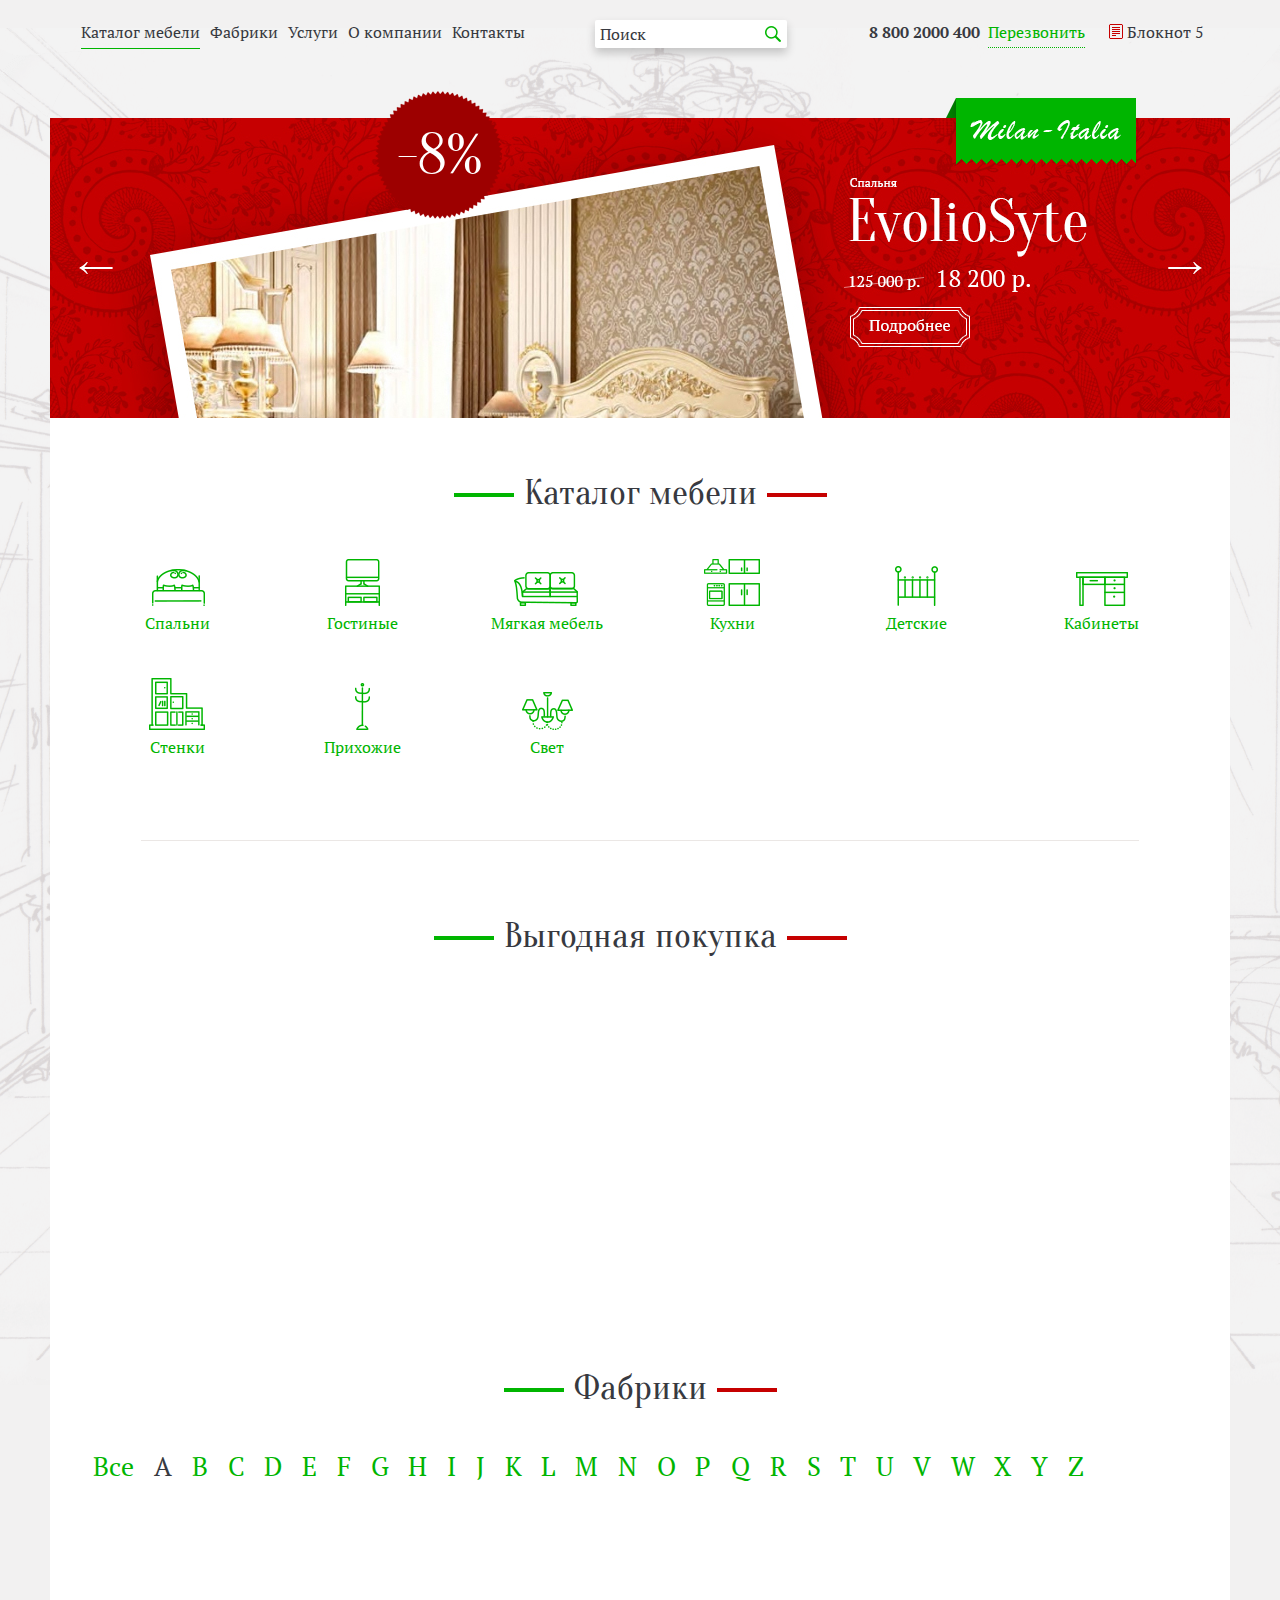
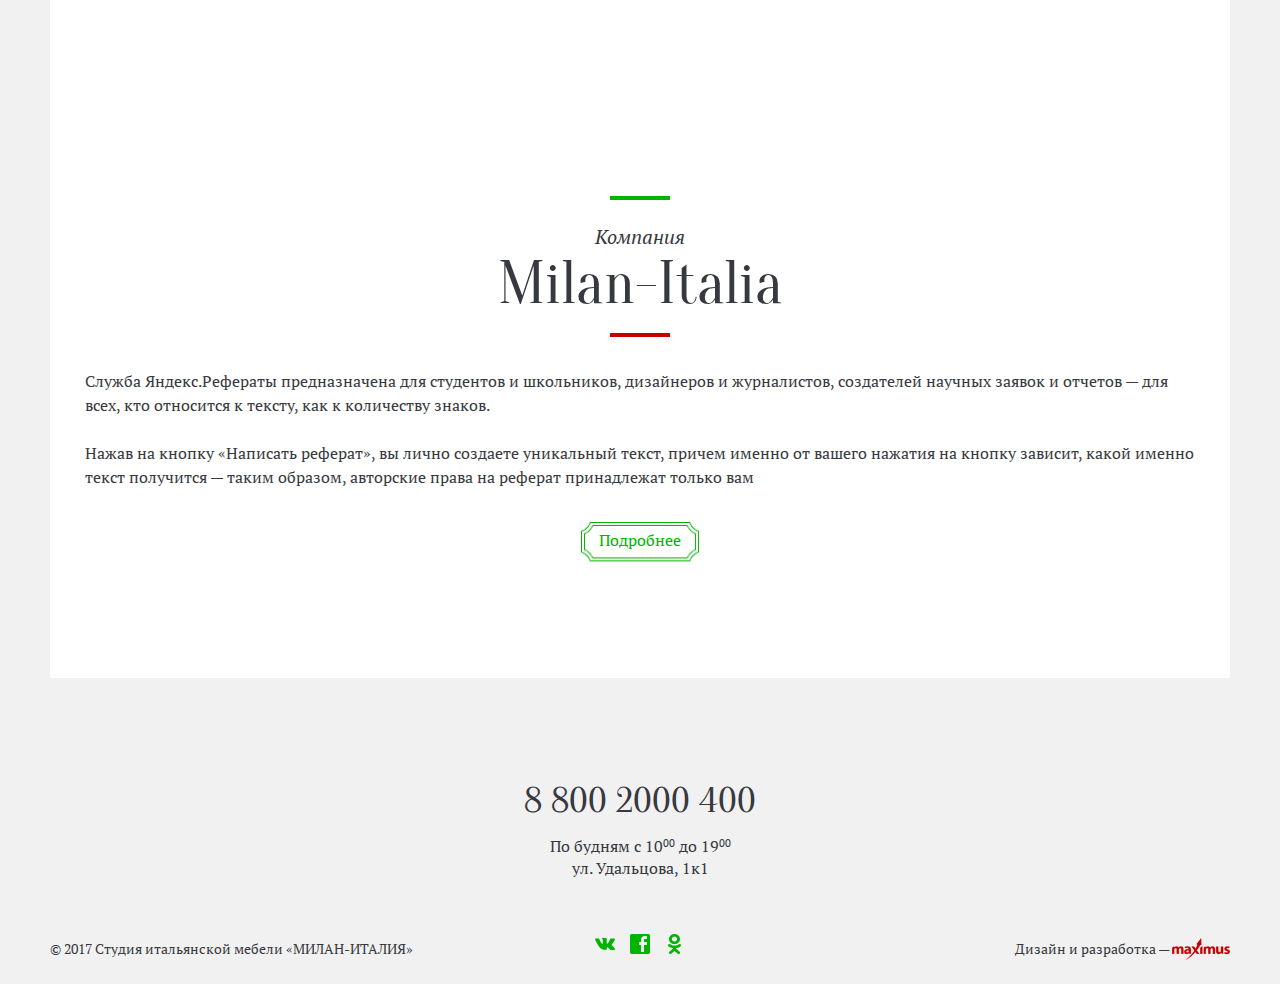
<file: index.html>
<!DOCTYPE html>

<html lang="ru">

<head>

	<meta charset="utf-8">
	<meta http-equiv="X-UA-Compatible" content="IE=edge" >
	<meta name="viewport" content="width=device-width, initial-scale=1.0">
	<meta name="description" content="">
	<link href="https://fonts.googleapis.com/css?family=Oranienbaum" rel="stylesheet">
	<link href="https://fonts.googleapis.com/css?family=PT+Serif:400,700" rel="stylesheet"> 
	<link rel="stylesheet" type="text/css" href="style.css">
	<link rel="stylesheet" type="text/css" href="font-awesome.css">
	<link rel="stylesheet" type="text/css" href="responsive.css">
	<link rel="stylesheet" type="text/css" href="vendors/css/animate.css">
	<link rel="stylesheet" type="text/css" href="slick/slick.css">
	<link rel="stylesheet" href="vendors/css/jquery.mCustomScrollbar.css">
	<script type="text/javascript" src="vendors/js/jquery.js"></script>
	<script type="text/javascript" src="slick/slick.js"></script>
	<script type="text/javascript" src="vendors/js/wow.min.js"></script>
	<script type="text/javascript" src="vendors/js/smoothscroll.js"></script>
	<script src="vendors/js/jquery.mCustomScrollbar.concat.min.js"></script>
	<script>new WOW().init();</script>
	<link rel="icon" type="image/png" href="favicon/favicon.ico" sizes="16x16">
	<title>Milan</title>

</head>

<body>

<div class="wrapper">

	<!-- Header -->

	<header>

		<div class="header">
			
			<div class="row offset-ziro">				

				<div class="col col-1">

					<div class="respmenubtn-box">
								
						<button class="respmenubtn">
							
							<span></span>
							<span></span>
							<span></span>

						</button>

					</div>
					
					<div class="main-nav">

						<ul>

							<li><a href="#" class="active" data-item-name="link_1">Каталог мебели</a>
								<button class="show-menu-btn" type="button">
									<i class="fa fa-arrow-circle-down" aria-hidden="true"></i>
								</button>
							</li>
							<li><a href="#" data-item-name="link_2">Фабрики</a>
								<button class="show-menu-btn" type="button">
									<i class="fa fa-arrow-circle-down" aria-hidden="true"></i>
								</button>
							</li>
							<li><a href="#">Услуги</a></li>
							<li><a href="#">О компании</a></li>
							<li><a href="#">Контакты</a></li>

						</ul>

						<div class="inners-navs-block">

							<div class="inner-menu" data-inner-menu-name="link_1">
								<ul class="inner-menu-list catalog-nav">
									<li>
										<a href="#">
											<div class="icon-box">
												<div class="icon">
													<img src="img/catalog_icons/catalog_icon_01.png" alt="">
												</div>
												<div class="icon-hover">
													<img src="img/catalog_icons/catalog_icon_01_hover.png" alt="">
												</div>
											</div>
											<p>Спальни</p>
										</a>
									</li>
									<li>
										<a href="#">
											<div class="icon-box">
												<div class="icon">
													<img src="img/catalog_icons/catalog_icon_02.png" alt="">
												</div>
												<div class="icon-hover">
													<img src="img/catalog_icons/catalog_icon_02_hover.png" alt="">
												</div>
											</div>
											<p>Гостиные</p>											
										</a>
									</li>
									<li>
										<a href="#">
											<div class="icon-box">
												<div class="icon">
													<img src="img/catalog_icons/catalog_icon_03.png" alt="">
												</div>
												<div class="icon-hover">
													<img src="img/catalog_icons/catalog_icon_03_hover.png" alt="">
												</div>
											</div>
											<p>Мягкая мебель</p>											
										</a>
									</li>
									<li>
										<a href="#">
											<div class="icon-box">
												<div class="icon">
													<img src="img/catalog_icons/catalog_icon_04.png" alt="">
												</div>
												<div class="icon-hover">
													<img src="img/catalog_icons/catalog_icon_04_hover.png" alt="">
												</div>
											</div>
											<p>Кухни</p>					
										</a>
									</li>
									<li>
										<a href="#">
											<div class="icon-box">
												<div class="icon">
													<img src="img/catalog_icons/catalog_icon_05.png" alt="">
												</div>
												<div class="icon-hover">
													<img src="img/catalog_icons/catalog_icon_05_hover.png" alt="">
												</div>
											</div>
											<p>Детские</p>											
										</a>
									</li>
									<li>
										<a href="#">
											<div class="icon-box">
												<div class="icon">
													<img src="img/catalog_icons/catalog_icon_06.png" alt="">
												</div>
												<div class="icon-hover">
													<img src="img/catalog_icons/catalog_icon_06_hover.png" alt="">
												</div>
											</div>
											<p>Кабинеты</p>											
										</a>
									</li>
									<li>
										<a href="#">
											<div class="icon-box">
												<div class="icon">
													<img src="img/catalog_icons/catalog_icon_07.png" alt="">
												</div>
												<div class="icon-hover">
													<img src="img/catalog_icons/catalog_icon_07_hover.png" alt="">
												</div>
											</div>
											<p>Стенки</p>											
										</a>
									</li>
									<li>
										<a href="#">
											<div class="icon-box">
												<div class="icon">
													<img src="img/catalog_icons/catalog_icon_08.png" alt="">
												</div>
												<div class="icon-hover">
													<img src="img/catalog_icons/catalog_icon_08_hover.png" alt="">
												</div>
											</div>
											<p>Прихожие</p>											
										</a>
									</li>
									<li>
										<a href="#">
											<div class="icon-box">
												<div class="icon">
													<img src="img/catalog_icons/catalog_icon_09.png" alt="">
												</div>
												<div class="icon-hover">
													<img src="img/catalog_icons/catalog_icon_09_hover.png" alt="">
												</div>
											</div>
											<p>Свет</p>											
										</a>
									</li>
								</ul>
							</div>

							<div class="inner-menu" data-inner-menu-name="link_2">
								<ul class="inner-menu-list sort-nav">
									<li><a href="#">Все</a></li>
									<li><a href="#" class="active">A</a></li>
									<li><a href="#">B</a></li>
									<li><a href="#">C</a></li>
									<li><a href="#">D</a></li>
									<li><a href="#">E</a></li>
									<li><a href="#">F</a></li>
									<li><a href="#">G</a></li>
									<li><a href="#">H</a></li>
									<li><a href="#">I</a></li>
									<li><a href="#">J</a></li>
									<li><a href="#">K</a></li>
									<li><a href="#">L</a></li>
									<li><a href="#">M</a></li>
									<li><a href="#">N</a></li>
									<li><a href="#">O</a></li>
									<li><a href="#">P</a></li>
									<li><a href="#">Q</a></li>
									<li><a href="#">R</a></li>
									<li><a href="#">S</a></li>
									<li><a href="#">T</a></li>
									<li><a href="#">U</a></li>
									<li><a href="#">V</a></li>
									<li><a href="#">W</a></li>
									<li><a href="#">X</a></li>
									<li><a href="#">Y</a></li>
									<li><a href="#">Z</a></li>
								</ul>
							</div>

						</div>

					</div>

				</div>

				<div class="col col-2 search-box">
					
					<div class="search-block">
						<form>						
							<input type="text" placeholder="Поиск">
							<button type="button" class="search-btn"></button>
						</form>
					</div>

				</div>

				<div class="col col-3">

					<button type="button" class="search-btn search-resp-btn"></button>
					
					<a class="header-tel-link" href="tel:88002000400">8 800 2000 400</a>
					<a href="#" class="call-link show_popup" data-popup-name="popup_1">Перезвонить</a>
					<a href="#" class="cart"><i class="notepad-icon"></i><span>Блокнот</span> 5</a>

				</div>

			</div>

		</div>
								
	</header>

	<!-- /Header -->

	<!-- Popups -->

		<div class="popup-block scroll">
			
			<div class="popup-bg"></div>

			<div class="popup callback-popup clearfix" data-popup-name="popup_1">

				<div class="top_block">
					<button type="button" class="close-popup"></button>
				</div>

				<div class="popup-content">
					<h2 class="popup-h"><span>Заказ обратного<br /> звонка<span></h2>
					<div class="popup-form">
						<form>
							<div class="input-block">
								<input type="tel" placeholder="+8 000 000 00 00">
							</div>
							<div class="input-block">
								<button type="submit" class="submit-btn">Перезвоните мне</button>
							</div>
						</form>
					</div>
				</div>

			</div>

		</div>

	<!-- /Popups -->

		<!-- Content -->
			<div class="content row">

				<div class="main-content">

					<div class="milan">
						<a href="#"><img src="img/milan_logo.png" alt=""></a>
					</div>

					<!-- Promo Slider Section - Main Page Section 1 -->
					
					<section class="promo-section">

						<div class="promo-slider-box">
						
							<div class="discounts"></div>

							<div class="promo-slider wow fadeIn">
								
								<a href="#" class="slide">

									<img class="slide-photo" src="slides/slide_photo.jpg" alt="">

									<img class="slide-photo_resp" src="slides/slide_photo_resp.jpg" alt="">

									<div class="slide-discount">									
										<p>-8%</p>
									</div>

								</a>

								<a href="#" class="slide">

									<div class="slide-discount">									
										<p>-9%</p>
									</div>

									<img class="slide-photo" src="slides/slide_photo.jpg" alt="">

									<img class="slide-photo_resp" src="slides/slide_photo_resp.jpg" alt="">

								</a>

								<a href="#" class="slide">

									<div class="slide-discount">									
										<p>-20%</p>
									</div>

									<img class="slide-photo" src="slides/slide_photo.jpg" alt="">

									<img class="slide-photo_resp" src="slides/slide_photo_resp.jpg" alt="">

								</a>

							</div>

						</div>

					</section>

					<!-- /Promo Slider Section - Main Page Section 1 -->

					<!-- Catalog Section - Main Page Section 2 -->

					<section>

						<header>							
							<h2>Каталог мебели</h2>
						</header>

						<div class="catalog-nav-box main-page">
							
							<ul class="catalog-nav wow fadeIn">

									<li>
										<a href="#">
											<div class="icon-box">
												<div class="icon">
													<img src="img/catalog_icons/catalog_icon_01.png" alt="">
												</div>
												<div class="icon-hover">
													<img src="img/catalog_icons/catalog_icon_01_hover.png" alt="">
												</div>
											</div>
											<p>Спальни</p>
										</a>
									</li>

									<li>
										<a href="#">
											<div class="icon-box">
												<div class="icon">
													<img src="img/catalog_icons/catalog_icon_02.png" alt="">
												</div>
												<div class="icon-hover">
													<img src="img/catalog_icons/catalog_icon_02_hover.png" alt="">
												</div>
											</div>
											<p>Гостиные</p>											
										</a>
									</li>

									<li>
										<a href="#">
											<div class="icon-box">
												<div class="icon">
													<img src="img/catalog_icons/catalog_icon_03.png" alt="">
												</div>
												<div class="icon-hover">
													<img src="img/catalog_icons/catalog_icon_03_hover.png" alt="">
												</div>
											</div>
											<p>Мягкая мебель</p>											
										</a>
									</li>

									<li>
										<a href="#">
											<div class="icon-box">
												<div class="icon">
													<img src="img/catalog_icons/catalog_icon_04.png" alt="">
												</div>
												<div class="icon-hover">
													<img src="img/catalog_icons/catalog_icon_04_hover.png" alt="">
												</div>
											</div>
											<p>Кухни</p>					
										</a>
									</li>

									<li>
										<a href="#">
											<div class="icon-box">
												<div class="icon">
													<img src="img/catalog_icons/catalog_icon_05.png" alt="">
												</div>
												<div class="icon-hover">
													<img src="img/catalog_icons/catalog_icon_05_hover.png" alt="">
												</div>
											</div>
											<p>Детские</p>											
										</a>
									</li>

									<li>
										<a href="#">
											<div class="icon-box">
												<div class="icon">
													<img src="img/catalog_icons/catalog_icon_06.png" alt="">
												</div>
												<div class="icon-hover">
													<img src="img/catalog_icons/catalog_icon_06_hover.png" alt="">
												</div>
											</div>
											<p>Кабинеты</p>											
										</a>
									</li>

									<li>
										<a href="#">
											<div class="icon-box">
												<div class="icon">
													<img src="img/catalog_icons/catalog_icon_07.png" alt="">
												</div>
												<div class="icon-hover">
													<img src="img/catalog_icons/catalog_icon_07_hover.png" alt="">
												</div>
											</div>
											<p>Стенки</p>											
										</a>
									</li>

									<li>
										<a href="#">
											<div class="icon-box">
												<div class="icon">
													<img src="img/catalog_icons/catalog_icon_08.png" alt="">
												</div>
												<div class="icon-hover">
													<img src="img/catalog_icons/catalog_icon_08_hover.png" alt="">
												</div>
											</div>
											<p>Прихожие</p>											
										</a>
									</li>

									<li>
										<a href="#">
											<div class="icon-box">
												<div class="icon">
													<img src="img/catalog_icons/catalog_icon_09.png" alt="">
												</div>
												<div class="icon-hover">
													<img src="img/catalog_icons/catalog_icon_09_hover.png" alt="">
												</div>
											</div>
											<p>Свет</p>											
										</a>
									</li>

								</ul>

						</div>

					</section>

					<!-- /Catalog Section - Main Page Section 2 -->

					<!-- Bargain Section - Main Page Section 3 -->

					<section>
							
						<header>								
							<h2>Выгодная покупка</h2>
						</header>

						<div class="thumbnails goods-thumbnails main-page goods_miniatures offset-ziro wow fadeInDown">
								
							<div class="good-thumbnail">
								
								<a href="#" class="inner-block">

									<div class="top-inner">

										<div class="good-header">
											<div class="offset-ziro">
												<p class="p-1">Кровать</p>
												<p class="articlum">Арт.78745</p>
											</div>
											<h3>EvolioSyte</h3>
											<div class="offset-ziro">
												<p class="price">18 200 р.</p>
												<div class="old-price-block">
													<p class="old-price">125 000 р.</p>
												</div>
											</div>
										</div>

										<div class="photo-block">
											<div class="discount">
												<p>Скидка 5%</p>
											</div>
											<div class="img-box">
												<img src="img/photo_03.jpg" alt="">
											</div>
										</div>

									</div>

									<div class="bottom-block">

										<div class="good-descripts">
											
											<div class="descript">
												<p class="cell-1"><span>Фабрика :</span></p>
												<p class="green cell-2"><span>Serenissima</span></p>
											</div>

											<div class="descript">
												<p class="cell-1"><span>Стиль :</span></p>
												<p class="cell-2"><span>Классический</span></p>
											</div>

											<div class="descript">
												<p class="cell-1"><span>Материалы :</span></p>
												<p class="cell-2"><span>Массив сосны, клен</span></p>
											</div>

											<div class="descript">
												<p class="cell-1"><span>Размеры см. :</span></p>
												<p class="cell-2"><span>г145, ш784, в568</span></p>
											</div>

										</div>

										<div class="good-footer offset-ziro">

											<p class="exist"><i class="checked-icon"></i>В наличии</p>
											<!-- <p class="exist not">Нет в наличии</p> -->
											<div class="buy-btn-box">
												<!-- <button class="green-btn">В блокнот</button> -->
												<p class="green-btn">В блокнот</p>
											</div>

										</div>

									</div>

								</a>

							</div>

							<div class="good-thumbnail">
								
								<a href="#" class="inner-block">

									<div class="top-inner">

										<div class="good-header">
											<div class="offset-ziro">
												<p class="p-1">Кровать</p>
												<p class="articlum">Арт.78745</p>
											</div>
											<h3>Rikolette Bikonti</h3>
											<div class="offset-ziro">
												<p class="price">14 700 р.</p>
												<!-- <div class="old-price-block">
													<p class="old-price">125 000 р.</p>
												</div> -->
											</div>
										</div>

										<div class="photo-block">
											<div class="discount">
												<p>Скидка 5%</p>
											</div>
											<div class="img-box">
												<img src="img/photo_10.jpg" alt="">
											</div>
										</div>

									</div>

									<div class="bottom-block">

										<div class="good-descripts">
											
											<div class="descript">
												<p class="cell-1"><span>Фабрика :</span></p>
												<p class="green cell-2"><span>Serenissima</span></p>
											</div>

											<div class="descript">
												<p class="cell-1"><span>Стиль :</span></p>
												<p class="cell-2"><span>Классический</span></p>
											</div>

											<div class="descript">
												<p class="cell-1"><span>Материалы :</span></p>
												<p class="cell-2"><span>Массив сосны, клен</span></p>
											</div>

											<div class="descript">
												<p class="cell-1"><span>Размеры см. :</span></p>
												<p class="cell-2"><span>г145, ш784, в568</span></p>
											</div>

										</div>

										<div class="good-footer offset-ziro">

											<!-- <p class="exist"><i class="checked-icon"></i>В наличии</p> -->
											<p class="exist not">Нет в наличии</p>
											<div class="buy-btn-box">
												<!-- <button class="green-btn">В блокнот</button> -->
												<p class="green-btn">В блокнот</p>
											</div>

										</div>

									</div>

								</a>

							</div>

							<div class="good-thumbnail">
								
								<a href="#" class="inner-block">

									<div class="top-inner">

										<div class="good-header">
											<div class="offset-ziro">
												<p class="p-1">Кровать</p>
												<p class="articlum">Арт.78745</p>
											</div>
											<h3>EvolioSyte</h3>
											<div class="offset-ziro">
												<p class="price">18 200 р.</p>
												<!-- <div class="old-price-block">
													<p class="old-price">125 000 р.</p>
												</div> -->
											</div>
										</div>

										<div class="photo-block">
											<div class="discount">
												<p>Скидка 5%</p>
											</div>
											<div class="img-box">
												<img src="img/photo_05.jpg" alt="">
											</div>
										</div>

									</div>

									<div class="bottom-block">

										<div class="good-descripts">
											
											<div class="descript">
												<p class="cell-1"><span>Фабрика :</span></p>
												<p class="green cell-2"><span>Serenissima</span></p>
											</div>

											<div class="descript">
												<p class="cell-1"><span>Стиль :</span></p>
												<p class="cell-2"><span>Классический</span></p>
											</div>

											<div class="descript">
												<p class="cell-1"><span>Материалы :</span></p>
												<p class="cell-2"><span>Массив сосны, клен</span></p>
											</div>

											<div class="descript">
												<p class="cell-1"><span>Размеры см. :</span></p>
												<p class="cell-2"><span>г145, ш784, в568</span></p>
											</div>

										</div>

										<div class="good-footer offset-ziro">

											<p class="exist"><i class="checked-icon"></i>В наличии</p>
											<!-- <p class="exist not">Нет в наличии</p> -->
											<div class="buy-btn-box">
												<!-- <button class="green-btn">В блокнот</button> -->
												<p class="green-btn">В блокнот</p>
											</div>

										</div>

									</div>

								</a>

							</div>

							<div class="good-thumbnail">
								
								<a href="#" class="inner-block">

									<div class="top-inner">

										<div class="good-header">
											<div class="offset-ziro">
												<p class="p-1">Кровать</p>
												<p class="articlum">Арт.78745</p>
											</div>
											<h3>Rikolette Bikonti</h3>
											<div class="offset-ziro">
												<p class="price">14 700 р.</p>
												<!-- <div class="old-price-block">
													<p class="old-price">125 000 р.</p>
												</div> -->
											</div>
										</div>

										<div class="photo-block">
											<div class="discount">
												<p>Скидка 5%</p>
											</div>
											<div class="img-box">
												<img src="img/photo_07.jpg" alt="">
											</div>
										</div>

									</div>

									<div class="bottom-block">

										<div class="good-descripts">
											
											<div class="descript">
												<p class="cell-1"><span>Фабрика :</span></p>
												<p class="green cell-2"><span>Serenissima</span></p>
											</div>

											<div class="descript">
												<p class="cell-1"><span>Стиль :</span></p>
												<p class="cell-2"><span>Классический</span></p>
											</div>

											<div class="descript">
												<p class="cell-1"><span>Материалы :</span></p>
												<p class="cell-2"><span>Массив сосны, клен</span></p>
											</div>

											<div class="descript">
												<p class="cell-1"><span>Размеры см. :</span></p>
												<p class="cell-2"><span>г145, ш784, в568</span></p>
											</div>

										</div>

										<div class="good-footer offset-ziro">

											<p class="exist"><i class="checked-icon"></i>В наличии</p>
											<!-- <p class="exist not">Нет в наличии</p> -->
											<div class="buy-btn-box">
												<!-- <button class="green-btn">В блокнот</button> -->
												<p class="green-btn">В блокнот</p>
											</div>

										</div>

									</div>

								</a>

							</div>

							<div class="good-thumbnail">
								
								<a href="#" class="inner-block">

									<div class="top-inner">

										<div class="good-header">
											<div class="offset-ziro">
												<p class="p-1">Кровать</p>
												<p class="articlum">Арт.78745</p>
											</div>
											<h3>EvolioSyte</h3>
											<div class="offset-ziro">
												<p class="price">18 200 р.</p>
												<div class="old-price-block">
													<p class="old-price">125 000 р.</p>
												</div>
											</div>
										</div>

										<div class="photo-block">
											<div class="discount">
												<p>Скидка 5%</p>
											</div>
											<div class="img-box">
												<img src="img/photo_10.jpg" alt="">
											</div>
										</div>

									</div>

									<div class="bottom-block">

										<div class="good-descripts">
											
											<div class="descript">
												<p class="cell-1"><span>Фабрика :</span></p>
												<p class="green cell-2"><span>Serenissima</span></p>
											</div>

											<div class="descript">
												<p class="cell-1"><span>Стиль :</span></p>
												<p class="cell-2"><span>Классический</span></p>
											</div>

											<div class="descript">
												<p class="cell-1"><span>Материалы :</span></p>
												<p class="cell-2"><span>Массив сосны, клен</span></p>
											</div>

											<div class="descript">
												<p class="cell-1"><span>Размеры см. :</span></p>
												<p class="cell-2"><span>г145, ш784, в568</span></p>
											</div>

										</div>

										<div class="good-footer offset-ziro">

											<p class="exist"><i class="checked-icon"></i>В наличии</p>
											<!-- <p class="exist not">Нет в наличии</p> -->
											<div class="buy-btn-box">
												<!-- <button class="green-btn">В блокнот</button> -->
												<p class="green-btn">В блокнот</p>
											</div>

										</div>

									</div>

								</a>

							</div>

						</div>

					</section>

					<!-- /Bargain Section - Main Page Section 3 -->

					<!-- Facrory Section - Main Page Section 4 -->

					<section>

						<header>								
							<h2>Фабрики</h2>
						</header>

						<div class="sort-block">
							
							<ul class="sort-nav">								

								<li><a href="#">Все</a></li>
								<li><a href="#" class="active">A</a></li>
								<li><a href="#">B</a></li>
								<li><a href="#">C</a></li>
								<li><a href="#">D</a></li>
								<li><a href="#">E</a></li>
								<li><a href="#">F</a></li>
								<li><a href="#">G</a></li>
								<li><a href="#">H</a></li>
								<li><a href="#">I</a></li>
								<li><a href="#">J</a></li>
								<li><a href="#">K</a></li>
								<li><a href="#">L</a></li>
								<li><a href="#">M</a></li>
								<li><a href="#">N</a></li>
								<li><a href="#">O</a></li>
								<li><a href="#">P</a></li>
								<li><a href="#">Q</a></li>
								<li><a href="#">R</a></li>
								<li><a href="#">S</a></li>
								<li><a href="#">T</a></li>
								<li><a href="#">U</a></li>
								<li><a href="#">V</a></li>
								<li><a href="#">W</a></li>
								<li><a href="#">X</a></li>
								<li><a href="#">Y</a></li>
								<li><a href="#">Z</a></li>

							</ul>

						</div>

						<div class="thumbnails factory-thumbnails offset-ziro wow fadeInDown">
							
							<div class="factory-thumbnail">									
								<a href="#" class="inner">
									<!-- <p class="new">Новинка</p> -->
									<div class="img-box">
										<img src="img/photo_20.jpg" alt="">
									</div>
									<p class="thumb-name">Antonio Baston</p>
								</a>
							</div>

							<div class="factory-thumbnail">								
								<a href="#" class="inner">
									<div class="discount new"><p>Новинка</p></div>								
									<div class="img-box">
										<img src="img/photo_21.jpg" alt="">
									</div>
									<p class="thumb-name">Alias</p>
								</a>
							</div>

							<div class="factory-thumbnail">									
								<a href="#" class="inner">
									<!-- <p class="new">Новинка</p> -->
									<div class="img-box">
										<img src="img/photo_22.jpg" alt="">
									</div>
									<p class="thumb-name">Andrea fanfani</p>
								</a>
							</div>

							<div class="factory-thumbnail">									
								<a href="#" class="inner">
									<!-- <p class="new">Новинка</p> -->
									<div class="img-box">
										<img src="img/photo_23.jpg" alt="">
									</div>
									<p class="thumb-name">Annibale colombo</p>
								</a>
							</div>

							<div class="factory-thumbnail">									
								<a href="#" class="inner">
									<!-- <p class="new">Новинка</p> -->
									<div class="img-box">
										<img src="img/photo_24.jpg" alt="">
									</div>
									<p class="thumb-name">Arcari</p>
								</a>
							</div>

						</div>

					</section>

					<!-- /Facrory Section - Main Page Section 4 -->

					<section>
							
						<header class="main-h">							
							<h3>Компания</h3>
							<h2>Milan-Italia</h2>
						</header>
							
						<p>Служба Яндекс.Рефераты предназначена для студентов и школьников, дизайнеров и журналистов, создателей научных заявок и отчетов — для всех, кто относится к тексту, как к количеству знаков.</p>
						<p>Нажав на кнопку «Написать реферат», вы лично создаете уникальный текст, причем именно от вашего нажатия на кнопку зависит, какой именно текст получится — таким образом, авторские права на реферат принадлежат только вам</p>
						<a href="#" class="green-btn">Подробнее</a>

					</section>

				</div>

			</div>
		<!-- /Content -->

		<!-- Footer -->

		<footer>
			
			<div class="footer">
				
				<div class="row">
					
					<div class="contacts">						
						<a href="tel:88002000400" class="tel-link">8 800 2000 400</a>
						<p>По будням с 10<sup>00</sup> до 19<sup>00</sup><br /> ул. Удальцова, 1к1</p>
					</div>

					<div class="offset-ziro">
						
						<div class="col col-1">							
							<p>© 2017 Студия итальянской мебели «МИЛАН-ИТАЛИЯ»</p>
						</div>

						<div class="col col-2">
							
							<ul class="soc-list">
								<li><a href="#" class="vk"></a></li>
								<li><a href="#" class="fb"></a></li>
								<li><a href="#" class="ok"></a></li>
							</ul>

						</div>

						<div class="col col-3">							
							<p>Дизайн и разработка — <a href="#" class="maximus-studio"><img src="img/maximus.png" alt="" /></a></p>
						</div>

					</div>

				</div>

			</div>			

		</footer>

		<!-- /Footer -->

		<script src="js/scripts.js"></script>

		<script type="text/javascript">

			(function($){

				$(window).on("load",function(){

					$(".scroll").mCustomScrollbar();

				});

			})(jQuery);

			$(".promo-slider").on('afterChange', function(event, slick, currentSlide, nextSlide){

			  $(".promo-slider-box .discounts .slide-discount").fadeOut(100);

			  $(".promo-slider-box .discounts .slide-discount:eq("+ currentSlide +")").fadeIn(200);

			});

			$(".promo-slider").slick({
				slidesToShow: 1,
				slidesToScroll: 1,
				arrows: true,
				// fade: true,
				dots: false
			});

		</script>
	
	</div>

</body>
</html>
</file>
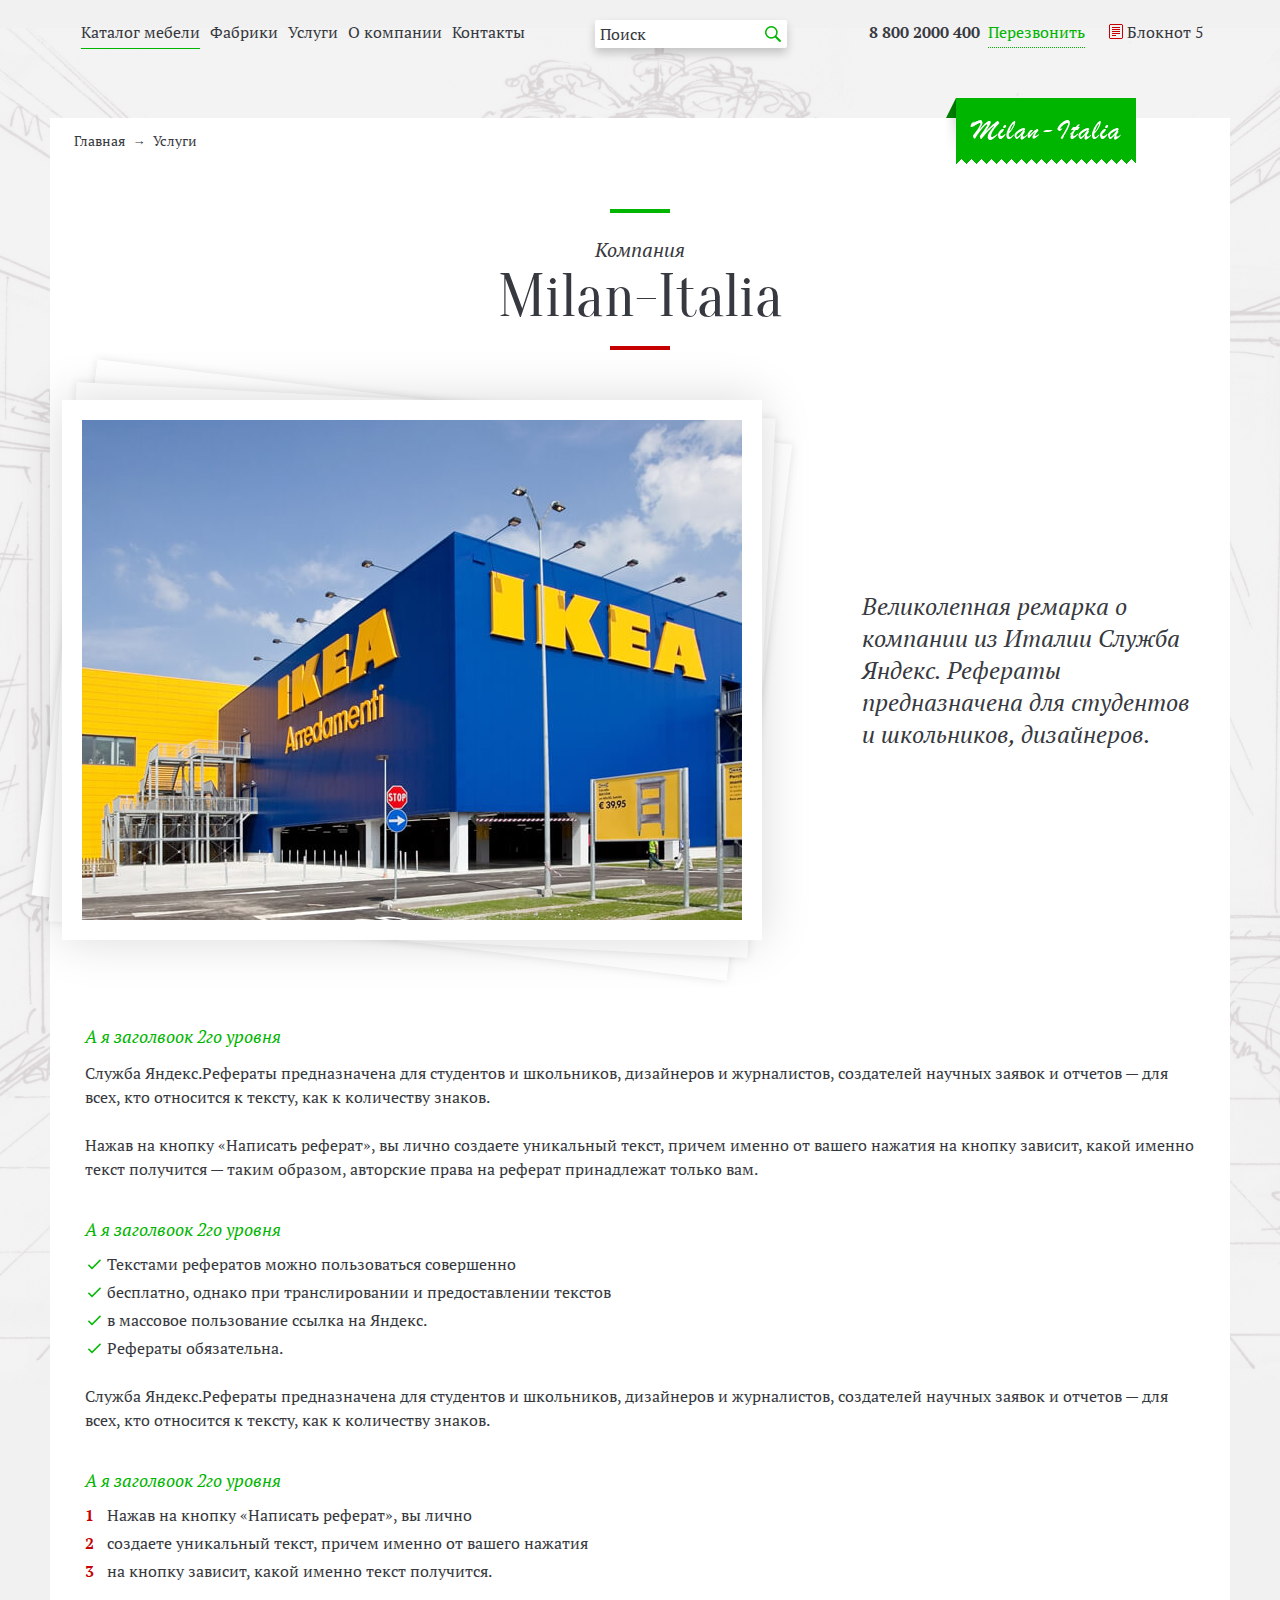
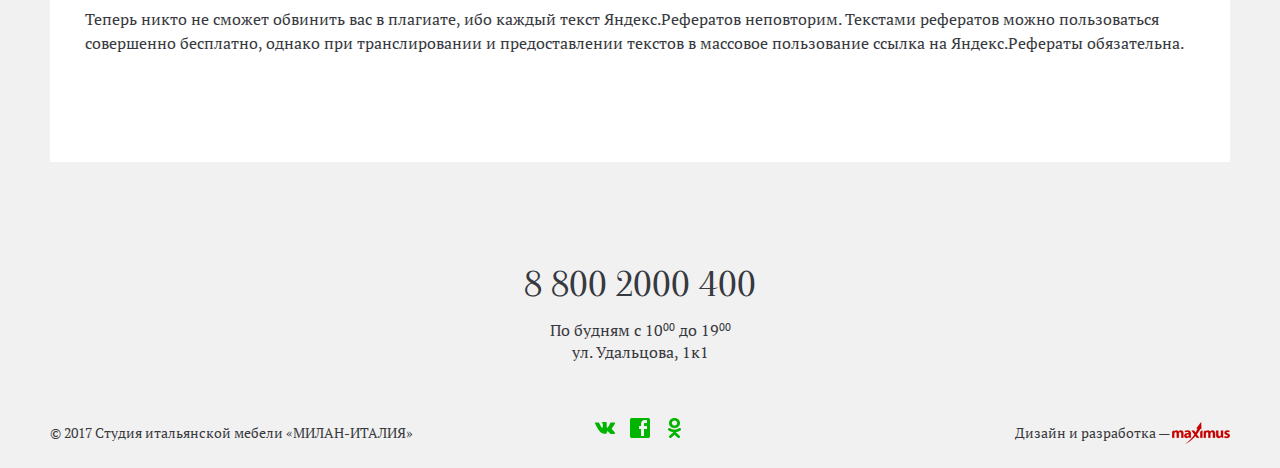
<file: about.html>
<!DOCTYPE html>

<html lang="ru">

<head>

	<meta charset="utf-8">
	<meta http-equiv="X-UA-Compatible" content="IE=edge" >
	<meta name="viewport" content="width=device-width, initial-scale=1.0">
	<meta name="description" content="">
	<link href="https://fonts.googleapis.com/css?family=Oranienbaum" rel="stylesheet">
	<link href="https://fonts.googleapis.com/css?family=PT+Serif:400,700" rel="stylesheet"> 
	<link rel="stylesheet" type="text/css" href="style.css">
	<link rel="stylesheet" type="text/css" href="font-awesome.css">
	<link rel="stylesheet" type="text/css" href="responsive.css">
	<link rel="stylesheet" type="text/css" href="vendors/css/animate.css">
	<link rel="stylesheet" type="text/css" href="slick/slick.css">
	<script type="text/javascript" src="vendors/js/jquery.js"></script>
	<script type="text/javascript" src="slick/slick.js"></script>
	<script type="text/javascript" src="vendors/js/wow.min.js"></script>
	<script type="text/javascript" src="vendors/js/smoothscroll.js"></script>
	<script>new WOW().init();</script>
	<link rel="icon" type="image/png" href="favicon/favicon.ico" sizes="16x16">
	<title>Milan</title>	

</head>

<body>

<div class="wrapper">

	<!-- Header -->

	<header>

		<div class="header">
			
			<div class="row offset-ziro">				

				<div class="col col-1">

					<div class="respmenubtn-box">
								
						<button class="respmenubtn">
							
							<span></span>
							<span></span>
							<span></span>

						</button>

					</div>
					
					<div class="main-nav">

						<ul>
							<li><a href="#" class="active">Каталог мебели</a>
								<button class="show-menu-btn" type="button">
									<i class="fa fa-arrow-circle-down" aria-hidden="true"></i>
								</button>
								<div class="inner-menu">
									<ul class="inner-menu-list catalog-nav">

										<li>
											<a href="#">
												<i class="catalog-icon icon-1"></i>
												<p>Спальни</p>
											</a>
										</li>

										<li>
											<a href="#">
												<i class="catalog-icon icon-2"></i>
												<p>Гостиные</p>											
											</a>
										</li>

										<li>
											<a href="#">
												<i class="catalog-icon icon-3"></i>
												<p>Мягкая мебель</p>											
											</a>
										</li>

										<li>
											<a href="#">
												<i class="catalog-icon icon-4"></i>
												<p>Кухни</p>											
											</a>
										</li>

										<li>
											<a href="#">
												<i class="catalog-icon icon-5"></i>
												<p>Детские</p>											
											</a>
										</li>

										<li>
											<a href="#">
												<i class="catalog-icon icon-6"></i>
												<p>Кабинеты</p>											
											</a>
										</li>

										<li>
											<a href="#">
												<i class="catalog-icon icon-7"></i>
												<p>Стенки</p>											
											</a>
										</li>

										<li>
											<a href="#">
												<i class="catalog-icon icon-8"></i>
												<p>Прихожие</p>											
											</a>
										</li>

										<li>
											<a href="#">
												<i class="catalog-icon icon-9"></i>
												<p>Свет</p>											
											</a>
										</li>

									</ul>
								</div>
							</li>
							<li><a href="#">Фабрики</a>
								<button class="show-menu-btn" type="button">
									<i class="fa fa-arrow-circle-down" aria-hidden="true"></i>
								</button>
								<div class="inner-menu">
									<ul class="inner-menu-list sort-nav">
										<li><a href="#">Все</a></li>
										<li><a href="#" class="active">A</a></li>
										<li><a href="#">B</a></li>
										<li><a href="#">C</a></li>
										<li><a href="#">D</a></li>
										<li><a href="#">E</a></li>
										<li><a href="#">F</a></li>
										<li><a href="#">G</a></li>
										<li><a href="#">H</a></li>
										<li><a href="#">I</a></li>
										<li><a href="#">J</a></li>
										<li><a href="#">K</a></li>
										<li><a href="#">L</a></li>
										<li><a href="#">M</a></li>
										<li><a href="#">N</a></li>
										<li><a href="#">O</a></li>
										<li><a href="#">P</a></li>
										<li><a href="#">Q</a></li>
										<li><a href="#">R</a></li>
										<li><a href="#">S</a></li>
										<li><a href="#">T</a></li>
										<li><a href="#">U</a></li>
										<li><a href="#">V</a></li>
										<li><a href="#">W</a></li>
										<li><a href="#">X</a></li>
										<li><a href="#">Y</a></li>
										<li><a href="#">Z</a></li>
									</ul>
								</div>
							</li>
							<li><a href="#">Услуги</a></li>
							<li><a href="#">О компании</a></li>
							<li><a href="#">Контакты</a></li>

						</ul>

					</div>

				</div>

				<div class="col col-2 search-box">
					
					<div class="search-block">
						<form>						
							<input type="text" placeholder="Поиск">
							<button type="button" class="search-btn"></button>
						</form>
					</div>

				</div>

				<div class="col col-3">

					<button type="button" class="search-btn search-resp-btn"></button>
					
					<a class="header-tel-link" href="tel:88002000400">8 800 2000 400</a>
					<a href="#" class="call-link">Перезвонить</a>
					<a href="#" class="cart"><i class="notepad-icon"></i><span>Блокнот</span> 5</a>

				</div>

			</div>

		</div>
								
	</header>

	<!-- /Header -->

		<!-- Content -->
			<div class="content row">

				<div class="rotate_element"><span class="left-coor"></span></div>

				<div class="main-content">

					<div class="milan">
						<a href="#"><img src="img/milan_logo.png" alt=""></a>
					</div>

					<div class="breadcrumbs-sect">
						
						<ul class="breadcrumbs">							
							<li><a href="">Главная</a></li>
							<li><a href="">Услуги</a></li>
						</ul>

					</div>

					<!-- О Компании -->

					<section>

						<header class="main-h wow fadeInDown">							
							<h3>Компания</h3>
							<h2>Milan-Italia</h2>
						</header>

						<div class="two-cols-photo-block offset-ziro">
							
							<div class="col col-1">

								<div class="photo-border">
									<div class="img-box wow fadeInLeft">
										<img src="img/about_photo.jpg" alt="">
									</div>
								</div>

							</div>

							<div class="col col-2 wow fadeInRight">
								
								<p>Великолепная ремарка о компании из Италии Служба Яндекс. Рефераты предназначена для студентов и школьников, дизайнеров.</p>

							</div>

						</div>

						<h2>А я заголвоок 2го уровня</h2>

						<p>Служба Яндекс.Рефераты предназначена для студентов и школьников, дизайнеров и журналистов, создателей научных заявок и отчетов — для всех, кто относится к тексту, как к количеству знаков.</p>

						<p>Нажав на кнопку «Написать реферат», вы лично создаете уникальный текст, причем именно от вашего нажатия на кнопку зависит, какой именно текст получится — таким образом, авторские права на реферат принадлежат только вам.</p>


						<h2>А я заголвоок 2го уровня</h2>

						<ol>							
							<li>Текстами рефератов можно пользоваться совершенно</li>
							<li>бесплатно, однако при транслировании и предоставлении текстов</li>
							<li>в массовое пользование ссылка на Яндекс.</li>
							<li>Рефераты обязательна.</li>
						</ol>

						<p>Служба Яндекс.Рефераты предназначена для студентов и школьников, дизайнеров и журналистов, создателей научных заявок и отчетов — для всех, кто относится к тексту, как к количеству знаков.</p>

						<h2>А я заголвоок 2го уровня</h2>

						<ol class="num-mark">
							<li>Нажав на кнопку «Написать реферат», вы лично</li>
							<li>создаете уникальный текст, причем именно от вашего нажатия</li>
							<li>на кнопку зависит, какой именно текст получится.</li>
						</ol>

						<p>Теперь никто не сможет обвинить вас в плагиате, ибо каждый текст Яндекс.Рефератов неповторим. Текстами рефератов можно пользоваться совершенно бесплатно, однако при транслировании и предоставлении текстов в массовое пользование ссылка на Яндекс.Рефераты обязательна.</p>

					</section>

					<!-- /О Компании -->

				</div>

			</div>
		<!-- /Content -->

		<!-- Footer -->

		<footer>
			
			<div class="footer">
				
				<div class="row">
					
					<div class="contacts">						
						<a href="tel:88002000400" class="tel-link">8 800 2000 400</a>
						<p>По будням с 10<sup>00</sup> до 19<sup>00</sup><br /> ул. Удальцова, 1к1</p>
					</div>

					<div class="offset-ziro">
						
						<div class="col col-1">							
							<p>© 2017 Студия итальянской мебели «МИЛАН-ИТАЛИЯ»</p>
						</div>

						<div class="col col-2">
							
							<ul class="soc-list">
								<li><a href="#" class="vk"></a></li>
								<li><a href="#" class="fb"></a></li>
								<li><a href="#" class="ok"></a></li>
							</ul>

						</div>

						<div class="col col-3">							
							<p>Дизайн и разработка — <a href="#" class="maximus-studio"><img src="img/maximus.png" alt="" /></a></p>
						</div>

					</div>

				</div>

			</div>			

		</footer>

		<!-- /Footer -->

		<script src="js/scripts.js"></script>

		<script type="text/javascript">

			$(".promo-slider").on('afterChange', function(event, slick, currentSlide, nextSlide){

			  $(".promo-slider-box .discounts .slide-discount").fadeOut(100);

			  $(".promo-slider-box .discounts .slide-discount:eq("+ currentSlide +")").fadeIn(200);

			});

			$(".promo-slider").slick({
				slidesToShow: 1,
				slidesToScroll: 1,
				arrows: true,
				fade: true,
				dots: false
			});

		</script>
	
	</div>

</body>
</html>
</file>
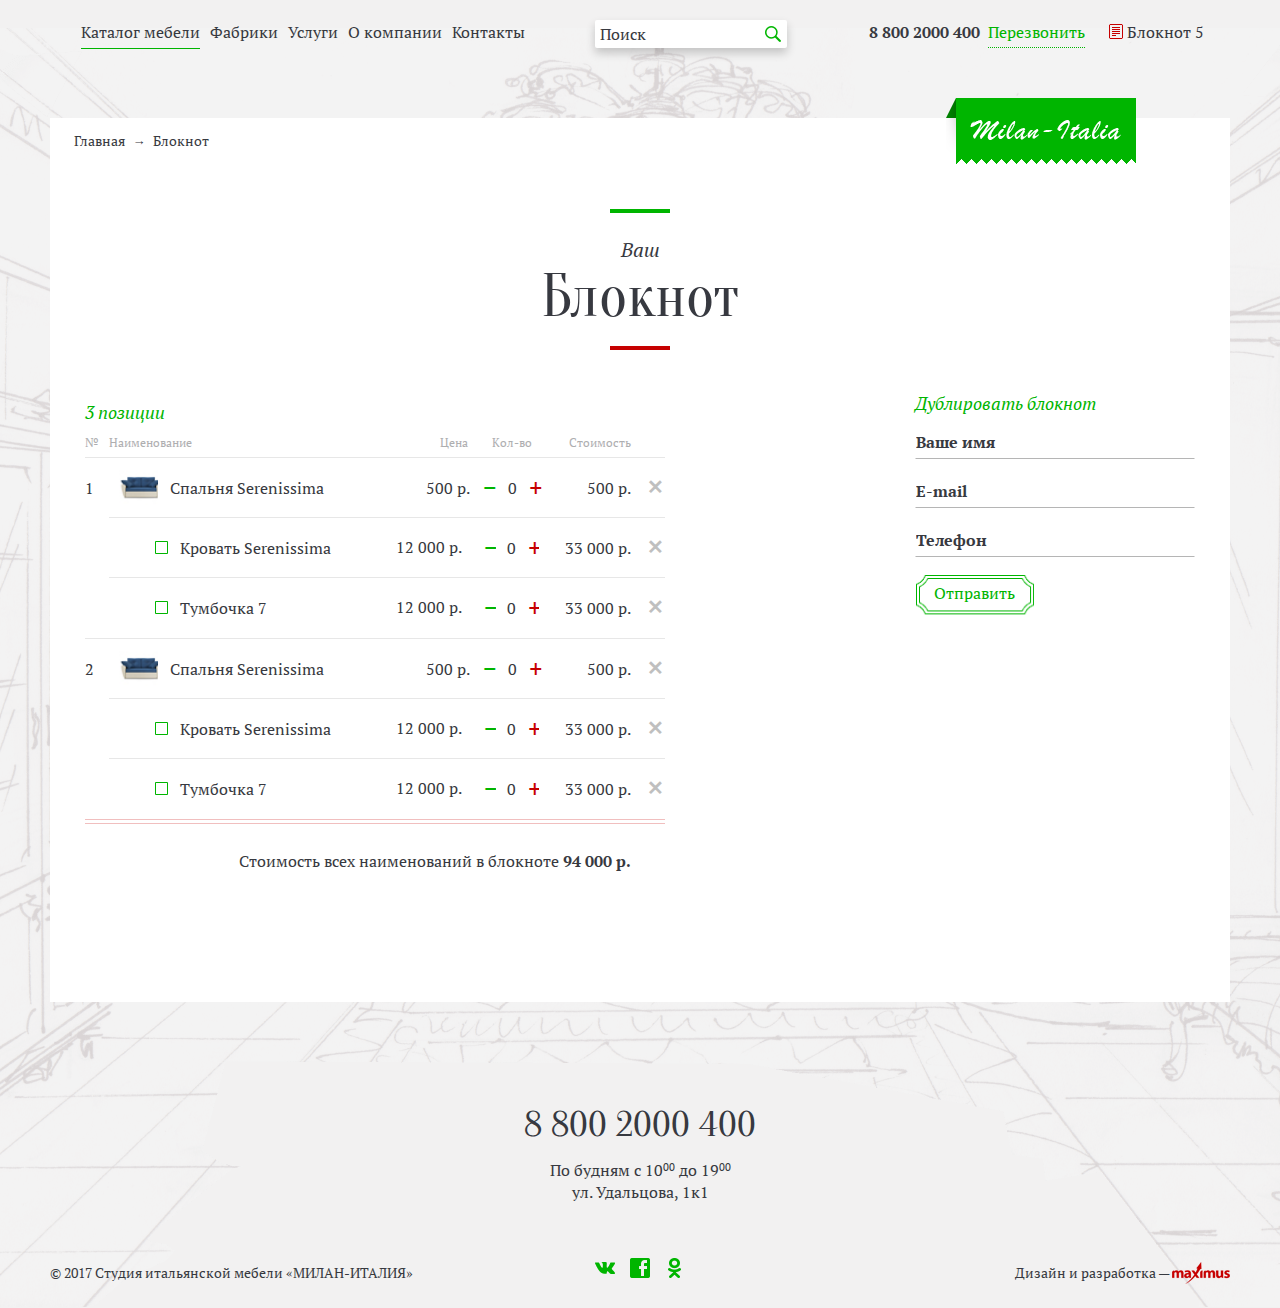
<file: bloknot.html>
<!DOCTYPE html>

<html lang="ru">

<head>

	<meta charset="utf-8">
	<meta http-equiv="X-UA-Compatible" content="IE=edge" >
	<meta name="viewport" content="width=device-width, initial-scale=1.0">
	<meta name="description" content="">
	<link href="https://fonts.googleapis.com/css?family=Oranienbaum" rel="stylesheet">
	<link href="https://fonts.googleapis.com/css?family=PT+Serif:400,700" rel="stylesheet"> 
	<link rel="stylesheet" type="text/css" href="style.css">
	<link rel="stylesheet" type="text/css" href="font-awesome.css">
	<link rel="stylesheet" type="text/css" href="responsive.css">
	<link rel="stylesheet" type="text/css" href="vendors/css/animate.css">
	<link rel="stylesheet" type="text/css" href="slick/slick.css">
	<link rel="stylesheet" href="vendors/css/jquery.mCustomScrollbar.css">
	<script type="text/javascript" src="vendors/js/jquery.js"></script>
	<script type="text/javascript" src="slick/slick.js"></script>
	<script type="text/javascript" src="vendors/js/wow.min.js"></script>
	<script type="text/javascript" src="vendors/js/smoothscroll.js"></script>
	<script src="vendors/js/jquery.mCustomScrollbar.concat.min.js"></script>
	<script>new WOW().init();</script>
	<link rel="icon" type="image/png" href="favicon/favicon.ico" sizes="16x16">
	<title>Milan</title>		

</head>

<body>

<div class="wrapper">

	<!-- Header -->

	<header>

		<div class="header">
			
			<div class="row offset-ziro">				

				<div class="col col-1">

					<div class="respmenubtn-box">
								
						<button class="respmenubtn">
							
							<span></span>
							<span></span>
							<span></span>

						</button>

					</div>
					
					<div class="main-nav">

						<ul>
							<li><a href="#" class="active">Каталог мебели</a>
								<button class="show-menu-btn" type="button">
									<i class="fa fa-arrow-circle-down" aria-hidden="true"></i>
								</button>
								<div class="inner-menu">
									<ul class="inner-menu-list catalog-nav">

										<li>
											<a href="#">
												<i class="catalog-icon icon-1"></i>
												<p>Спальни</p>
											</a>
										</li>

										<li>
											<a href="#">
												<i class="catalog-icon icon-2"></i>
												<p>Гостиные</p>											
											</a>
										</li>

										<li>
											<a href="#">
												<i class="catalog-icon icon-3"></i>
												<p>Мягкая мебель</p>											
											</a>
										</li>

										<li>
											<a href="#">
												<i class="catalog-icon icon-4"></i>
												<p>Кухни</p>											
											</a>
										</li>

										<li>
											<a href="#">
												<i class="catalog-icon icon-5"></i>
												<p>Детские</p>											
											</a>
										</li>

										<li>
											<a href="#">
												<i class="catalog-icon icon-6"></i>
												<p>Кабинеты</p>											
											</a>
										</li>

										<li>
											<a href="#">
												<i class="catalog-icon icon-7"></i>
												<p>Стенки</p>											
											</a>
										</li>

										<li>
											<a href="#">
												<i class="catalog-icon icon-8"></i>
												<p>Прихожие</p>											
											</a>
										</li>

										<li>
											<a href="#">
												<i class="catalog-icon icon-9"></i>
												<p>Свет</p>											
											</a>
										</li>

									</ul>
								</div>
							</li>
							<li><a href="#">Фабрики</a>
								<button class="show-menu-btn" type="button">
									<i class="fa fa-arrow-circle-down" aria-hidden="true"></i>
								</button>
								<div class="inner-menu">
									<ul class="inner-menu-list sort-nav">
										<li><a href="#">Все</a></li>
										<li><a href="#" class="active">A</a></li>
										<li><a href="#">B</a></li>
										<li><a href="#">C</a></li>
										<li><a href="#">D</a></li>
										<li><a href="#">E</a></li>
										<li><a href="#">F</a></li>
										<li><a href="#">G</a></li>
										<li><a href="#">H</a></li>
										<li><a href="#">I</a></li>
										<li><a href="#">J</a></li>
										<li><a href="#">K</a></li>
										<li><a href="#">L</a></li>
										<li><a href="#">M</a></li>
										<li><a href="#">N</a></li>
										<li><a href="#">O</a></li>
										<li><a href="#">P</a></li>
										<li><a href="#">Q</a></li>
										<li><a href="#">R</a></li>
										<li><a href="#">S</a></li>
										<li><a href="#">T</a></li>
										<li><a href="#">U</a></li>
										<li><a href="#">V</a></li>
										<li><a href="#">W</a></li>
										<li><a href="#">X</a></li>
										<li><a href="#">Y</a></li>
										<li><a href="#">Z</a></li>
									</ul>
								</div>
							</li>
							<li><a href="#">Услуги</a></li>
							<li><a href="#">О компании</a></li>
							<li><a href="#">Контакты</a></li>

						</ul>

					</div>

				</div>

				<div class="col col-2 search-box">
					
					<div class="search-block">
						<form>						
							<input type="text" placeholder="Поиск">
							<button type="button" class="search-btn"></button>
						</form>
					</div>

				</div>

				<div class="col col-3">

					<button type="button" class="search-btn search-resp-btn"></button>
					
					<a class="header-tel-link" href="tel:88002000400">8 800 2000 400</a>
					<a href="#" class="call-link">Перезвонить</a>
					<a href="#" class="cart"><i class="notepad-icon"></i><span>Блокнот</span> 5</a>

				</div>

			</div>

		</div>
								
	</header>
	<!-- /Header -->

		<!-- Content -->
			<div class="content row">

				<div class="rotate_element"><span class="left-coor"></span></div>

				<div class="main-content">

					<div class="milan">
						<a href="#"><img src="img/milan_logo.png" alt=""></a>
					</div>

					<div class="breadcrumbs-sect">
						
						<ul class="breadcrumbs">							
							<li><a href="">Главная</a></li>
							<li><a href="">Блокнот</a></li>
						</ul>

					</div>

					<!-- Ваш Блокнот -->

					<section>

						<header class="main-h wow fadeInDown">							
							<h3>Ваш</h3>
							<h2>Блокнот</h2>
						</header>

						<div class="two-cols-templ clearfix">
							
							<div class="left">

								<div class="goods-table-block wow fadeInLeft">

									<h4>3 позиции</h4>

									<form>

										<div class="goods-list scroll-horizontal">

											<header>
												
												<div class="goods-list-head">
														
													<div class="cell cell-1">
														<h4>№</h4>
													</div>
													<div class="cell cell-2">
														<h4>Наименование</h4>
													</div>
													<div class="cell cell-3">
														<h4>Цена</h4>
													</div>
													<div class="cell cell-4">
														<h4>Кол-во</h4>
													</div>
													<div class="cell cell-5">
														<h4>Стоимость</h4>
													</div>
													<div class="cell cell-6">
														
													</div>

												</div>

											</header>

											<div class="good-cart">

												<div class="good-table">
													<div class="cell cell-1">
														<p>1</p>
													</div>
													<div class="cell cell-2">
														<div class="img-box">
															<img src="img/cart_03.jpg" alt="">
														</div>
													</div>
													<div class="cell cell-3">
														<p class="good-name">Спальня Serenissima</p>
													</div>
													<div class="cell cell-4">
														<p class="price-good">500 р.</p>
													</div>
													<div class="cell cell-5">											
														<div class="count-goods">
															<button type="button" class="minus"></button>
															<input type="number" class="count-val" placeholder="0">
															<button type="button" class="plus"></button>
														</div>
													</div>
													<div class="cell cell-6">
														<p class="price-total">500 p.</p>
													</div>
													<div class="cell cell-7">
														<button class="del-btn"></button>
													</div>
												</div>										

												<div class="content-block">

													<div class="good-table">

														<div class="cell cell-1">
															<div class="checkbox-block">
																<input type="checkbox" name="good" id="good_1">
																<label for="good_1">Кровать Serenissima</label>
															</div>
														</div>

														<div class="cell cell-2">
															<p class="price-good">12 000 p.</p>
														</div>

														<div class="cell cell-3">
															<div class="count-goods">
																<button type="button" class="minus"></button>
																<input type="number" class="count-val" placeholder="0">
																<button type="button" class="plus"></button>
															</div>
														</div>

														<div class="cell cell-4">
															<p class="price-total">33 000 p.</p>
														</div>

														<div class="cell cell-5">											
															<button class="del-btn"></button>
														</div>

													</div>

													<div class="good-table">

														<div class="cell cell-1">
															<div class="checkbox-block">
																<input type="checkbox" name="good" id="good_2">
																<label for="good_2">Тумбочка 7</label>
															</div>
														</div>

														<div class="cell cell-2">
															<p class="price-good">12 000 p.</p>
														</div>

														<div class="cell cell-3">
															<div class="count-goods">
																<button type="button" class="minus"></button>
																<input type="number" class="count-val" placeholder="0">
																<button type="button" class="plus"></button>
															</div>
														</div>

														<div class="cell cell-4">
															<p class="price-total">33 000 p.</p>
														</div>

														<div class="cell cell-5">											
															<button class="del-btn"></button>
														</div>

													</div>

												</div>

											</div>

											<div class="good-cart">

												<div class="good-table">
													<div class="cell cell-1">
														<p>2</p>
													</div>
													<div class="cell cell-2">
														<div class="img-box">
															<img src="img/cart_03.jpg" alt="">
														</div>
													</div>
													<div class="cell cell-3">
														<p class="good-name">Спальня Serenissima</p>
													</div>
													<div class="cell cell-4">
														<p class="price-good">500 р.</p>
													</div>
													<div class="cell cell-5">											
														<div class="count-goods">
															<button type="button" class="minus"></button>
															<input type="number" class="count-val" placeholder="0">
															<button type="button" class="plus"></button>
														</div>
													</div>
													<div class="cell cell-6">
														<p class="price-total">500 p.</p>
													</div>
													<div class="cell cell-7">
														<button class="del-btn"></button>
													</div>
												</div>										

												<div class="content-block">

													<div class="good-table">

														<div class="cell cell-1">
															<div class="checkbox-block">
																<input type="checkbox" name="good" id="good_3">
																<label for="good_3">Кровать Serenissima</label>
															</div>
														</div>

														<div class="cell cell-2">
															<p class="price-good">12 000 p.</p>
														</div>

														<div class="cell cell-3">
															<div class="count-goods">
																<button type="button" class="minus"></button>
																<input type="number" class="count-val" placeholder="0">
																<button type="button" class="plus"></button>
															</div>
														</div>

														<div class="cell cell-4">
															<p class="price-total">33 000 p.</p>
														</div>

														<div class="cell cell-5">											
															<button class="del-btn"></button>
														</div>

													</div>

													<div class="good-table">

														<div class="cell cell-1">
															<div class="checkbox-block">
																<input type="checkbox" name="good" id="good_4">
																<label for="good_4">Тумбочка 7</label>
															</div>
														</div>

														<div class="cell cell-2">
															<p class="price-good">12 000 p.</p>
														</div>

														<div class="cell cell-3">
															<div class="count-goods">
																<button type="button" class="minus"></button>
																<input type="number" class="count-val" placeholder="0">
																<button type="button" class="plus"></button>
															</div>
														</div>

														<div class="cell cell-4">
															<p class="price-total">33 000 p.</p>
														</div>

														<div class="cell cell-5">											
															<button class="del-btn"></button>
														</div>

													</div>

												</div>

											</div>

										</div>

										<div class="total-block">
											<p>Стоимость всех наименований в блокноте</p>
											<p class="total-pice">94 000 p.</p>
										</div>

									</form>

								</div>

							</div>

							<div class="right align-right">								

								<div class="send-form wow fadeInRight">

									<h4>Дублировать блокнот</h4>

									<form>										
										<div class="input-block">
											<input type="text" placeholder="Ваше имя" >
										</div>
										<div class="input-block">
											<input type="email" placeholder="E-mail" >
										</div>
										<div class="input-block">
											<input type="tel" placeholder="Телeфон" >
										</div>
										<div class="input-block">
											<button type="submit" class="green-btn">Отправить</button>
										</div>
									</form>
									
								</div>

							</div>

						</div>

					</section>

					<!-- /Ваш Блокнот -->

				</div>

			</div>
		<!-- /Content -->

		<!-- Footer -->

		<footer>
			
			<div class="footer">
				
				<div class="row">
					
					<div class="contacts">						
						<a href="tel:88002000400" class="tel-link">8 800 2000 400</a>
						<p>По будням с 10<sup>00</sup> до 19<sup>00</sup><br /> ул. Удальцова, 1к1</p>
					</div>

					<div class="offset-ziro">
						
						<div class="col col-1">							
							<p>© 2017 Студия итальянской мебели «МИЛАН-ИТАЛИЯ»</p>
						</div>

						<div class="col col-2">
							
							<ul class="soc-list">
								<li><a href="#" class="vk"></a></li>
								<li><a href="#" class="fb"></a></li>
								<li><a href="#" class="ok"></a></li>
							</ul>

						</div>

						<div class="col col-3">							
							<p>Дизайн и разработка — <a href="#" class="maximus-studio"><img src="img/maximus.png" alt="" /></a></p>
						</div>

					</div>

				</div>

			</div>			

		</footer>

		<!-- /Footer -->

		<script src="js/scripts.js"></script>

		<script type="text/javascript">		

			(function($){

				$(window).on("load",function(){

					$(".scroll-horizontal").mCustomScrollbar({
						axis:"x"
					});

				});

			})(jQuery);

			$(".promo-slider").on('afterChange', function(event, slick, currentSlide, nextSlide){

			  $(".promo-slider-box .discounts .slide-discount").fadeOut(100);

			  $(".promo-slider-box .discounts .slide-discount:eq("+ currentSlide +")").fadeIn(200);

			});

			$(".promo-slider").slick({
				slidesToShow: 1,
				slidesToScroll: 1,
				arrows: true,
				fade: true,
				dots: false
			});

		</script>
	
	</div>

</body>
</html>
</file>
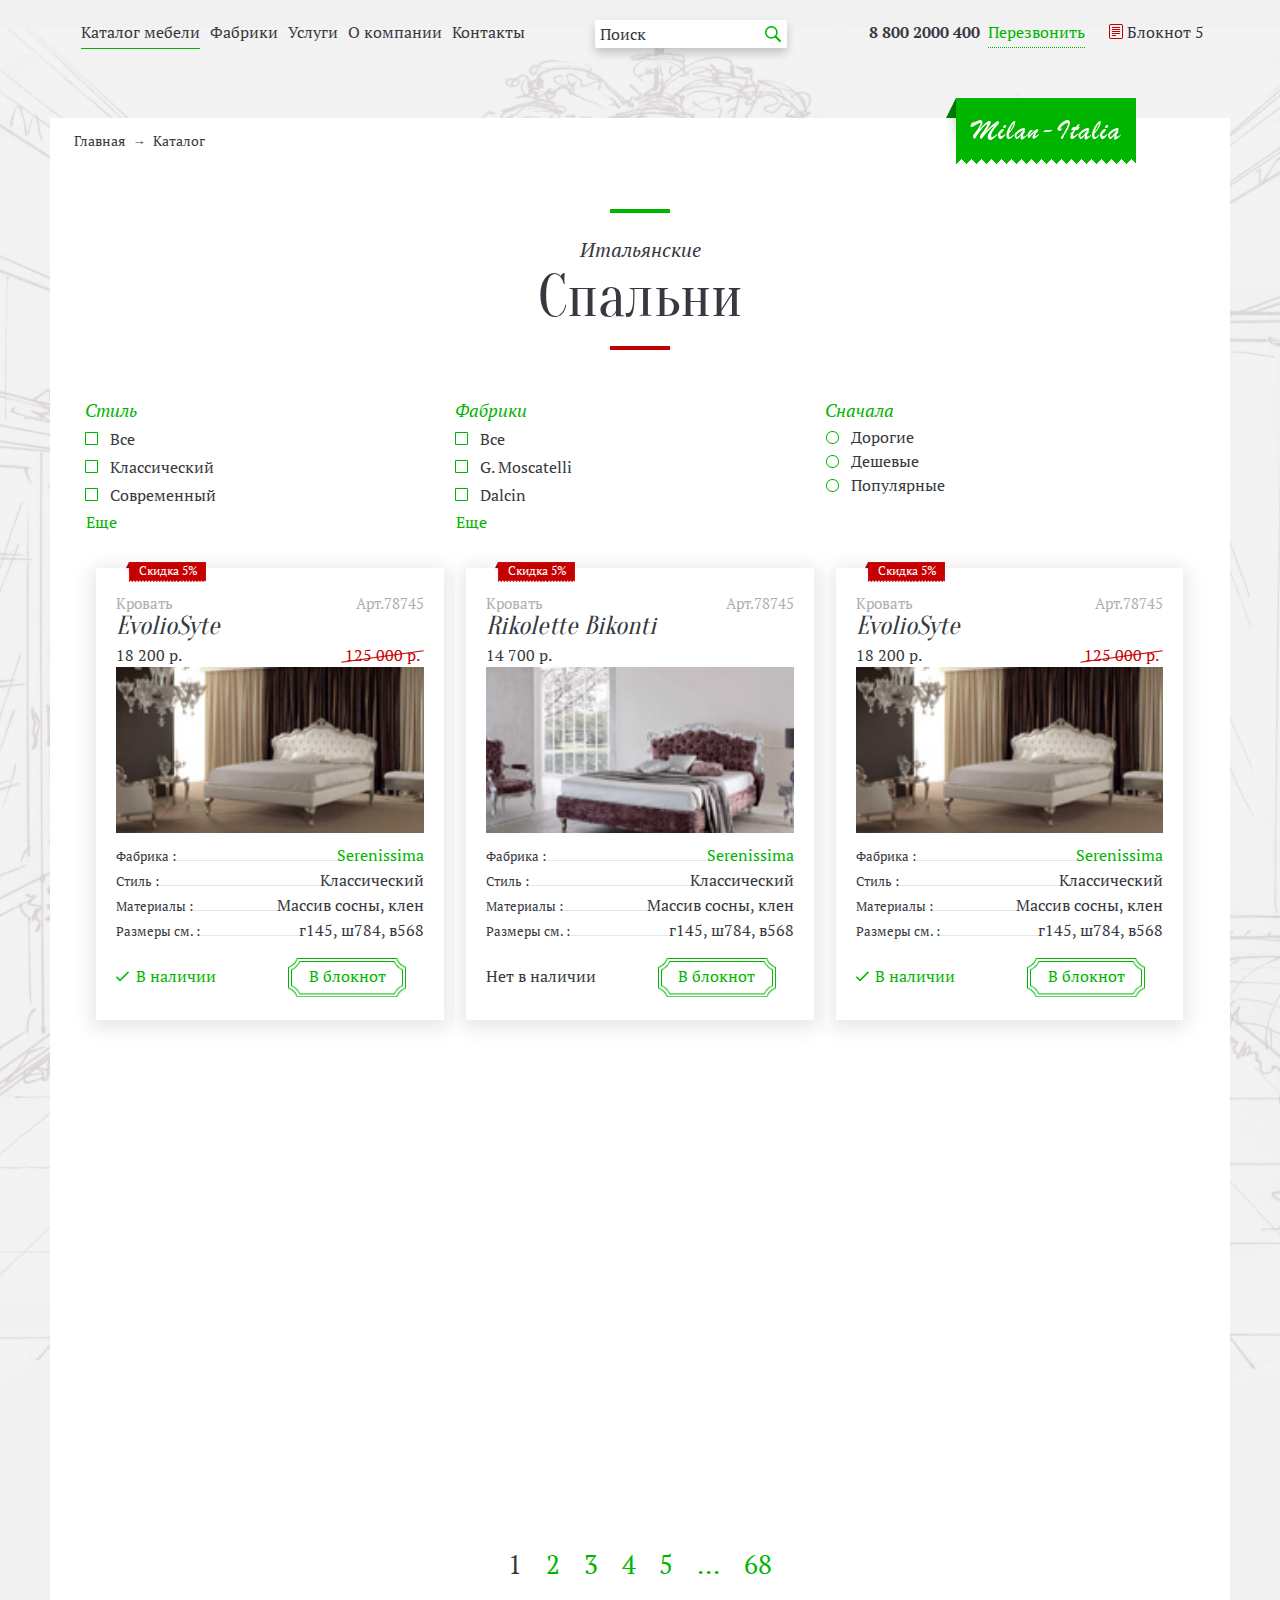
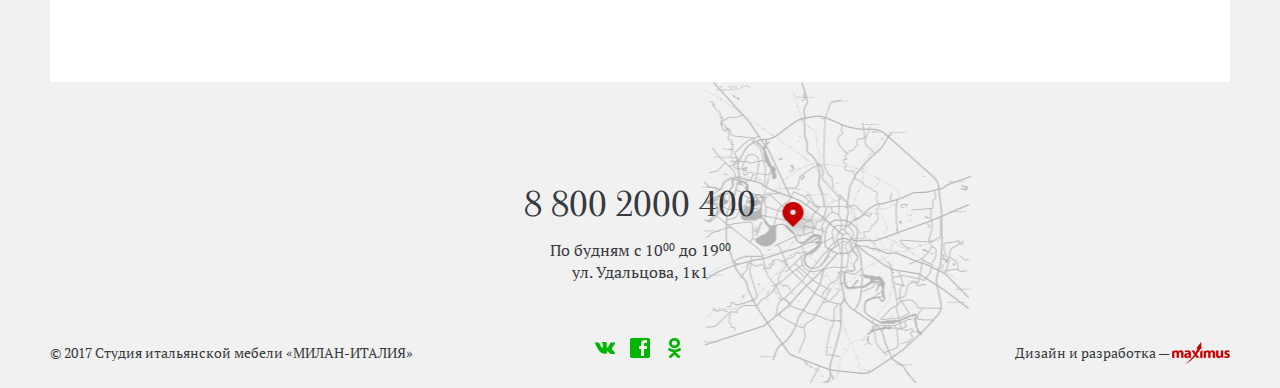
<file: catalog.html>
<!DOCTYPE html>

<html lang="ru">

<head>

	<meta charset="utf-8">
	<meta http-equiv="X-UA-Compatible" content="IE=edge" >
	<meta name="viewport" content="width=device-width, initial-scale=1.0">
	<meta name="description" content="">
	<link href="https://fonts.googleapis.com/css?family=Oranienbaum" rel="stylesheet">
	<link href="https://fonts.googleapis.com/css?family=PT+Serif:400,700" rel="stylesheet"> 
	<link rel="stylesheet" type="text/css" href="style.css">
	<link rel="stylesheet" type="text/css" href="font-awesome.css">
	<link rel="stylesheet" type="text/css" href="responsive.css">
	<link rel="stylesheet" type="text/css" href="vendors/css/animate.css">
	<link rel="stylesheet" type="text/css" href="slick/slick.css">
	<link rel="stylesheet" href="vendors/css/jquery.mCustomScrollbar.css">
	<script type="text/javascript" src="vendors/js/jquery.js"></script>
	<script type="text/javascript" src="slick/slick.js"></script>
	<script type="text/javascript" src="vendors/js/wow.min.js"></script>
	<script type="text/javascript" src="vendors/js/smoothscroll.js"></script>
	<script src="vendors/js/jquery.mCustomScrollbar.concat.min.js"></script>
	<script>new WOW().init();</script>
	<link rel="icon" type="image/png" href="favicon/favicon.ico" sizes="16x16">
	<title>Milan</title>	

</head>

<body>

<div class="wrapper">

	<!-- Header -->

	<header>

		<div class="header">
			
			<div class="row offset-ziro">				

				<div class="col col-1">

					<div class="respmenubtn-box">
								
						<button class="respmenubtn">
							
							<span></span>
							<span></span>
							<span></span>

						</button>

					</div>

					<!-- Вот тут что то изменил -->
					<!-- Снизу добавил inners-navs-block
					 inner-menu вынес из списка 
					 и вставил из всех в inners-navs-block
					 -->
					
					<div class="main-nav">

						<ul>

							<li><a href="#" class="active" data-item-name="link_1">Каталог мебели</a>
								<button class="show-menu-btn" type="button">
									<i class="fa fa-arrow-circle-down" aria-hidden="true"></i>
								</button>
							</li>
							<li><a href="#" data-item-name="link_2">Фабрики</a>
								<button class="show-menu-btn" type="button">
									<i class="fa fa-arrow-circle-down" aria-hidden="true"></i>
								</button>
							</li>
							<li><a href="#">Услуги</a></li>
							<li><a href="#">О компании</a></li>
							<li><a href="#">Контакты</a></li>

						</ul>

						<div class="inners-navs-block">

							<div class="inner-menu" data-inner-menu-name="link_1">
								<ul class="inner-menu-list catalog-nav">
									<li>
										<a href="#">
											<div class="icon-box">
												<div class="icon">
													<img src="img/catalog_icons/catalog_icon_01.png" alt="">
												</div>
												<div class="icon-hover">
													<img src="img/catalog_icons/catalog_icon_01_hover.png" alt="">
												</div>
											</div>
											<p>Спальни</p>
										</a>
									</li>
									<li>
										<a href="#">
											<div class="icon-box">
												<div class="icon">
													<img src="img/catalog_icons/catalog_icon_02.png" alt="">
												</div>
												<div class="icon-hover">
													<img src="img/catalog_icons/catalog_icon_02_hover.png" alt="">
												</div>
											</div>
											<p>Гостиные</p>											
										</a>
									</li>
									<li>
										<a href="#">
											<div class="icon-box">
												<div class="icon">
													<img src="img/catalog_icons/catalog_icon_03.png" alt="">
												</div>
												<div class="icon-hover">
													<img src="img/catalog_icons/catalog_icon_03_hover.png" alt="">
												</div>
											</div>
											<p>Мягкая мебель</p>											
										</a>
									</li>
									<li>
										<a href="#">
											<div class="icon-box">
												<div class="icon">
													<img src="img/catalog_icons/catalog_icon_04.png" alt="">
												</div>
												<div class="icon-hover">
													<img src="img/catalog_icons/catalog_icon_04_hover.png" alt="">
												</div>
											</div>
											<p>Кухни</p>					
										</a>
									</li>
									<li>
										<a href="#">
											<div class="icon-box">
												<div class="icon">
													<img src="img/catalog_icons/catalog_icon_05.png" alt="">
												</div>
												<div class="icon-hover">
													<img src="img/catalog_icons/catalog_icon_05_hover.png" alt="">
												</div>
											</div>
											<p>Детские</p>											
										</a>
									</li>
									<li>
										<a href="#">
											<div class="icon-box">
												<div class="icon">
													<img src="img/catalog_icons/catalog_icon_06.png" alt="">
												</div>
												<div class="icon-hover">
													<img src="img/catalog_icons/catalog_icon_06_hover.png" alt="">
												</div>
											</div>
											<p>Кабинеты</p>											
										</a>
									</li>
									<li>
										<a href="#">
											<div class="icon-box">
												<div class="icon">
													<img src="img/catalog_icons/catalog_icon_07.png" alt="">
												</div>
												<div class="icon-hover">
													<img src="img/catalog_icons/catalog_icon_07_hover.png" alt="">
												</div>
											</div>
											<p>Стенки</p>											
										</a>
									</li>
									<li>
										<a href="#">
											<div class="icon-box">
												<div class="icon">
													<img src="img/catalog_icons/catalog_icon_08.png" alt="">
												</div>
												<div class="icon-hover">
													<img src="img/catalog_icons/catalog_icon_08_hover.png" alt="">
												</div>
											</div>
											<p>Прихожие</p>											
										</a>
									</li>
									<li>
										<a href="#">
											<div class="icon-box">
												<div class="icon">
													<img src="img/catalog_icons/catalog_icon_09.png" alt="">
												</div>
												<div class="icon-hover">
													<img src="img/catalog_icons/catalog_icon_09_hover.png" alt="">
												</div>
											</div>
											<p>Свет</p>											
										</a>
									</li>
								</ul>
							</div>

							<div class="inner-menu" data-inner-menu-name="link_2">
								<ul class="inner-menu-list sort-nav">
									<li><a href="#">Все</a></li>
									<li><a href="#" class="active">A</a></li>
									<li><a href="#">B</a></li>
									<li><a href="#">C</a></li>
									<li><a href="#">D</a></li>
									<li><a href="#">E</a></li>
									<li><a href="#">F</a></li>
									<li><a href="#">G</a></li>
									<li><a href="#">H</a></li>
									<li><a href="#">I</a></li>
									<li><a href="#">J</a></li>
									<li><a href="#">K</a></li>
									<li><a href="#">L</a></li>
									<li><a href="#">M</a></li>
									<li><a href="#">N</a></li>
									<li><a href="#">O</a></li>
									<li><a href="#">P</a></li>
									<li><a href="#">Q</a></li>
									<li><a href="#">R</a></li>
									<li><a href="#">S</a></li>
									<li><a href="#">T</a></li>
									<li><a href="#">U</a></li>
									<li><a href="#">V</a></li>
									<li><a href="#">W</a></li>
									<li><a href="#">X</a></li>
									<li><a href="#">Y</a></li>
									<li><a href="#">Z</a></li>
								</ul>
							</div>

						</div>

					</div>

					<!--  -->

				</div>

				<div class="col col-2 search-box">
					
					<div class="search-block">
						<form>						
							<input type="text" placeholder="Поиск">
							<button type="button" class="search-btn"></button>
						</form>
					</div>

				</div>

				<div class="col col-3">

					<button type="button" class="search-btn search-resp-btn"></button>
					
					<a class="header-tel-link" href="tel:88002000400">8 800 2000 400</a>
					<a href="#" class="call-link">Перезвонить</a>
					<a href="#" class="cart"><i class="notepad-icon"></i><span>Блокнот</span> 5</a>

				</div>

			</div>

		</div>
								
	</header>

	<!-- /Header -->

		<!-- Content -->
			<div class="content row">

				<div class="rotate_element"><span class="left-coor"></span></div>

				<div class="main-content">

					<div class="milan">
						<a href="#"><img src="img/milan_logo.png" alt=""></a>
					</div>

					<div class="breadcrumbs-sect">
						
						<ul class="breadcrumbs">							
							<li><a href="">Главная</a></li>
							<li><a href="">Каталог</a></li>
						</ul>

					</div>

					<!-- Каталог -->

					<section>

						<header class="main-h wow fadeInDown">							
							<h3>Итальянские</h3>
							<h2>Спальни</h2>
						</header>

						<div class="coice-sect offset-ziro">
							
							<div class="coice-block wow fadeInDown">

								<h5>Стиль</h5>

								<div class="coice-box" data-visible-items = "3">
									<div class="hover-block">
										<div class="checkbox-block">
											<input type="checkbox" name="chose_box" id="coice_1">
											<label for="coice_1">Все</label>
										</div>
										<div class="checkbox-block">
											<input type="checkbox" name="chose_box" id="coice_2">
											<label for="coice_2">Классический</label>
										</div>
										<div class="checkbox-block">
											<input type="checkbox" name="chose_box" id="coice_3">
											<label for="coice_3">Современный</label>
										</div>
										<div class="checkbox-block">
											<input type="checkbox" name="chose_box" id="coice_4">
											<label for="coice_4">Барокко</label>
										</div>
										<div class="checkbox-block">
											<input type="checkbox" name="chose_box" id="coice_5">
											<label for="coice_5">Арт-деко</label>
										</div>
										<div class="checkbox-block">
											<input type="checkbox" name="chose_box" id="coice_6">
											<label for="coice_6">Лофт</label>
										</div>

										<div class="all-coice-block">
											<button type="button" class="all-coice show_popup" data-popup-name = "factories_1">Все фабрики</button>
										</div>
									</div>
								</div>

								<button type="button" class="more-link">Еще</button>

								<!-- Вот Он -->
<!-- /////////////////////////////////////////////////////////////////////////////////////////////////////////////////// -->

							<!-- 	<div class="all-coice-block">
									<button type="button" class="all-coice show_popup" data-popup-name = "factories_1">Все фабрики</button>
								</div> -->

<!-- /////////////////////////////////////////////////////////////////////////////////////////////////////////////////// -->

							</div>

							<div class="coice-block wow fadeInDown">

								<h5>Фабрики</h5>

								<div class="coice-box" data-visible-items = "3">
									<div class="hover-block">
										<div class="checkbox-block">
											<input type="checkbox" name="chose_box" id="coice_7">
											<label for="coice_7">Все</label>
										</div>
										<div class="checkbox-block">
											<input type="checkbox" name="chose_box" id="coice_8">
											<label for="coice_8">G. Moscatelli</label>
										</div>
										<div class="checkbox-block">
											<input type="checkbox" name="chose_box" id="coice_9">
											<label for="coice_9">Dalcin</label>
										</div>
										<div class="checkbox-block">
											<input type="checkbox" name="chose_box" id="coice_10">
											<label for="coice_10">B&B italia</label>
										</div>
										<div class="checkbox-block">
											<input type="checkbox" name="chose_box" id="coice_11">
											<label for="coice_11">B.D. Barcelona design</label>
										</div>
										<div class="checkbox-block">
											<input type="checkbox" name="chose_box" id="coice_12">
											<label for="coice_12">Galimberti nino</label>
										</div>
										<div class="checkbox-block">
											<input type="checkbox" name="chose_box" id="coice_13">
											<label for="coice_13">Dalcin</label>
										</div>
										<div class="checkbox-block">
											<input type="checkbox" name="chose_box" id="coice_14">
											<label for="coice_14">B&B italia</label>
										</div>
										<div class="checkbox-block">
											<input type="checkbox" name="chose_box" id="coice_15">
											<label for="coice_15">B.D. Barcelona design</label>
										</div>
										<div class="checkbox-block">
											<input type="checkbox" name="chose_box" id="coice_16">
											<label for="coice_16">Galimberti nino</label>
										</div>
										<div class="checkbox-block">
											<input type="checkbox" name="chose_box" id="coice_17">
											<label for="coice_17">B&B italia</label>
										</div>
										<div class="checkbox-block">
											<input type="checkbox" name="chose_box" id="coice_18">
											<label for="coice_18">B.D. Barcelona design</label>
										</div>
										<div class="checkbox-block">
											<input type="checkbox" name="chose_box" id="coice_19">
											<label for="coice_19">Galimberti nino</label>
										</div>

										<div class="all-coice-block">
											<button type="button" class="all-coice show_popup" data-popup-name = "factories_2">Все фабрики</button>
										</div>

									</div>									

								</div>								

								<!-- Вот Он -->
<!-- /////////////////////////////////////////////////////////////////////////////////////////////////////////////////// -->

								<button type="button" class="more-link">Еще</button>

<!-- /////////////////////////////////////////////////////////////////////////////////////////////////////////////////// -->			
							</div>

							<div class="coice-block wow fadeInDown">

								<h5>Сначала</h5>

								<div class="coice-box">
									<div class="hover-block">						
										<div class="radio-block">
											<input type="radio" name="chose_box" id="radio_1">
											<label for="radio_1">Дорогие</label>
										</div>
										<div class="radio-block">
											<input type="radio" name="chose_box" id="radio_2">
											<label for="radio_2">Дешевые</label>
										</div>
										<div class="radio-block">
											<input type="radio" name="chose_box" id="radio_3">
											<label for="radio_3">Популярные</label>
										</div>
									</div>
								</div>

							</div>

						</div>

						<!-- Popups Catalog -->

						<div class="popup-block scroll">

							<div class="popup-bg"></div>

							<!--   Popup 1    -->
							<!-- /////////////////////////////////////// -->

							<div class="popup clearfix" data-popup-name="factories_1">

								<div class="top_block">
									<button type="button" class="close-popup"></button>
								</div>

								<h2 class="popup-h"><span>Фабрики</span></h2>

								<!-- Все чекбоксы обернул в тег форм -->

								<form>

									<div class="coice-box">

										<div class="checkbox-block">
											<input type="checkbox" name="chose_box" id="coice_7_popup">
											<label for="coice_7_popup">Все</label>
										</div>
										<div class="checkbox-block">
											<input type="checkbox" name="chose_box" id="coice_8_popup">
											<label for="coice_8_popup">G. Moscatelli</label>
										</div>
										<div class="checkbox-block">
											<input type="checkbox" name="chose_box" id="coice_9_popup">
											<label for="coice_9_popup">Dalcin</label>
										</div>
										<div class="checkbox-block">
											<input type="checkbox" name="chose_box" id="coice_10_popup">
											<label for="coice_10_popup">B&B italia</label>
										</div>
										<div class="checkbox-block">
											<input type="checkbox" name="chose_box" id="coice_11_popup">
											<label for="coice_11_popup">B.D. Barcelona design</label>
										</div>
										<div class="checkbox-block">
											<input type="checkbox" name="chose_box" id="coice_12_popup">
											<label for="coice_12_popup">Galimberti nino</label>
										</div>
										<div class="checkbox-block">
											<input type="checkbox" name="chose_box" id="coice_13_popup">
											<label for="coice_13_popup">Dalcin</label>
										</div>
										<div class="checkbox-block">
											<input type="checkbox" name="chose_box" id="coice_14_popup">
											<label for="coice_14_popup">B&B italia</label>
										</div>
										<div class="checkbox-block">
											<input type="checkbox" name="chose_box" id="coice_15_popup">
											<label for="coice_15_popup">B.D. Barcelona design</label>
										</div>
										<div class="checkbox-block">
											<input type="checkbox" name="chose_box" id="coice_16_popup">
											<label for="coice_16_popup">Galimberti nino</label>
										</div>
										<div class="checkbox-block">
											<input type="checkbox" name="chose_box" id="coice_17_popup">
											<label for="coice_17_popup">B&B italia</label>
										</div>
										<div class="checkbox-block">
											<input type="checkbox" name="chose_box" id="coice_18_popup">
											<label for="coice_18_popup">B.D. Barcelona design</label>
										</div>
										<div class="checkbox-block">
											<input type="checkbox" name="chose_box" id="coice_19_popup">
											<label for="coice_19_popup">Galimberti nino</label>
										</div>
									</div>

									<div class="coice-box">

										<div class="checkbox-block">
											<input type="checkbox" name="chose_box" id="coice_7_popup_1">
											<label for="coice_7_popup_1">Все</label>
										</div>
										<div class="checkbox-block">
											<input type="checkbox" name="chose_box" id="coice_8_popup_1">
											<label for="coice_8_popup_1">G. Moscatelli</label>
										</div>
										<div class="checkbox-block">
											<input type="checkbox" name="chose_box" id="coice_9_popup_1">
											<label for="coice_9_popup_1">Dalcin</label>
										</div>
										<div class="checkbox-block">
											<input type="checkbox" name="chose_box" id="coice_10_popup_1">
											<label for="coice_10_popup_1">B&B italia</label>
										</div>
										<div class="checkbox-block">
											<input type="checkbox" name="chose_box" id="coice_11_popup_1">
											<label for="coice_11_popup_1">B.D. Barcelona design</label>
										</div>
										<div class="checkbox-block">
											<input type="checkbox" name="chose_box" id="coice_12_popup_1">
											<label for="coice_12_popup_1">Galimberti nino</label>
										</div>
										<div class="checkbox-block">
											<input type="checkbox" name="chose_box" id="coice_13_popup_1">
											<label for="coice_13_popup_1">Dalcin</label>
										</div>
										<div class="checkbox-block">
											<input type="checkbox" name="chose_box" id="coice_14_popup_1">
											<label for="coice_14_popup_1">B&B italia</label>
										</div>
										<div class="checkbox-block">
											<input type="checkbox" name="chose_box" id="coice_15_popup_1">
											<label for="coice_15_popup_1">B.D. Barcelona design</label>
										</div>
										<div class="checkbox-block">
											<input type="checkbox" name="chose_box" id="coice_16_popup_1">
											<label for="coice_16_popup_1">Galimberti nino</label>
										</div>
										<div class="checkbox-block">
											<input type="checkbox" name="chose_box" id="coice_17_popup_1">
											<label for="coice_17_popup_1">B&B italia</label>
										</div>
										<div class="checkbox-block">
											<input type="checkbox" name="chose_box" id="coice_18_popup_1">
											<label for="coice_18_popup_1">B.D. Barcelona design</label>
										</div>
										<div class="checkbox-block">
											<input type="checkbox" name="chose_box" id="coice_19_popup_1">
											<label for="coice_19_popup_1">Galimberti nino</label>
										</div>
									</div>

									<div class="coice-box">
										<div class="checkbox-block">
											<input type="checkbox" name="chose_box" id="coice_20_popup_1">
											<label for="coice_20_popup_1">B.D. Barcelona design</label>
										</div>
										<div class="checkbox-block">
											<input type="checkbox" name="chose_box" id="coice_21_popup_1">
											<label for="coice_21_popup_1">Galimberti nino</label>
										</div>
										<div class="checkbox-block">
											<input type="checkbox" name="chose_box" id="coice_22_popup_1">
											<label for="coice_22_popup_1">B&B italia</label>
										</div>
										<div class="checkbox-block">
											<input type="checkbox" name="chose_box" id="coice_23_popup_1">
											<label for="coice_23_popup_1">B.D. Barcelona design</label>
										</div>
										<div class="checkbox-block">
											<input type="checkbox" name="chose_box" id="coice_24_popup_1">
											<label for="coice_24_popup_1">Galimberti nino</label>
										</div>
									</div>

									<!-- Добавь кнопку отправики формы .submit-btn-box -->

									<div class="submit-btn-box">

										<button class="submit-btn" type="submit">Выбрать</button>

									</div>

									<!--  -->

								</form>

								<!--  -->

							</div>

							<!-- /////////////////////////////////////// -->

							<!--   Popup 2    -->
							<!-- /////////////////////////////////////// -->

							<div class="popup clearfix" data-popup-name="factories_2">

								<div class="top_block">
									<button type="button" class="close-popup"></button>
								</div>

								<h2 class="popup-h"><span>Фабрики 2</span></h2>

								<!-- Все чекбоксы обернул в тег форм -->

								<form>

									<div class="coice-box">

										<div class="checkbox-block">
											<input type="checkbox" name="chose_box" id="coice_1_popup_2">
											<label for="coice_1_popup_2">Все</label>
										</div>
										<div class="checkbox-block">
											<input type="checkbox" name="chose_box" id="coice_2_popup_2">
											<label for="coice_2_popup_2">G. Moscatelli</label>
										</div>
										<div class="checkbox-block">
											<input type="checkbox" name="chose_box" id="coice_3_popup_2">
											<label for="coice_3_popup_2">Dalcin</label>
										</div>
										<div class="checkbox-block">
											<input type="checkbox" name="chose_box" id="coice_4_popup_2">
											<label for="coice_4_popup_2">B&B italia</label>
										</div>
										<div class="checkbox-block">
											<input type="checkbox" name="chose_box" id="coice_5_popup_2">
											<label for="coice_5_popup_2">B.D. Barcelona design</label>
										</div>
										<div class="checkbox-block">
											<input type="checkbox" name="chose_box" id="coice_6_popup_2">
											<label for="coice_6_popup_2">Galimberti nino</label>
										</div>
										<div class="checkbox-block">
											<input type="checkbox" name="chose_box" id="coice_7_popup_2">
											<label for="coice_7_popup_2">Dalcin</label>
										</div>
										<div class="checkbox-block">
											<input type="checkbox" name="chose_box" id="coice_8_popup_2">
											<label for="coice_8_popup_2">B&B italia</label>
										</div>
										<div class="checkbox-block">
											<input type="checkbox" name="chose_box" id="coice_9_popup_2">
											<label for="coice_9_popup_2">B.D. Barcelona design</label>
										</div>
										<div class="checkbox-block">
											<input type="checkbox" name="chose_box" id="coice_10_popup_2">
											<label for="coice_10_popup_2">Galimberti nino</label>
										</div>
										<div class="checkbox-block">
											<input type="checkbox" name="chose_box" id="coice_11_popup_2">
											<label for="coice_11_popup_2">B&B italia</label>
										</div>
										<div class="checkbox-block">
											<input type="checkbox" name="chose_box" id="coice_12_popup_2">
											<label for="coice_12_popup_2">B.D. Barcelona design</label>
										</div>
										<div class="checkbox-block">
											<input type="checkbox" name="chose_box" id="coice_13_popup_2">
											<label for="coice_13_popup_2">Galimberti nino</label>
										</div>
									</div>

									<div class="coice-box">

										<div class="checkbox-block">
											<input type="checkbox" name="chose_box" id="coice_14_popup_2">
											<label for="coice_14_popup_2">Все</label>
										</div>
										<div class="checkbox-block">
											<input type="checkbox" name="chose_box" id="coice_15_popup_2">
											<label for="coice_15_popup_2">G. Moscatelli</label>
										</div>
										<div class="checkbox-block">
											<input type="checkbox" name="chose_box" id="coice_16_popup_2">
											<label for="coice_16_popup_2">Dalcin</label>
										</div>
										<div class="checkbox-block">
											<input type="checkbox" name="chose_box" id="coice_17_popup_2">
											<label for="coice_17_popup_2">B&B italia</label>
										</div>
										<div class="checkbox-block">
											<input type="checkbox" name="chose_box" id="coice_18_popup_2">
											<label for="coice_18_popup_2">B.D. Barcelona design</label>
										</div>
										<div class="checkbox-block">
											<input type="checkbox" name="chose_box" id="coice_19_popup_2">
											<label for="coice_19_popup_2">Galimberti nino</label>
										</div>
										<div class="checkbox-block">
											<input type="checkbox" name="chose_box" id="coice_20_popup_2">
											<label for="coice_20_popup_2">Dalcin</label>
										</div>
										<div class="checkbox-block">
											<input type="checkbox" name="chose_box" id="coice_21_popup_2">
											<label for="coice_21_popup_2">B&B italia</label>
										</div>
										<div class="checkbox-block">
											<input type="checkbox" name="chose_box" id="coice_22_popup_2">
											<label for="coice_22_popup_2">B.D. Barcelona design</label>
										</div>
										<div class="checkbox-block">
											<input type="checkbox" name="chose_box" id="coice_23_popup_2">
											<label for="coice_23_popup_2">Galimberti nino</label>
										</div>
										<div class="checkbox-block">
											<input type="checkbox" name="chose_box" id="coice_24_popup_2">
											<label for="coice_24_popup_2">B&B italia</label>
										</div>
										<div class="checkbox-block">
											<input type="checkbox" name="chose_box" id="coice_25_popup_2">
											<label for="coice_25_popup_2">B.D. Barcelona design</label>
										</div>
										<div class="checkbox-block">
											<input type="checkbox" name="chose_box" id="coice_26_popup_2">
											<label for="coice_26_popup_2">Galimberti nino</label>
										</div>
									</div>

									<div class="coice-box">
										<div class="checkbox-block">
											<input type="checkbox" name="chose_box" id="coice_27_popup_2">
											<label for="coice_27_popup_2">B.D. Barcelona design</label>
										</div>
										<div class="checkbox-block">
											<input type="checkbox" name="chose_box" id="coice_28_popup_2">
											<label for="coice_28_popup_2">Galimberti nino</label>
										</div>
										<div class="checkbox-block">
											<input type="checkbox" name="chose_box" id="coice_29_popup_2">
											<label for="coice_29_popup_2">B&B italia</label>
										</div>
										<div class="checkbox-block">
											<input type="checkbox" name="chose_box" id="coice_30_popup_2">
											<label for="coice_30_popup_2">B.D. Barcelona design</label>
										</div>
										<div class="checkbox-block">
											<input type="checkbox" name="chose_box" id="coice_31_popup_2">
											<label for="coice_31_popup_2">Galimberti nino</label>
										</div>
										<div class="checkbox-block">
											<input type="checkbox" name="chose_box" id="coice_32_popup_2">
											<label for="coice_32_popup_2">B.D. Barcelona design</label>
										</div>
										<div class="checkbox-block">
											<input type="checkbox" name="chose_box" id="coice_33_popup_2">
											<label for="coice_33_popup_2">Galimberti nino</label>
										</div>
										<div class="checkbox-block">
											<input type="checkbox" name="chose_box" id="coice_34_popup_2">
											<label for="coice_34_popup_2">B&B italia</label>
										</div>
										<div class="checkbox-block">
											<input type="checkbox" name="chose_box" id="coice_35_popup_2">
											<label for="coice_35_popup_2">B.D. Barcelona design</label>
										</div>
										<div class="checkbox-block">
											<input type="checkbox" name="chose_box" id="coice_36_popup_2">
											<label for="coice_36_popup_2">Galimberti nino</label>
										</div>
									</div>

									<!-- Добавь кнопку отправики формы .submit-btn-box -->

									<div class="submit-btn-box">

										<button class="submit-btn" type="submit">Выбрать</button>

									</div>

									<!--  -->

								</form>

								<!--  -->

							</div>

							<!-- /////////////////////////////////////// -->

						</div>

						<!-- /Popups Catalog -->

						<div class="thumbnails catalog-thumbnails offset-ziro">
							
							<div class="good-thumbnail wow fadeInDown">
								
								<a href="#" class="inner-block">

									<div class="top-inner">

										<div class="good-header">
											<div class="offset-ziro">
												<p class="p-1">Кровать</p>
												<p class="articlum">Арт.78745</p>
											</div>
											<h3>EvolioSyte</h3>
											<div class="offset-ziro">
												<p class="price">18 200 р.</p>
												<div class="old-price-block">
													<p class="old-price">125 000 р.</p>
												</div>
											</div>
										</div>

										<div class="photo-block">
											<div class="discount">
												<p>Скидка 5%</p>
											</div>
											<div class="img-box">
												<img src="img/photo_03.jpg" alt="">
											</div>
										</div>

									</div>

									<div class="bottom-block">

										<div class="good-descripts">
											
											<div class="descript">
												<p class="cell-1"><span>Фабрика :</span></p>
												<p class="green cell-2"><span>Serenissima</span></p>
											</div>

											<div class="descript">
												<p class="cell-1"><span>Стиль :</span></p>
												<p class="cell-2"><span>Классический</span></p>
											</div>

											<div class="descript">
												<p class="cell-1"><span>Материалы :</span></p>
												<p class="cell-2"><span>Массив сосны, клен</span></p>
											</div>

											<div class="descript">
												<p class="cell-1"><span>Размеры см. :</span></p>
												<p class="cell-2"><span>г145, ш784, в568</span></p>
											</div>

										</div>

										<div class="good-footer offset-ziro">

											<p class="exist"><i class="checked-icon"></i>В наличии</p>
											<!-- <p class="exist not">Нет в наличии</p> -->
											<div class="buy-btn-box">
												<!-- <button class="green-btn">В блокнот</button> -->
												<p class="green-btn">В блокнот</p>
											</div>

										</div>

									</div>

								</a>

							</div>

							<div class="good-thumbnail wow fadeInDown">
								
								<a href="#" class="inner-block">

									<div class="top-inner">

										<div class="good-header">
											<div class="offset-ziro">
												<p class="p-1">Кровать</p>
												<p class="articlum">Арт.78745</p>
											</div>
											<h3>Rikolette Bikonti</h3>
											<div class="offset-ziro">
												<p class="price">14 700 р.</p>
												<!-- <div class="old-price-block">
													<p class="old-price">125 000 р.</p>
												</div> -->
											</div>
										</div>

										<div class="photo-block">
											<div class="discount">
												<p>Скидка 5%</p>
											</div>
											<div class="img-box">
												<img src="img/photo_10.jpg" alt="">
											</div>
										</div>

									</div>

									<div class="bottom-block">

										<div class="good-descripts">
											
											<div class="descript">
												<p class="cell-1"><span>Фабрика :</span></p>
												<p class="green cell-2"><span>Serenissima</span></p>
											</div>

											<div class="descript">
												<p class="cell-1"><span>Стиль :</span></p>
												<p class="cell-2"><span>Классический</span></p>
											</div>

											<div class="descript">
												<p class="cell-1"><span>Материалы :</span></p>
												<p class="cell-2"><span>Массив сосны, клен</span></p>
											</div>

											<div class="descript">
												<p class="cell-1"><span>Размеры см. :</span></p>
												<p class="cell-2"><span>г145, ш784, в568</span></p>
											</div>

										</div>

										<div class="good-footer offset-ziro">

											<!-- <p class="exist"><i class="checked-icon"></i>В наличии</p> -->
											<p class="exist not">Нет в наличии</p>
											<div class="buy-btn-box">
												<!-- <button class="green-btn">В блокнот</button> -->
												<p class="green-btn">В блокнот</p>
											</div>

										</div>

									</div>

								</a>

							</div>

							<div class="good-thumbnail wow fadeInDown">
								
								<a href="#" class="inner-block">

									<div class="top-inner">

										<div class="good-header">
											<div class="offset-ziro">
												<p class="p-1">Кровать</p>
												<p class="articlum">Арт.78745</p>
											</div>
											<h3>EvolioSyte</h3>
											<div class="offset-ziro">
												<p class="price">18 200 р.</p>
												<div class="old-price-block">
													<p class="old-price">125 000 р.</p>
												</div>
											</div>
										</div>

										<div class="photo-block">
											<div class="discount">
												<p>Скидка 5%</p>
											</div>
											<div class="img-box">
												<img src="img/photo_03.jpg" alt="">
											</div>
										</div>

									</div>

									<div class="bottom-block">

										<div class="good-descripts">
											
											<div class="descript">
												<p class="cell-1"><span>Фабрика :</span></p>
												<p class="green cell-2"><span>Serenissima</span></p>
											</div>

											<div class="descript">
												<p class="cell-1"><span>Стиль :</span></p>
												<p class="cell-2"><span>Классический</span></p>
											</div>

											<div class="descript">
												<p class="cell-1"><span>Материалы :</span></p>
												<p class="cell-2"><span>Массив сосны, клен</span></p>
											</div>

											<div class="descript">
												<p class="cell-1"><span>Размеры см. :</span></p>
												<p class="cell-2"><span>г145, ш784, в568</span></p>
											</div>

										</div>

										<div class="good-footer offset-ziro">

											<p class="exist"><i class="checked-icon"></i>В наличии</p>
											<!-- <p class="exist not">Нет в наличии</p> -->
											<div class="buy-btn-box">
												<!-- <button class="green-btn">В блокнот</button> -->
												<p class="green-btn">В блокнот</p>
											</div>

										</div>

									</div>

								</a>

							</div>

							<div class="good-thumbnail wow fadeInDown">
								
								<a href="#" class="inner-block">

									<div class="top-inner">

										<div class="good-header">
											<div class="offset-ziro">
												<p class="p-1">Кровать</p>
												<p class="articlum">Арт.78745</p>
											</div>
											<h3>Rikolette Bikonti</h3>
											<div class="offset-ziro">
												<p class="price">14 700 р.</p>
												<!-- <div class="old-price-block">
													<p class="old-price">125 000 р.</p>
												</div> -->
											</div>
										</div>

										<div class="photo-block">
											<div class="discount">
												<p>Скидка 5%</p>
											</div>
											<div class="img-box">
												<img src="img/photo_10.jpg" alt="">
											</div>
										</div>

									</div>

									<div class="bottom-block">

										<div class="good-descripts">
											
											<div class="descript">
												<p class="cell-1"><span>Фабрика :</span></p>
												<p class="green cell-2"><span>Serenissima</span></p>
											</div>

											<div class="descript">
												<p class="cell-1"><span>Стиль :</span></p>
												<p class="cell-2"><span>Классический</span></p>
											</div>

											<div class="descript">
												<p class="cell-1"><span>Материалы :</span></p>
												<p class="cell-2"><span>Массив сосны, клен</span></p>
											</div>

											<div class="descript">
												<p class="cell-1"><span>Размеры см. :</span></p>
												<p class="cell-2"><span>г145, ш784, в568</span></p>
											</div>

										</div>

										<div class="good-footer offset-ziro">

											<!-- <p class="exist"><i class="checked-icon"></i>В наличии</p> -->
											<p class="exist not">Нет в наличии</p>
											<div class="buy-btn-box">
												<!-- <button class="green-btn">В блокнот</button> -->
												<p class="green-btn">В блокнот</p>
											</div>

										</div>

									</div>

								</a>

							</div>

							<div class="good-thumbnail wow fadeInDown">
								
								<a href="#" class="inner-block">

									<div class="top-inner">

										<div class="good-header">
											<div class="offset-ziro">
												<p class="p-1">Кровать</p>
												<p class="articlum">Арт.78745</p>
											</div>
											<h3>EvolioSyte</h3>
											<div class="offset-ziro">
												<p class="price">18 200 р.</p>
												<div class="old-price-block">
													<p class="old-price">125 000 р.</p>
												</div>
											</div>
										</div>

										<div class="photo-block">
											<div class="discount">
												<p>Скидка 5%</p>
											</div>
											<div class="img-box">
												<img src="img/photo_03.jpg" alt="">
											</div>
										</div>

									</div>

									<div class="bottom-block">

										<div class="good-descripts">
											
											<div class="descript">
												<p class="cell-1"><span>Фабрика :</span></p>
												<p class="green cell-2"><span>Serenissima</span></p>
											</div>

											<div class="descript">
												<p class="cell-1"><span>Стиль :</span></p>
												<p class="cell-2"><span>Классический</span></p>
											</div>

											<div class="descript">
												<p class="cell-1"><span>Материалы :</span></p>
												<p class="cell-2"><span>Массив сосны, клен</span></p>
											</div>

											<div class="descript">
												<p class="cell-1"><span>Размеры см. :</span></p>
												<p class="cell-2"><span>г145, ш784, в568</span></p>
											</div>

										</div>

										<div class="good-footer offset-ziro">

											<p class="exist"><i class="checked-icon"></i>В наличии</p>
											<!-- <p class="exist not">Нет в наличии</p> -->
											<div class="buy-btn-box">
												<!-- <button class="green-btn">В блокнот</button> -->
												<p class="green-btn">В блокнот</p>
											</div>

										</div>

									</div>

								</a>

							</div>

							<div class="good-thumbnail wow fadeInDown">
								
								<a href="#" class="inner-block">

									<div class="top-inner">

										<div class="good-header">
											<div class="offset-ziro">
												<p class="p-1">Кровать</p>
												<p class="articlum">Арт.78745</p>
											</div>
											<h3>Rikolette Bikonti</h3>
											<div class="offset-ziro">
												<p class="price">14 700 р.</p>
												<!-- <div class="old-price-block">
													<p class="old-price">125 000 р.</p>
												</div> -->
											</div>
										</div>

										<div class="photo-block">
											<div class="discount">
												<p>Скидка 5%</p>
											</div>
											<div class="img-box">
												<img src="img/photo_10.jpg" alt="">
											</div>
										</div>

									</div>

									<div class="bottom-block">

										<div class="good-descripts">
											
											<div class="descript">
												<p class="cell-1"><span>Фабрика :</span></p>
												<p class="green cell-2"><span>Serenissima</span></p>
											</div>

											<div class="descript">
												<p class="cell-1"><span>Стиль :</span></p>
												<p class="cell-2"><span>Классический</span></p>
											</div>

											<div class="descript">
												<p class="cell-1"><span>Материалы :</span></p>
												<p class="cell-2"><span>Массив сосны, клен</span></p>
											</div>

											<div class="descript">
												<p class="cell-1"><span>Размеры см. :</span></p>
												<p class="cell-2"><span>г145, ш784, в568</span></p>
											</div>

										</div>

										<div class="good-footer offset-ziro">

											<!-- <p class="exist"><i class="checked-icon"></i>В наличии</p> -->
											<p class="exist not">Нет в наличии</p>
											<div class="buy-btn-box">
												<!-- <button class="green-btn">В блокнот</button> -->
												<p class="green-btn">В блокнот</p>
											</div>

										</div>

									</div>

								</a>

							</div>

						</div>

						<div class="pagination-block">
							
							<ul class="pagination">								
								<li><a href="#" class="active">1</a></li>
								<li><a href="#">2</a></li>
								<li><a href="#">3</a></li>
								<li><a href="#">4</a></li>
								<li><a href="#">5</a></li>
								<li>...</li>
								<li><a href="#">68</a></li>
							</ul>

						</div>

					</section>

					<!-- /Каталог -->

				</div>

			</div>
		<!-- /Content -->

		<!-- Footer -->

		<footer>
			
			<div class="footer">

			<!-- Привет Лера 

				Добавь эту ссыку в футер

				В стилях все сделано

			 -->

				<a class="map-link" href="contacts.html"></a>

			<!-- /////////////////////////////////////////////// -->
				
				<div class="row">
					
					<div class="contacts">						
						<a href="tel:88002000400" class="tel-link">8 800 2000 400</a>
						<p>По будням с 10<sup>00</sup> до 19<sup>00</sup><br /> ул. Удальцова, 1к1</p>
					</div>

					<div class="offset-ziro">
						
						<div class="col col-1">							
							<p>© 2017 Студия итальянской мебели «МИЛАН-ИТАЛИЯ»</p>
						</div>

						<div class="col col-2">
							
							<ul class="soc-list">
								<li><a href="#" class="vk"></a></li>
								<li><a href="#" class="fb"></a></li>
								<li><a href="#" class="ok"></a></li>
							</ul>

						</div>

						<div class="col col-3">							
							<p>Дизайн и разработка — <a href="#" class="maximus-studio"><img src="img/maximus.png" alt="" /></a></p>
						</div>

					</div>

				</div>

			</div>			

		</footer>

		<!-- /Footer -->

		<script src="js/scripts.js"></script>

		<script type="text/javascript">

			(function($){

				$(window).on("load",function(){

					$(".scroll").mCustomScrollbar();

				});

			})(jQuery);

			$(".promo-slider").on('afterChange', function(event, slick, currentSlide, nextSlide){

			  $(".promo-slider-box .discounts .slide-discount").fadeOut(100);

			  $(".promo-slider-box .discounts .slide-discount:eq("+ currentSlide +")").fadeIn(200);

			});

			$(".promo-slider").slick({
				slidesToShow: 1,
				slidesToScroll: 1,
				arrows: true,
				fade: true,
				dots: false
			});

		</script>
	
	</div>

</body>
</html>
</file>
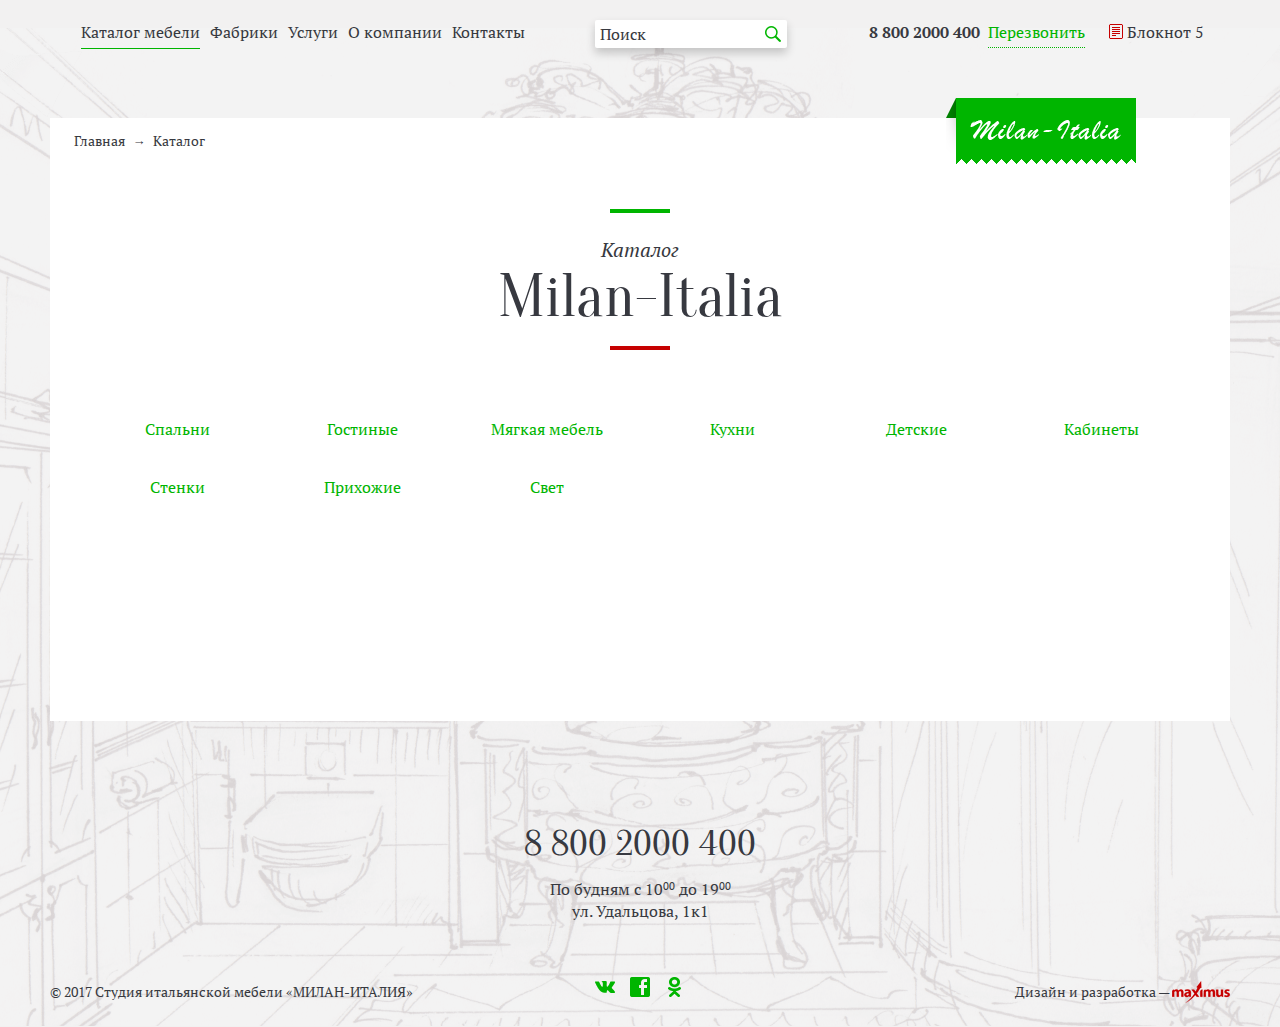
<file: catalog_pust.html>
<!DOCTYPE html>

<html lang="ru">

<head>

	<meta charset="utf-8">
	<meta http-equiv="X-UA-Compatible" content="IE=edge" >
	<meta name="viewport" content="width=device-width, initial-scale=1.0">
	<meta name="description" content="">
	<link href="https://fonts.googleapis.com/css?family=Oranienbaum" rel="stylesheet">
	<link href="https://fonts.googleapis.com/css?family=PT+Serif:400,700" rel="stylesheet"> 
	<link rel="stylesheet" type="text/css" href="style.css">
	<link rel="stylesheet" type="text/css" href="font-awesome.css">
	<link rel="stylesheet" type="text/css" href="responsive.css">
	<link rel="stylesheet" type="text/css" href="vendors/css/animate.css">
	<link rel="stylesheet" type="text/css" href="slick/slick.css">
	<script type="text/javascript" src="vendors/js/jquery.js"></script>
	<script type="text/javascript" src="slick/slick.js"></script>
	<script type="text/javascript" src="vendors/js/wow.min.js"></script>
	<script type="text/javascript" src="vendors/js/smoothscroll.js"></script>
	<script>new WOW().init();</script>
	<link rel="icon" type="image/png" href="favicon/favicon.ico" sizes="16x16">
	<title>Milan</title>	

</head>

<body>

<div class="wrapper">

	<!-- Header -->

	<header>

		<div class="header">
			
			<div class="row offset-ziro">				

				<div class="col col-1">

					<div class="respmenubtn-box">
								
						<button class="respmenubtn">
							
							<span></span>
							<span></span>
							<span></span>

						</button>

					</div>
					
					<div class="main-nav">

						<ul>
							<li><a href="#" class="active">Каталог мебели</a>
								<button class="show-menu-btn" type="button">
									<i class="fa fa-arrow-circle-down" aria-hidden="true"></i>
								</button>
								<div class="inner-menu">
									<ul class="inner-menu-list catalog-nav">

										<li>
											<a href="#">
												<i class="catalog-icon icon-1"></i>
												<p>Спальни</p>
											</a>
										</li>

										<li>
											<a href="#">
												<i class="catalog-icon icon-2"></i>
												<p>Гостиные</p>											
											</a>
										</li>

										<li>
											<a href="#">
												<i class="catalog-icon icon-3"></i>
												<p>Мягкая мебель</p>											
											</a>
										</li>

										<li>
											<a href="#">
												<i class="catalog-icon icon-4"></i>
												<p>Кухни</p>											
											</a>
										</li>

										<li>
											<a href="#">
												<i class="catalog-icon icon-5"></i>
												<p>Детские</p>											
											</a>
										</li>

										<li>
											<a href="#">
												<i class="catalog-icon icon-6"></i>
												<p>Кабинеты</p>											
											</a>
										</li>

										<li>
											<a href="#">
												<i class="catalog-icon icon-7"></i>
												<p>Стенки</p>											
											</a>
										</li>

										<li>
											<a href="#">
												<i class="catalog-icon icon-8"></i>
												<p>Прихожие</p>											
											</a>
										</li>

										<li>
											<a href="#">
												<i class="catalog-icon icon-9"></i>
												<p>Свет</p>											
											</a>
										</li>

									</ul>
								</div>
							</li>
							<li><a href="#">Фабрики</a>
								<button class="show-menu-btn" type="button">
									<i class="fa fa-arrow-circle-down" aria-hidden="true"></i>
								</button>
								<div class="inner-menu">
									<ul class="inner-menu-list sort-nav">
										<li><a href="#">Все</a></li>
										<li><a href="#" class="active">A</a></li>
										<li><a href="#">B</a></li>
										<li><a href="#">C</a></li>
										<li><a href="#">D</a></li>
										<li><a href="#">E</a></li>
										<li><a href="#">F</a></li>
										<li><a href="#">G</a></li>
										<li><a href="#">H</a></li>
										<li><a href="#">I</a></li>
										<li><a href="#">J</a></li>
										<li><a href="#">K</a></li>
										<li><a href="#">L</a></li>
										<li><a href="#">M</a></li>
										<li><a href="#">N</a></li>
										<li><a href="#">O</a></li>
										<li><a href="#">P</a></li>
										<li><a href="#">Q</a></li>
										<li><a href="#">R</a></li>
										<li><a href="#">S</a></li>
										<li><a href="#">T</a></li>
										<li><a href="#">U</a></li>
										<li><a href="#">V</a></li>
										<li><a href="#">W</a></li>
										<li><a href="#">X</a></li>
										<li><a href="#">Y</a></li>
										<li><a href="#">Z</a></li>
									</ul>
								</div>
							</li>
							<li><a href="#">Услуги</a></li>
							<li><a href="#">О компании</a></li>
							<li><a href="#">Контакты</a></li>

						</ul>

					</div>

				</div>

				<div class="col col-2 search-box">
					
					<div class="search-block">
						<form>						
							<input type="text" placeholder="Поиск">
							<button type="button" class="search-btn"></button>
						</form>
					</div>

				</div>

				<div class="col col-3">

					<button type="button" class="search-btn search-resp-btn"></button>
					
					<a class="header-tel-link" href="tel:88002000400">8 800 2000 400</a>
					<a href="#" class="call-link">Перезвонить</a>
					<a href="#" class="cart"><i class="notepad-icon"></i><span>Блокнот</span> 5</a>

				</div>

			</div>

		</div>
								
	</header>

	<!-- /Header -->

		<!-- Content -->
			<div class="content row">

				<div class="rotate_element"><span class="left-coor"></span></div>

				<div class="main-content">

					<div class="milan">
						<a href="#"><img src="img/milan_logo.png" alt=""></a>
					</div>

					<div class="breadcrumbs-sect">
						
						<ul class="breadcrumbs">							
							<li><a href="">Главная</a></li>
							<li><a href="">Каталог</a></li>
						</ul>

					</div>

					<!-- Каталог -->

					<section>

						<header class="main-h wow fadeInDown">							
							<h3>Каталог</h3>
							<h2>Milan-Italia</h2>
						</header>

						<div class="catalog-nav-box catalog-empty wow fadeInUp">
							
							<ul class="catalog-nav">

								<li>
									<a href="#">
										<i class="catalog-icon icon-1"></i>
										<p>Спальни</p>
									</a>
								</li>

								<li>
									<a href="#">
										<i class="catalog-icon icon-2"></i>
										<p>Гостиные</p>											
									</a>
								</li>

								<li>
									<a href="#">
										<i class="catalog-icon icon-3"></i>
										<p>Мягкая мебель</p>											
									</a>
								</li>

								<li>
									<a href="#">
										<i class="catalog-icon icon-4"></i>
										<p>Кухни</p>											
									</a>
								</li>

								<li>
									<a href="#">
										<i class="catalog-icon icon-5"></i>
										<p>Детские</p>											
									</a>
								</li>

								<li>
									<a href="#">
										<i class="catalog-icon icon-6"></i>
										<p>Кабинеты</p>											
									</a>
								</li>

								<li>
									<a href="#">
										<i class="catalog-icon icon-7"></i>
										<p>Стенки</p>											
									</a>
								</li>

								<li>
									<a href="#">
										<i class="catalog-icon icon-8"></i>
										<p>Прихожие</p>											
									</a>
								</li>

								<li>
									<a href="#">
										<i class="catalog-icon icon-9"></i>
										<p>Свет</p>											
									</a>
								</li>

							</ul>

						</div>

					</section>

					<!-- /Каталог -->

				</div>

			</div>
		<!-- /Content -->

		<!-- Footer -->

		<footer>
			
			<div class="footer">
				
				<div class="row">
					
					<div class="contacts">						
						<a href="tel:88002000400" class="tel-link">8 800 2000 400</a>
						<p>По будням с 10<sup>00</sup> до 19<sup>00</sup><br /> ул. Удальцова, 1к1</p>
					</div>

					<div class="offset-ziro">
						
						<div class="col col-1">							
							<p>© 2017 Студия итальянской мебели «МИЛАН-ИТАЛИЯ»</p>
						</div>

						<div class="col col-2">
							
							<ul class="soc-list">
								<li><a href="#" class="vk"></a></li>
								<li><a href="#" class="fb"></a></li>
								<li><a href="#" class="ok"></a></li>
							</ul>

						</div>

						<div class="col col-3">							
							<p>Дизайн и разработка — <a href="#" class="maximus-studio"><img src="img/maximus.png" alt="" /></a></p>
						</div>

					</div>

				</div>

			</div>			

		</footer>

		<!-- /Footer -->

		<script src="js/scripts.js"></script>

		<script type="text/javascript">

			$(".promo-slider").on('afterChange', function(event, slick, currentSlide, nextSlide){

			  $(".promo-slider-box .discounts .slide-discount").fadeOut(100);

			  $(".promo-slider-box .discounts .slide-discount:eq("+ currentSlide +")").fadeIn(200);

			});

			$(".promo-slider").slick({
				slidesToShow: 1,
				slidesToScroll: 1,
				arrows: true,
				fade: true,
				dots: false
			});

		</script>
	
	</div>

</body>
</html>
</file>
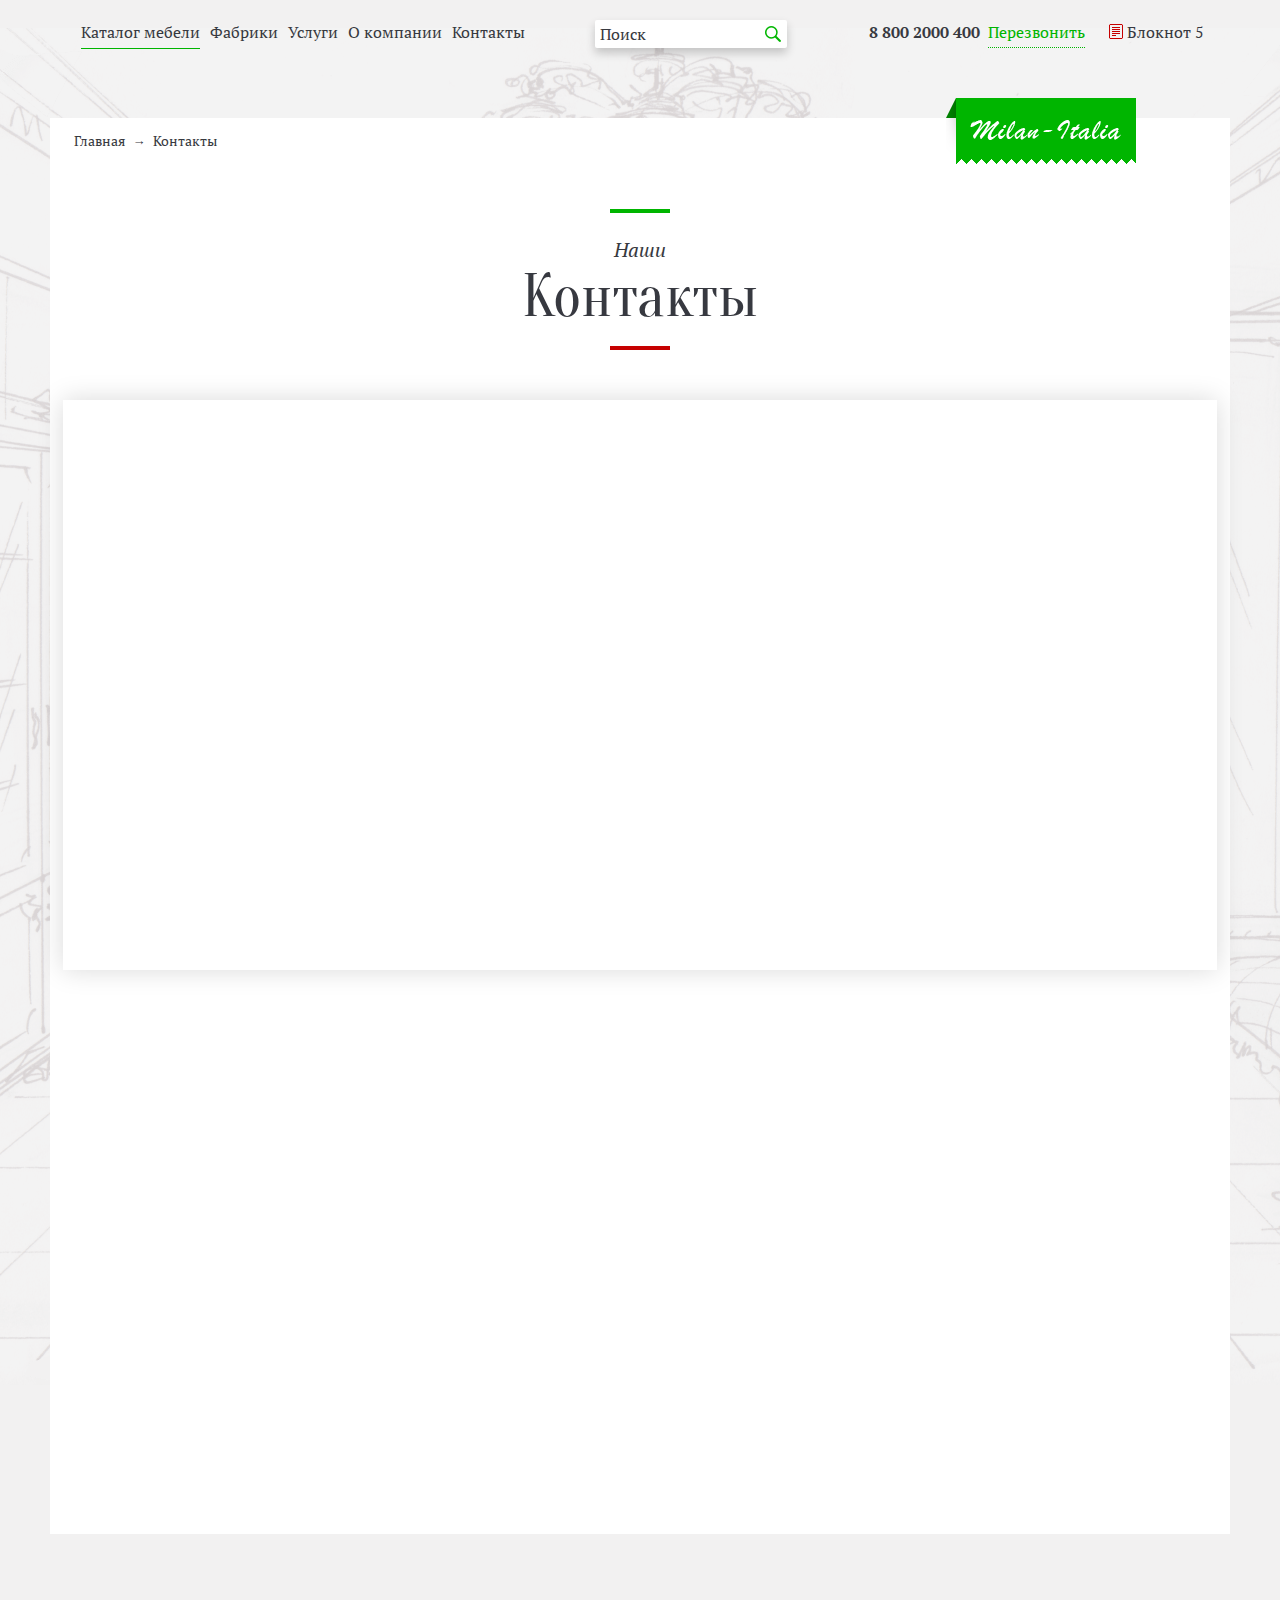
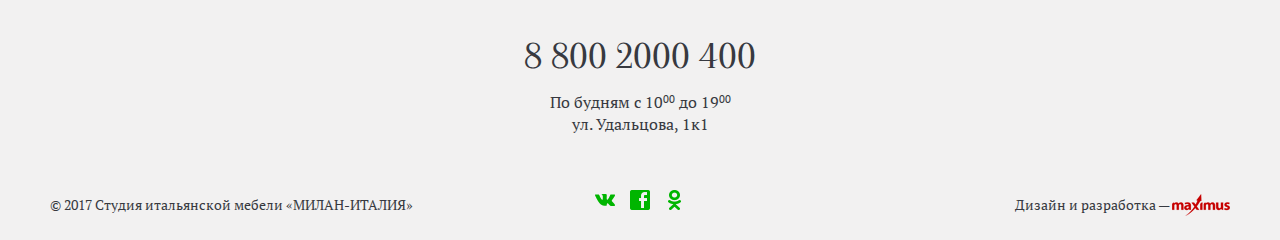
<file: contacts.html>
<!DOCTYPE html>

<html lang="ru">

<head>

	<meta charset="utf-8">
	<meta http-equiv="X-UA-Compatible" content="IE=edge" >
	<meta name="viewport" content="width=device-width, initial-scale=1.0">
	<meta name="description" content="">
	<link href="https://fonts.googleapis.com/css?family=Oranienbaum" rel="stylesheet">
	<link href="https://fonts.googleapis.com/css?family=PT+Serif:400,700" rel="stylesheet"> 
	<link rel="stylesheet" type="text/css" href="style.css">
	<link rel="stylesheet" type="text/css" href="font-awesome.css">
	<link rel="stylesheet" type="text/css" href="responsive.css">
	<link rel="stylesheet" type="text/css" href="vendors/css/animate.css">
	<link rel="stylesheet" type="text/css" href="slick/slick.css">
	<script type="text/javascript" src="vendors/js/jquery.js"></script>
	<script type="text/javascript" src="slick/slick.js"></script>
	<script type="text/javascript" src="vendors/js/wow.min.js"></script>
	<script type="text/javascript" src="vendors/js/smoothscroll.js"></script>
	<script>new WOW().init();</script>
	<script src="https://api-maps.yandex.ru/2.1/?lang=ru_RU" type="text/javascript"></script>
	<link rel="icon" type="image/png" href="favicon/favicon.ico" sizes="16x16">
	<title>Milan</title>	

</head>

<body>

<div class="wrapper">

	<!-- Header -->

	<header>

		<div class="header">
			
			<div class="row offset-ziro">				

				<div class="col col-1">

					<div class="respmenubtn-box">
								
						<button class="respmenubtn">
							
							<span></span>
							<span></span>
							<span></span>

						</button>

					</div>
					
					<div class="main-nav">

						<ul>
							<li><a href="#" class="active">Каталог мебели</a>
								<button class="show-menu-btn" type="button">
									<i class="fa fa-arrow-circle-down" aria-hidden="true"></i>
								</button>
								<div class="inner-menu">
									<ul class="inner-menu-list catalog-nav">

										<li>
											<a href="#">
												<i class="catalog-icon icon-1"></i>
												<p>Спальни</p>
											</a>
										</li>

										<li>
											<a href="#">
												<i class="catalog-icon icon-2"></i>
												<p>Гостиные</p>											
											</a>
										</li>

										<li>
											<a href="#">
												<i class="catalog-icon icon-3"></i>
												<p>Мягкая мебель</p>											
											</a>
										</li>

										<li>
											<a href="#">
												<i class="catalog-icon icon-4"></i>
												<p>Кухни</p>											
											</a>
										</li>

										<li>
											<a href="#">
												<i class="catalog-icon icon-5"></i>
												<p>Детские</p>											
											</a>
										</li>

										<li>
											<a href="#">
												<i class="catalog-icon icon-6"></i>
												<p>Кабинеты</p>											
											</a>
										</li>

										<li>
											<a href="#">
												<i class="catalog-icon icon-7"></i>
												<p>Стенки</p>											
											</a>
										</li>

										<li>
											<a href="#">
												<i class="catalog-icon icon-8"></i>
												<p>Прихожие</p>											
											</a>
										</li>

										<li>
											<a href="#">
												<i class="catalog-icon icon-9"></i>
												<p>Свет</p>											
											</a>
										</li>

									</ul>
								</div>
							</li>
							<li><a href="#">Фабрики</a>
								<button class="show-menu-btn" type="button">
									<i class="fa fa-arrow-circle-down" aria-hidden="true"></i>
								</button>
								<div class="inner-menu">
									<ul class="inner-menu-list sort-nav">
										<li><a href="#">Все</a></li>
										<li><a href="#" class="active">A</a></li>
										<li><a href="#">B</a></li>
										<li><a href="#">C</a></li>
										<li><a href="#">D</a></li>
										<li><a href="#">E</a></li>
										<li><a href="#">F</a></li>
										<li><a href="#">G</a></li>
										<li><a href="#">H</a></li>
										<li><a href="#">I</a></li>
										<li><a href="#">J</a></li>
										<li><a href="#">K</a></li>
										<li><a href="#">L</a></li>
										<li><a href="#">M</a></li>
										<li><a href="#">N</a></li>
										<li><a href="#">O</a></li>
										<li><a href="#">P</a></li>
										<li><a href="#">Q</a></li>
										<li><a href="#">R</a></li>
										<li><a href="#">S</a></li>
										<li><a href="#">T</a></li>
										<li><a href="#">U</a></li>
										<li><a href="#">V</a></li>
										<li><a href="#">W</a></li>
										<li><a href="#">X</a></li>
										<li><a href="#">Y</a></li>
										<li><a href="#">Z</a></li>
									</ul>
								</div>
							</li>
							<li><a href="#">Услуги</a></li>
							<li><a href="#">О компании</a></li>
							<li><a href="#">Контакты</a></li>

						</ul>

					</div>

				</div>

				<div class="col col-2 search-box">
					
					<div class="search-block">
						<form>						
							<input type="text" placeholder="Поиск">
							<button type="button" class="search-btn"></button>
						</form>
					</div>

				</div>

				<div class="col col-3">

					<button type="button" class="search-btn search-resp-btn"></button>
					
					<a class="header-tel-link" href="tel:88002000400">8 800 2000 400</a>
					<a href="#" class="call-link">Перезвонить</a>
					<a href="#" class="cart"><i class="notepad-icon"></i><span>Блокнот</span> 5</a>

				</div>

			</div>

		</div>
								
	</header>

	<!-- /Header -->

		<!-- Content -->
			<div class="content row">

				<div class="rotate_element"><span class="left-coor"></span></div>

				<div class="main-content">

					<div class="milan">
						<a href="#"><img src="img/milan_logo.png" alt=""></a>
					</div>

					<div class="breadcrumbs-sect">
						
						<ul class="breadcrumbs">							
							<li><a href="">Главная</a></li>
							<li><a href="">Контакты</a></li>
						</ul>

					</div>

					<!-- Контакты -->

					<section>

						<header class="main-h wow fadeInDown">							
							<h3>Наши</h3>
							<h2>Контакты</h2>
						</header>

						<div class="map-sect">
							<div class="map-box">								
								<div id="map"></div>
							</div>
						</div>

						<div class="two-cols-contacts clearfix">
							
							<div class="left wow fadeInLeft">
								
								<h2>Контактная информация</h2>

								<div class="contacts-block">

									<a href="tel:88002000400" class="tel-link">8 800 2000 400</a>

									<p>факс:&nbsp;<a href="tel:+74957392332" class="fax-link">+7 495 739-23-32 </a></p>

									<a class="mail-link" href="mailto:client-service@milanitalia.ru">client-service@milanitalia.ru</a>

									<p>119021, Москва, ул. Льва Толстого, 16</p>

								</div>

								<p>Проезд до станции метро «Парк культуры» (кольцевая). Из дверей метро нужно повернуть направо и идти по Комсомольскому проспекту около 250 метров.</p>

								<p>Второй поворот направо — на улицу Тимура Фрунзе. По ней нужно дойти до красного кирпичного здания с табличкой «дом 11, стр 2-5», шлагбаумом и указателями с логотипом Яндекса.</p>

							</div>

							<div class="right wow fadeInRight">
								
								<h2>Напишите нам</h2>

								<div class="send-form">

									<form>										
										<div class="input-block">
											<input type="text" placeholder="Ваше имя" >
										</div>
										<div class="input-block">
											<input type="email" placeholder="E-mail или телефон" >
										</div>
										<div class="input-block">
											<textarea placeholder="Ваше сообщение"></textarea>
										</div>
										<div class="input-block submit-block">
											<button type="submit" class="green-btn">Отправить</button>
										</div>
									</form>

								</div>

							</div>

						</div>

					</section>

					<!-- /Контакты -->

				</div>

			</div>
		<!-- /Content -->

		<!-- Footer -->

		<footer>
			
			<div class="footer">
				
				<div class="row">
					
					<div class="contacts">						
						<a href="tel:88002000400" class="tel-link">8 800 2000 400</a>
						<p>По будням с 10<sup>00</sup> до 19<sup>00</sup><br /> ул. Удальцова, 1к1</p>
					</div>

					<div class="offset-ziro">
						
						<div class="col col-1">							
							<p>© 2017 Студия итальянской мебели «МИЛАН-ИТАЛИЯ»</p>
						</div>

						<div class="col col-2">
							
							<ul class="soc-list">
								<li><a href="#" class="vk"></a></li>
								<li><a href="#" class="fb"></a></li>
								<li><a href="#" class="ok"></a></li>
							</ul>

						</div>

						<div class="col col-3">							
							<p>Дизайн и разработка — <a href="#" class="maximus-studio"><img src="img/maximus.png" alt="" /></a></p>
						</div>

					</div>

				</div>

			</div>			

		</footer>

		<!-- /Footer -->

		<script src="js/scripts.js"></script>
		<script src="js/map.js"></script>

		<script type="text/javascript">

			$(".promo-slider").on('afterChange', function(event, slick, currentSlide, nextSlide){

			  $(".promo-slider-box .discounts .slide-discount").fadeOut(100);

			  $(".promo-slider-box .discounts .slide-discount:eq("+ currentSlide +")").fadeIn(200);

			});

			$(".promo-slider").slick({
				slidesToShow: 1,
				slidesToScroll: 1,
				arrows: true,
				fade: true,
				dots: false
			});

		</script>

	</div>

</body>
</html>
</file>
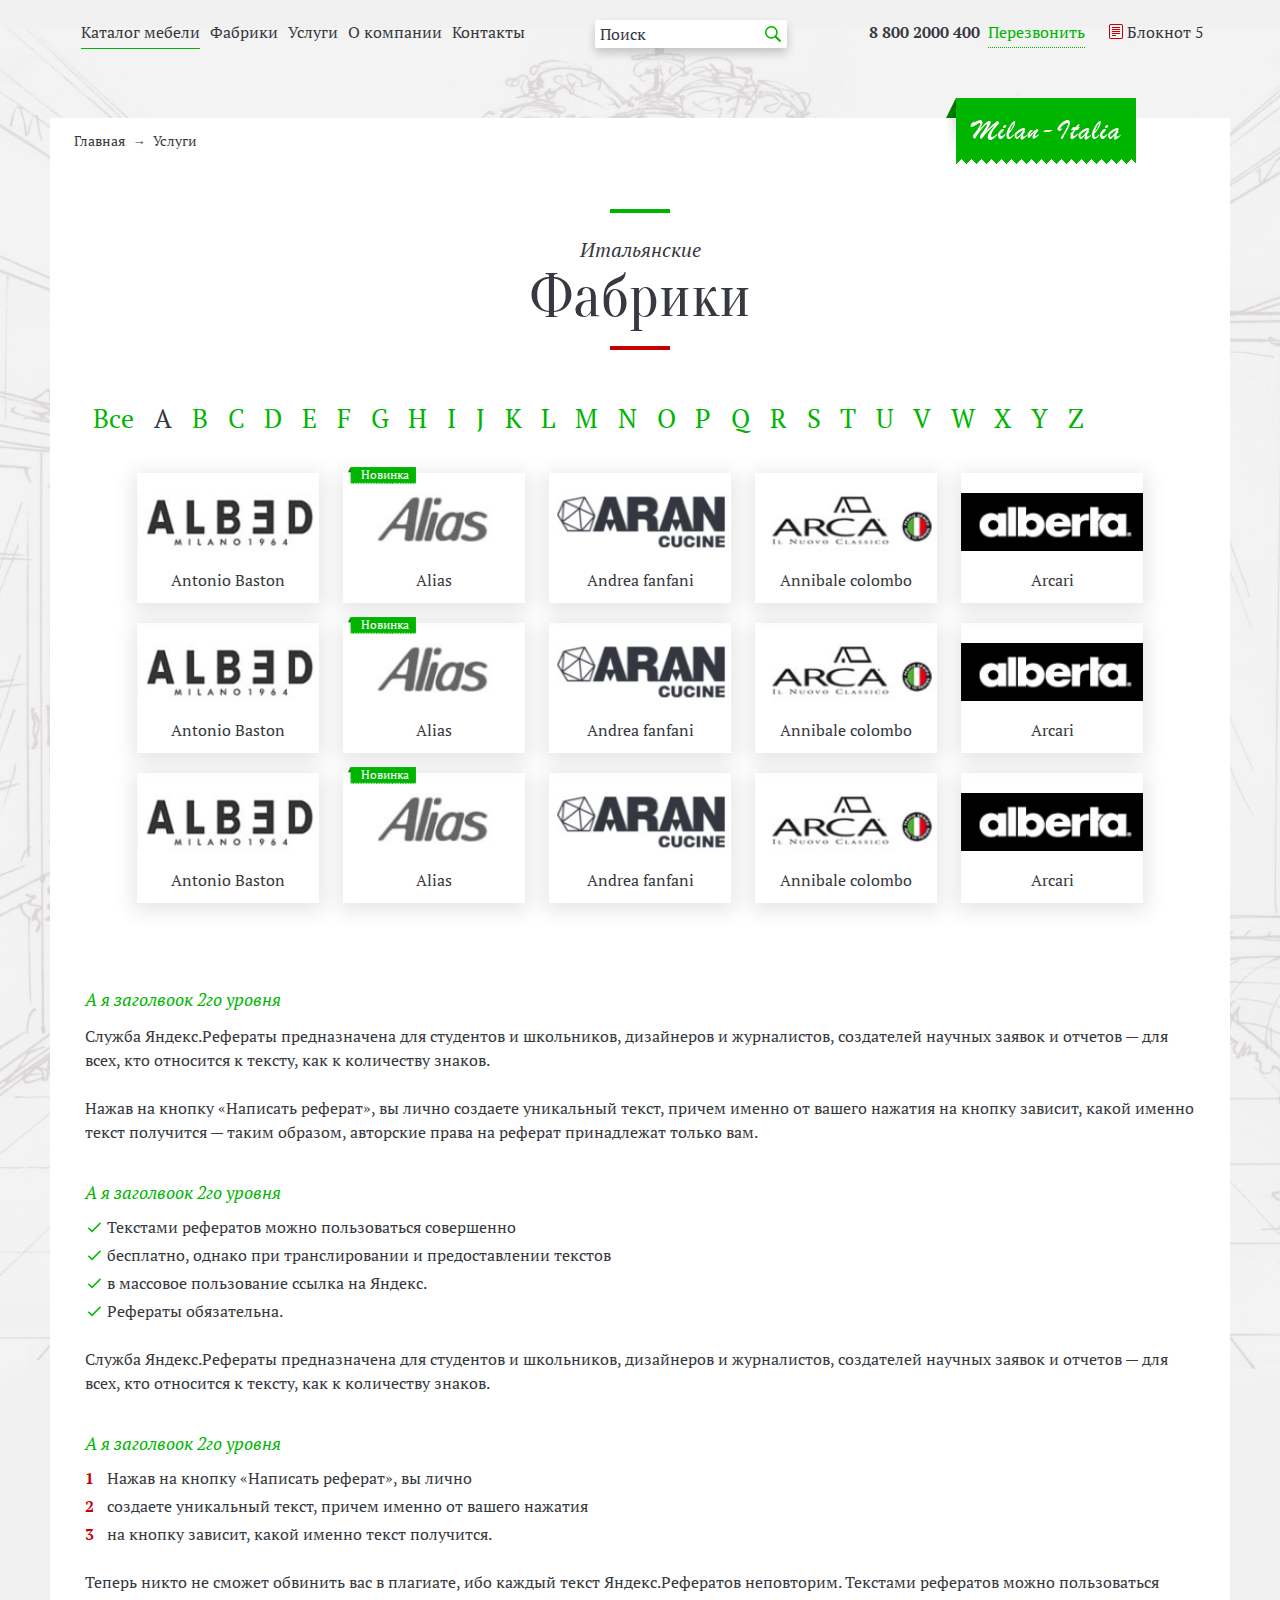
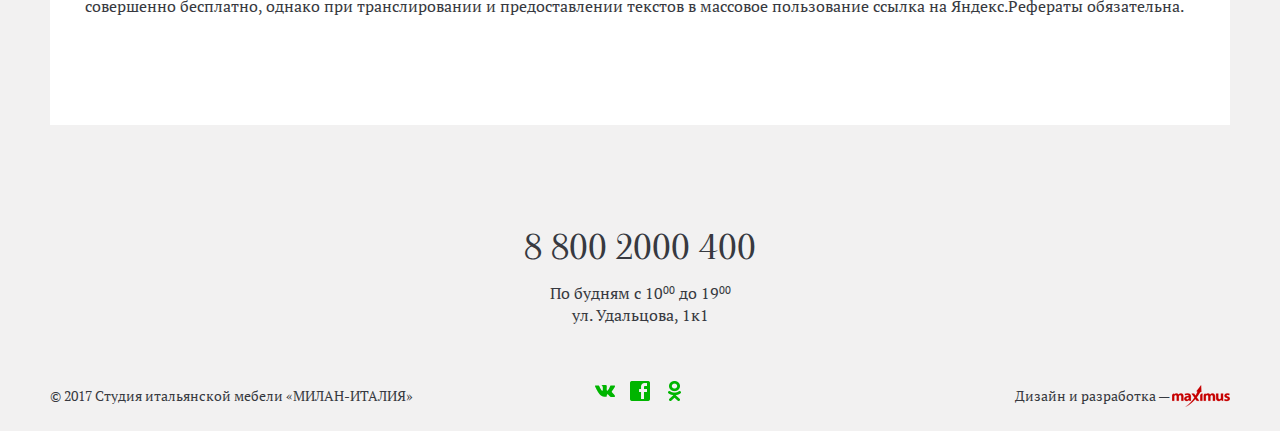
<file: factories.html>
<!DOCTYPE html>

<html lang="ru">

<head>

	<meta charset="utf-8">
	<meta http-equiv="X-UA-Compatible" content="IE=edge" >
	<meta name="viewport" content="width=device-width, initial-scale=1.0">
	<meta name="description" content="">
	<link href="https://fonts.googleapis.com/css?family=Oranienbaum" rel="stylesheet">
	<link href="https://fonts.googleapis.com/css?family=PT+Serif:400,700" rel="stylesheet"> 
	<link rel="stylesheet" type="text/css" href="style.css">
	<link rel="stylesheet" type="text/css" href="font-awesome.css">
	<link rel="stylesheet" type="text/css" href="responsive.css">
	<link rel="stylesheet" type="text/css" href="vendors/css/animate.css">
	<link rel="stylesheet" type="text/css" href="slick/slick.css">
	<script type="text/javascript" src="vendors/js/jquery.js"></script>
	<script type="text/javascript" src="slick/slick.js"></script>
	<script type="text/javascript" src="vendors/js/wow.min.js"></script>
	<script type="text/javascript" src="vendors/js/smoothscroll.js"></script>
	<script>new WOW().init();</script>
	<link rel="icon" type="image/png" href="favicon/favicon.ico" sizes="16x16">
	<title>Milan</title>	

</head>

<body>

<div class="wrapper">

	<!-- Header -->

	<header>

		<div class="header">
			
			<div class="row offset-ziro">				

				<div class="col col-1">

					<div class="respmenubtn-box">
								
						<button class="respmenubtn">
							
							<span></span>
							<span></span>
							<span></span>

						</button>

					</div>
					
					<div class="main-nav">

						<ul>
							<li><a href="#" class="active">Каталог мебели</a>
								<button class="show-menu-btn" type="button">
									<i class="fa fa-arrow-circle-down" aria-hidden="true"></i>
								</button>
								<div class="inner-menu">
									<ul class="inner-menu-list catalog-nav">

										<li>
											<a href="#">
												<i class="catalog-icon icon-1"></i>
												<p>Спальни</p>
											</a>
										</li>

										<li>
											<a href="#">
												<i class="catalog-icon icon-2"></i>
												<p>Гостиные</p>											
											</a>
										</li>

										<li>
											<a href="#">
												<i class="catalog-icon icon-3"></i>
												<p>Мягкая мебель</p>											
											</a>
										</li>

										<li>
											<a href="#">
												<i class="catalog-icon icon-4"></i>
												<p>Кухни</p>											
											</a>
										</li>

										<li>
											<a href="#">
												<i class="catalog-icon icon-5"></i>
												<p>Детские</p>											
											</a>
										</li>

										<li>
											<a href="#">
												<i class="catalog-icon icon-6"></i>
												<p>Кабинеты</p>											
											</a>
										</li>

										<li>
											<a href="#">
												<i class="catalog-icon icon-7"></i>
												<p>Стенки</p>											
											</a>
										</li>

										<li>
											<a href="#">
												<i class="catalog-icon icon-8"></i>
												<p>Прихожие</p>											
											</a>
										</li>

										<li>
											<a href="#">
												<i class="catalog-icon icon-9"></i>
												<p>Свет</p>											
											</a>
										</li>

									</ul>
								</div>
							</li>
							<li><a href="#">Фабрики</a>
								<button class="show-menu-btn" type="button">
									<i class="fa fa-arrow-circle-down" aria-hidden="true"></i>
								</button>
								<div class="inner-menu">
									<ul class="inner-menu-list sort-nav">
										<li><a href="#">Все</a></li>
										<li><a href="#" class="active">A</a></li>
										<li><a href="#">B</a></li>
										<li><a href="#">C</a></li>
										<li><a href="#">D</a></li>
										<li><a href="#">E</a></li>
										<li><a href="#">F</a></li>
										<li><a href="#">G</a></li>
										<li><a href="#">H</a></li>
										<li><a href="#">I</a></li>
										<li><a href="#">J</a></li>
										<li><a href="#">K</a></li>
										<li><a href="#">L</a></li>
										<li><a href="#">M</a></li>
										<li><a href="#">N</a></li>
										<li><a href="#">O</a></li>
										<li><a href="#">P</a></li>
										<li><a href="#">Q</a></li>
										<li><a href="#">R</a></li>
										<li><a href="#">S</a></li>
										<li><a href="#">T</a></li>
										<li><a href="#">U</a></li>
										<li><a href="#">V</a></li>
										<li><a href="#">W</a></li>
										<li><a href="#">X</a></li>
										<li><a href="#">Y</a></li>
										<li><a href="#">Z</a></li>
									</ul>
								</div>
							</li>
							<li><a href="#">Услуги</a></li>
							<li><a href="#">О компании</a></li>
							<li><a href="#">Контакты</a></li>

						</ul>

					</div>

				</div>

				<div class="col col-2 search-box">
					
					<div class="search-block">
						<form>						
							<input type="text" placeholder="Поиск">
							<button type="button" class="search-btn"></button>
						</form>
					</div>

				</div>

				<div class="col col-3">

					<button type="button" class="search-btn search-resp-btn"></button>
					
					<a class="header-tel-link" href="tel:88002000400">8 800 2000 400</a>
					<a href="#" class="call-link">Перезвонить</a>
					<a href="#" class="cart"><i class="notepad-icon"></i><span>Блокнот</span> 5</a>

				</div>

			</div>

		</div>
								
	</header>

	<!-- /Header -->

		<!-- Content -->
			<div class="content row">

				<div class="rotate_element"><span class="left-coor"></span></div>

				<div class="main-content">

					<div class="milan">
						<a href="#"><img src="img/milan_logo.png" alt=""></a>
					</div>

					<div class="breadcrumbs-sect">
						
						<ul class="breadcrumbs">							
							<li><a href="">Главная</a></li>
							<li><a href="">Услуги</a></li>
						</ul>

					</div>

					<!-- Ваш Блокнот -->

					<section>

						<header class="main-h wow fadeInDown">							
							<h3>Итальянские</h3>
							<h2>Фабрики</h2>
						</header>

						<div class="sort-block wow fadeInUp">
							
							<ul class="sort-nav">								

								<li><a href="#">Все</a></li>
								<li><a href="#" class="active">A</a></li>
								<li><a href="#">B</a></li>
								<li><a href="#">C</a></li>
								<li><a href="#">D</a></li>
								<li><a href="#">E</a></li>
								<li><a href="#">F</a></li>
								<li><a href="#">G</a></li>
								<li><a href="#">H</a></li>
								<li><a href="#">I</a></li>
								<li><a href="#">J</a></li>
								<li><a href="#">K</a></li>
								<li><a href="#">L</a></li>
								<li><a href="#">M</a></li>
								<li><a href="#">N</a></li>
								<li><a href="#">O</a></li>
								<li><a href="#">P</a></li>
								<li><a href="#">Q</a></li>
								<li><a href="#">R</a></li>
								<li><a href="#">S</a></li>
								<li><a href="#">T</a></li>
								<li><a href="#">U</a></li>
								<li><a href="#">V</a></li>
								<li><a href="#">W</a></li>
								<li><a href="#">X</a></li>
								<li><a href="#">Y</a></li>
								<li><a href="#">Z</a></li>

							</ul>

						</div>

						<div class="thumbnails factory-thumbnails offset-ziro wow fadeInDown">
							
							<div class="factory-thumbnail">									
								<a href="#" class="inner wow zoomIn">
									<!-- <p class="new">Новинка</p> -->
									<div class="img-box">
										<img src="img/photo_20.jpg" alt="">
									</div>
									<p class="thumb-name">Antonio Baston</p>
								</a>
							</div>

							<div class="factory-thumbnail">								
								<a href="#" class="inner wow zoomIn">
									<div class="discount new"><p>Новинка</p></div>								
									<div class="img-box">
										<img src="img/photo_21.jpg" alt="">
									</div>
									<p class="thumb-name">Alias</p>
								</a>
							</div>

							<div class="factory-thumbnail">									
								<a href="#" class="inner wow zoomIn">
									<!-- <p class="new">Новинка</p> -->
									<div class="img-box">
										<img src="img/photo_22.jpg" alt="">
									</div>
									<p class="thumb-name">Andrea fanfani</p>
								</a>
							</div>

							<div class="factory-thumbnail">									
								<a href="#" class="inner wow zoomIn">
									<!-- <p class="new">Новинка</p> -->
									<div class="img-box">
										<img src="img/photo_23.jpg" alt="">
									</div>
									<p class="thumb-name">Annibale colombo</p>
								</a>
							</div>

							<div class="factory-thumbnail">									
								<a href="#" class="inner wow zoomIn">
									<!-- <p class="new">Новинка</p> -->
									<div class="img-box">
										<img src="img/photo_24.jpg" alt="">
									</div>
									<p class="thumb-name">Arcari</p>
								</a>
							</div>

							<div class="factory-thumbnail">									
								<a href="#" class="inner wow zoomIn">
									<!-- <p class="new">Новинка</p> -->
									<div class="img-box">
										<img src="img/photo_20.jpg" alt="">
									</div>
									<p class="thumb-name">Antonio Baston</p>
								</a>
							</div>

							<div class="factory-thumbnail">								
								<a href="#" class="inner wow zoomIn">
									<div class="discount new"><p>Новинка</p></div>								
									<div class="img-box">
										<img src="img/photo_21.jpg" alt="">
									</div>
									<p class="thumb-name">Alias</p>
								</a>
							</div>

							<div class="factory-thumbnail">									
								<a href="#" class="inner wow zoomIn">
									<!-- <p class="new">Новинка</p> -->
									<div class="img-box">
										<img src="img/photo_22.jpg" alt="">
									</div>
									<p class="thumb-name">Andrea fanfani</p>
								</a>
							</div>

							<div class="factory-thumbnail">									
								<a href="#" class="inner wow zoomIn">
									<!-- <p class="new">Новинка</p> -->
									<div class="img-box">
										<img src="img/photo_23.jpg" alt="">
									</div>
									<p class="thumb-name">Annibale colombo</p>
								</a>
							</div>

							<div class="factory-thumbnail">									
								<a href="#" class="inner wow zoomIn">
									<!-- <p class="new">Новинка</p> -->
									<div class="img-box">
										<img src="img/photo_24.jpg" alt="">
									</div>
									<p class="thumb-name">Arcari</p>
								</a>
							</div>

							<div class="factory-thumbnail">									
								<a href="#" class="inner wow zoomIn">
									<!-- <p class="new">Новинка</p> -->
									<div class="img-box">
										<img src="img/photo_20.jpg" alt="">
									</div>
									<p class="thumb-name">Antonio Baston</p>
								</a>
							</div>

							<div class="factory-thumbnail">								
								<a href="#" class="inner wow zoomIn">
									<div class="discount new"><p>Новинка</p></div>								
									<div class="img-box">
										<img src="img/photo_21.jpg" alt="">
									</div>
									<p class="thumb-name">Alias</p>
								</a>
							</div>

							<div class="factory-thumbnail">									
								<a href="#" class="inner wow zoomIn">
									<!-- <p class="new">Новинка</p> -->
									<div class="img-box">
										<img src="img/photo_22.jpg" alt="">
									</div>
									<p class="thumb-name">Andrea fanfani</p>
								</a>
							</div>

							<div class="factory-thumbnail">									
								<a href="#" class="inner wow zoomIn">
									<!-- <p class="new">Новинка</p> -->
									<div class="img-box">
										<img src="img/photo_23.jpg" alt="">
									</div>
									<p class="thumb-name">Annibale colombo</p>
								</a>
							</div>

							<div class="factory-thumbnail">									
								<a href="#" class="inner wow zoomIn">
									<!-- <p class="new">Новинка</p> -->
									<div class="img-box">
										<img src="img/photo_24.jpg" alt="">
									</div>
									<p class="thumb-name">Arcari</p>
								</a>
							</div>

						</div>

						<h2>А я заголвоок 2го уровня</h2>

						<p>Служба Яндекс.Рефераты предназначена для студентов и школьников, дизайнеров и журналистов, создателей научных заявок и отчетов — для всех, кто относится к тексту, как к количеству знаков.</p>

						<p>Нажав на кнопку «Написать реферат», вы лично создаете уникальный текст, причем именно от вашего нажатия на кнопку зависит, какой именно текст получится — таким образом, авторские права на реферат принадлежат только вам.</p>


						<h2>А я заголвоок 2го уровня</h2>

						<ol>							
							<li>Текстами рефератов можно пользоваться совершенно</li>
							<li>бесплатно, однако при транслировании и предоставлении текстов</li>
							<li>в массовое пользование ссылка на Яндекс.</li>
							<li>Рефераты обязательна.</li>
						</ol>

						<p>Служба Яндекс.Рефераты предназначена для студентов и школьников, дизайнеров и журналистов, создателей научных заявок и отчетов — для всех, кто относится к тексту, как к количеству знаков.</p>

						<h2>А я заголвоок 2го уровня</h2>

						<ol class="num-mark">
							<li>Нажав на кнопку «Написать реферат», вы лично</li>
							<li>создаете уникальный текст, причем именно от вашего нажатия</li>
							<li>на кнопку зависит, какой именно текст получится.</li>
						</ol>

						<p>Теперь никто не сможет обвинить вас в плагиате, ибо каждый текст Яндекс.Рефератов неповторим. Текстами рефератов можно пользоваться совершенно бесплатно, однако при транслировании и предоставлении текстов в массовое пользование ссылка на Яндекс.Рефераты обязательна.</p>

					</section>

					<!-- /Ваш Блокнот -->

				</div>

			</div>
		<!-- /Content -->

		<!-- Footer -->

		<footer>
			
			<div class="footer">
				
				<div class="row">
					
					<div class="contacts">						
						<a href="tel:88002000400" class="tel-link">8 800 2000 400</a>
						<p>По будням с 10<sup>00</sup> до 19<sup>00</sup><br /> ул. Удальцова, 1к1</p>
					</div>

					<div class="offset-ziro">
						
						<div class="col col-1">							
							<p>© 2017 Студия итальянской мебели «МИЛАН-ИТАЛИЯ»</p>
						</div>

						<div class="col col-2">
							
							<ul class="soc-list">
								<li><a href="#" class="vk"></a></li>
								<li><a href="#" class="fb"></a></li>
								<li><a href="#" class="ok"></a></li>
							</ul>

						</div>

						<div class="col col-3">							
							<p>Дизайн и разработка — <a href="#" class="maximus-studio"><img src="img/maximus.png" alt="" /></a></p>
						</div>

					</div>

				</div>

			</div>			

		</footer>

		<!-- /Footer -->

		<script src="js/scripts.js"></script>

		<script type="text/javascript">

			$(".promo-slider").on('afterChange', function(event, slick, currentSlide, nextSlide){

			  $(".promo-slider-box .discounts .slide-discount").fadeOut(100);

			  $(".promo-slider-box .discounts .slide-discount:eq("+ currentSlide +")").fadeIn(200);

			});

			$(".promo-slider").slick({
				slidesToShow: 1,
				slidesToScroll: 1,
				arrows: true,
				fade: true,
				dots: false
			});

		</script>
	
	</div>

</body>
</html>
</file>
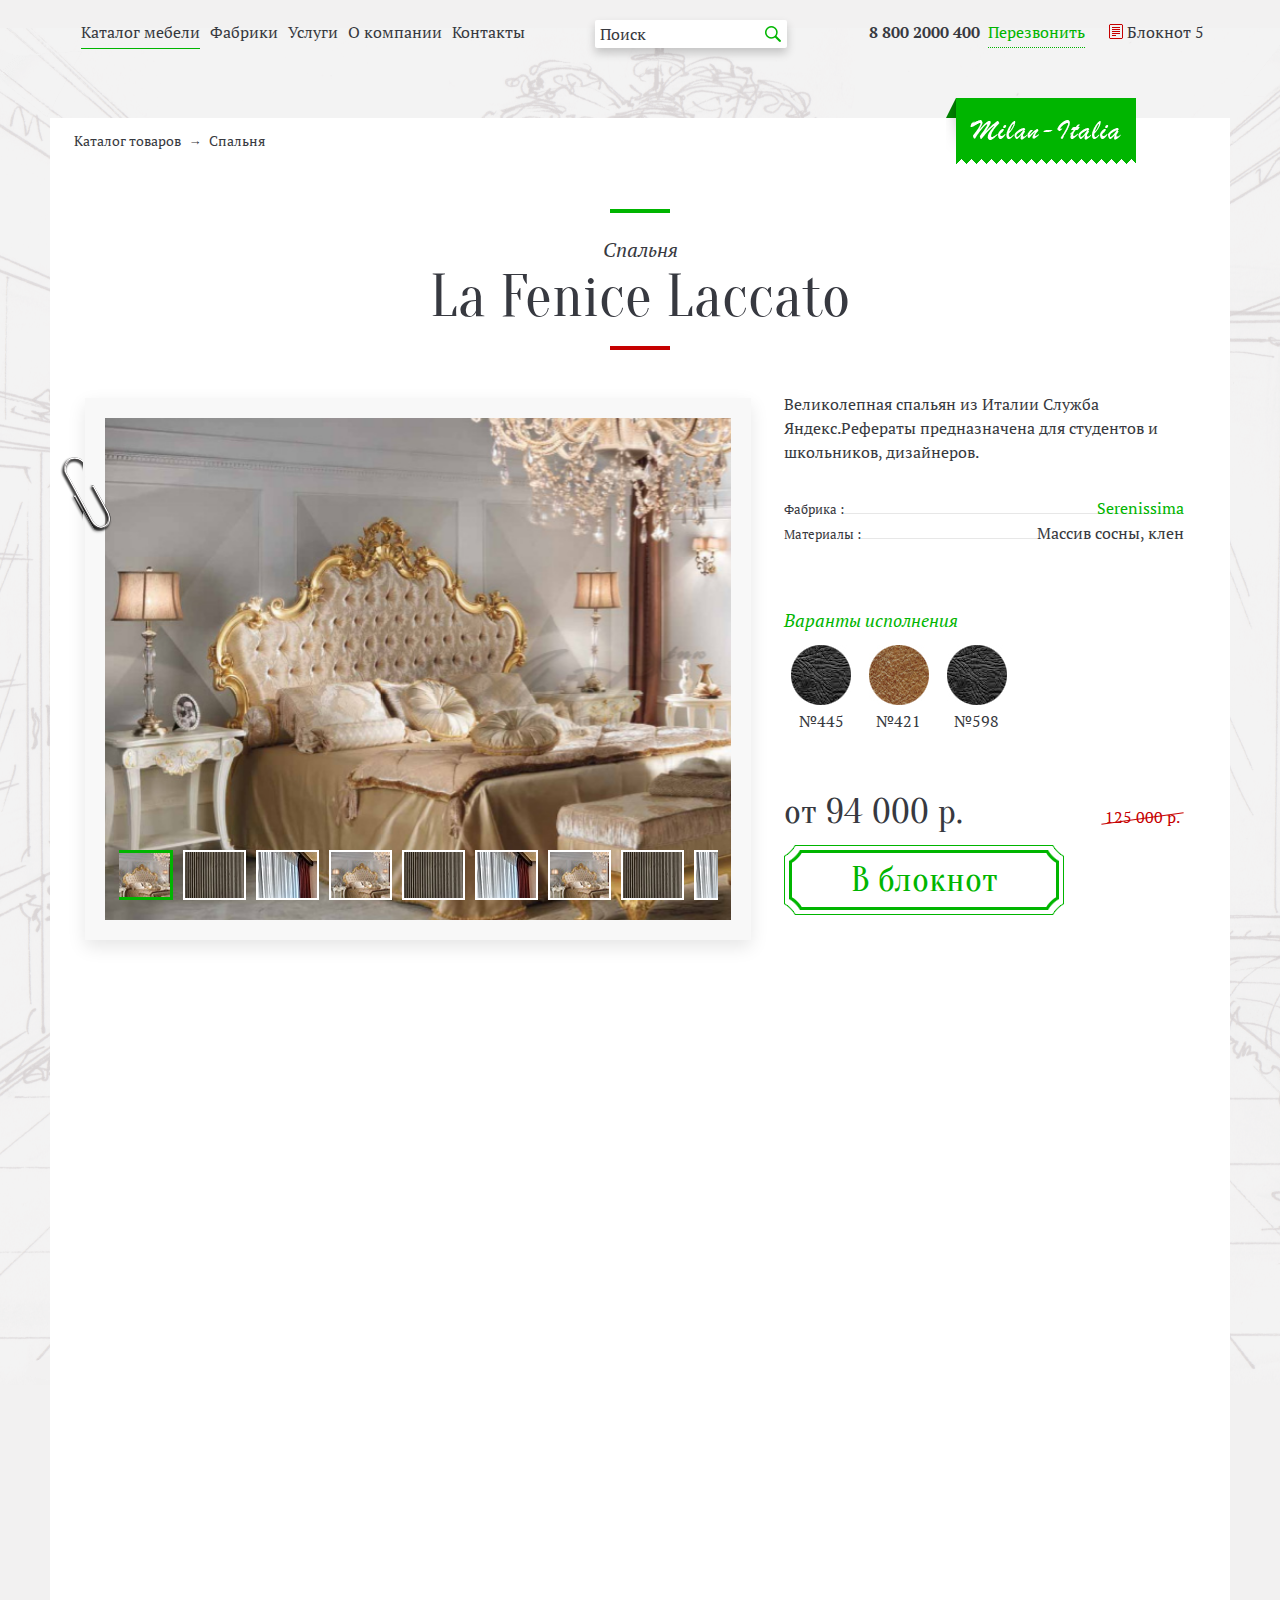
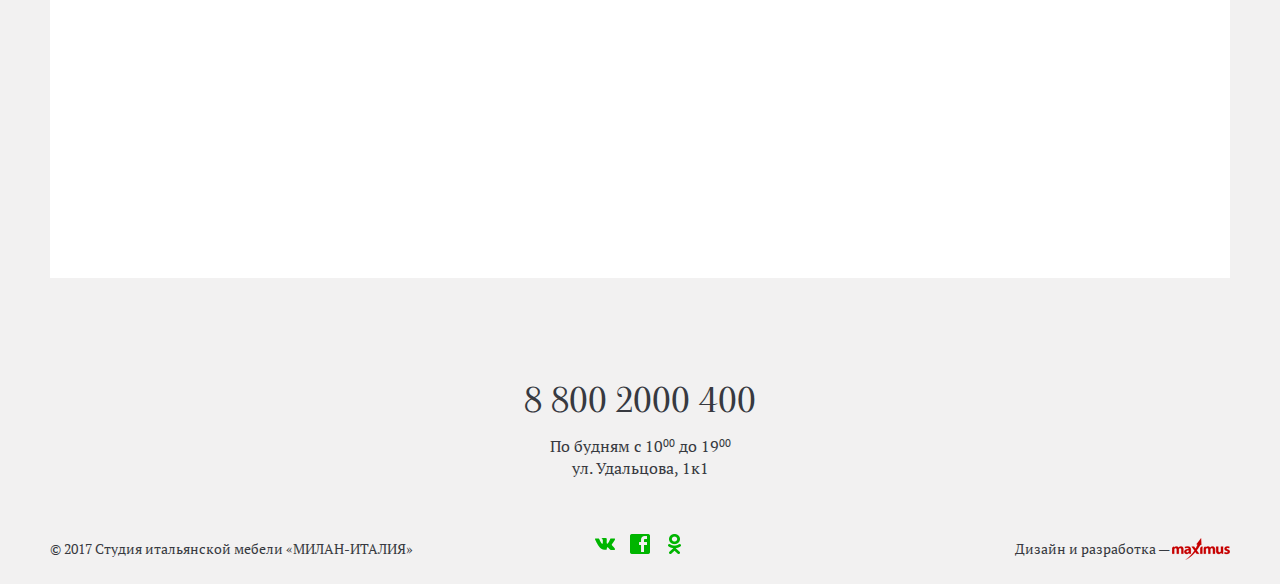
<file: product.html>
<!DOCTYPE html>

<html lang="ru">

<head>

	<meta charset="utf-8">
	<meta http-equiv="X-UA-Compatible" content="IE=edge" >
	<meta name="viewport" content="width=device-width, initial-scale=1.0">
	<meta name="description" content="">
	<link href="https://fonts.googleapis.com/css?family=Oranienbaum" rel="stylesheet">
	<link href="https://fonts.googleapis.com/css?family=PT+Serif:400,700" rel="stylesheet"> 
	<link rel="stylesheet" type="text/css" href="style.css">
	<link rel="stylesheet" type="text/css" href="font-awesome.css">
	<link rel="stylesheet" type="text/css" href="responsive.css">
	<link rel="stylesheet" type="text/css" href="vendors/css/animate.css">
	<link rel="stylesheet" type="text/css" href="slick/slick.css">
	<link rel="stylesheet" href="vendors/css/jquery.mCustomScrollbar.css">
	<script type="text/javascript" src="vendors/js/jquery.js"></script>
	<script type="text/javascript" src="slick/slick.js"></script>
	<script type="text/javascript" src="vendors/js/wow.min.js"></script>
	<script type="text/javascript" src="vendors/js/smoothscroll.js"></script>
	<script src="vendors/js/jquery.mCustomScrollbar.concat.min.js"></script>
	<script>new WOW().init();</script>
	<link rel="icon" type="image/png" href="favicon/favicon.ico" sizes="16x16">
	<title>Milan</title>

</head>

<body>

<div class="wrapper">

	<!-- Header -->

	<header>

		<div class="header">
			
			<div class="row offset-ziro">				

				<div class="col col-1">

					<div class="respmenubtn-box">
								
						<button class="respmenubtn">
							
							<span></span>
							<span></span>
							<span></span>

						</button>

					</div>
					
					<div class="main-nav">

						<ul>
							<li><a href="#" class="active">Каталог мебели</a>
								<button class="show-menu-btn" type="button">
									<i class="fa fa-arrow-circle-down" aria-hidden="true"></i>
								</button>
								<div class="inner-menu">
									<ul class="inner-menu-list catalog-nav">

										<li>
											<a href="#">
												<i class="catalog-icon icon-1"></i>
												<p>Спальни</p>
											</a>
										</li>

										<li>
											<a href="#">
												<i class="catalog-icon icon-2"></i>
												<p>Гостиные</p>											
											</a>
										</li>

										<li>
											<a href="#">
												<i class="catalog-icon icon-3"></i>
												<p>Мягкая мебель</p>											
											</a>
										</li>

										<li>
											<a href="#">
												<i class="catalog-icon icon-4"></i>
												<p>Кухни</p>											
											</a>
										</li>

										<li>
											<a href="#">
												<i class="catalog-icon icon-5"></i>
												<p>Детские</p>											
											</a>
										</li>

										<li>
											<a href="#">
												<i class="catalog-icon icon-6"></i>
												<p>Кабинеты</p>											
											</a>
										</li>

										<li>
											<a href="#">
												<i class="catalog-icon icon-7"></i>
												<p>Стенки</p>											
											</a>
										</li>

										<li>
											<a href="#">
												<i class="catalog-icon icon-8"></i>
												<p>Прихожие</p>											
											</a>
										</li>

										<li>
											<a href="#">
												<i class="catalog-icon icon-9"></i>
												<p>Свет</p>											
											</a>
										</li>

									</ul>
								</div>
							</li>
							<li><a href="#">Фабрики</a>
								<button class="show-menu-btn" type="button">
									<i class="fa fa-arrow-circle-down" aria-hidden="true"></i>
								</button>
								<div class="inner-menu">
									<ul class="inner-menu-list sort-nav">
										<li><a href="#">Все</a></li>
										<li><a href="#" class="active">A</a></li>
										<li><a href="#">B</a></li>
										<li><a href="#">C</a></li>
										<li><a href="#">D</a></li>
										<li><a href="#">E</a></li>
										<li><a href="#">F</a></li>
										<li><a href="#">G</a></li>
										<li><a href="#">H</a></li>
										<li><a href="#">I</a></li>
										<li><a href="#">J</a></li>
										<li><a href="#">K</a></li>
										<li><a href="#">L</a></li>
										<li><a href="#">M</a></li>
										<li><a href="#">N</a></li>
										<li><a href="#">O</a></li>
										<li><a href="#">P</a></li>
										<li><a href="#">Q</a></li>
										<li><a href="#">R</a></li>
										<li><a href="#">S</a></li>
										<li><a href="#">T</a></li>
										<li><a href="#">U</a></li>
										<li><a href="#">V</a></li>
										<li><a href="#">W</a></li>
										<li><a href="#">X</a></li>
										<li><a href="#">Y</a></li>
										<li><a href="#">Z</a></li>
									</ul>
								</div>
							</li>
							<li><a href="#">Услуги</a></li>
							<li><a href="#">О компании</a></li>
							<li><a href="#">Контакты</a></li>

						</ul>

					</div>

				</div>

				<div class="col col-2 search-box">
					
					<div class="search-block">
						<form>						
							<input type="text" placeholder="Поиск">
							<button type="button" class="search-btn"></button>
						</form>
					</div>

				</div>

				<div class="col col-3">

					<button type="button" class="search-btn search-resp-btn"></button>
					
					<a class="header-tel-link" href="tel:88002000400">8 800 2000 400</a>
					<a href="#" class="call-link">Перезвонить</a>
					<a href="#" class="cart"><i class="notepad-icon"></i><span>Блокнот</span> 5</a>

				</div>

			</div>

		</div>
								
	</header>

	<!-- /Header -->

		<!-- Content -->
			<div class="content row">

				<div class="rotate_element"><span class="left-coor"></span></div>

				<div class="main-content">

					<div class="milan">
						<a href="#"><img src="img/milan_logo.png" alt=""></a>
					</div>

					<div class="breadcrumbs-sect">
						
						<ul class="breadcrumbs">							
							<li><a href="">Каталог товаров</a></li>
							<li><a href="">Спальня</a></li>
						</ul>

					</div>

					<!-- Товар -->

					<section>

						<header class="main-h wow fadeInDown">							
							<h3>Спальня</h3>
							<h2>La Fenice Laccato</h2>
						</header>

						<div class="good-two-cols clearfix">
							
							<div class="left wow fadeInLeft">

								<div class="sliders-block">
									
									<div class="big-slider-box">
										<div class="slide-discount">									
											<p>-15%</p>
										</div>
										<div class="big-slider">										
											<div class="big-slide">
												<img src="slides/slide_2.jpg" alt="">
											</div>
											<div class="big-slide">
												<img src="slides/slide_1.jpg" alt="">
											</div>
											<div class="big-slide">
												<img src="slides/slide_3.jpg" alt="">
											</div>

											<div class="big-slide">
												<img src="slides/slide_2.jpg" alt="">
											</div>
											<div class="big-slide">
												<img src="slides/slide_1.jpg" alt="">
											</div>
											<div class="big-slide">
												<img src="slides/slide_3.jpg" alt="">
											</div>

											<div class="big-slide">
												<img src="slides/slide_2.jpg" alt="">
											</div>
											<div class="big-slide">
												<img src="slides/slide_1.jpg" alt="">
											</div>
											<div class="big-slide">
												<img src="slides/slide_3.jpg" alt="">
											</div>
										</div>

									</div>

									<div class="miniatures-slider-box">
										
										<div class="miniatures-slider">

											<div class="miniature-slide">
												<img src="slides/miniatures/miniature_slide_2.jpg" alt="">											
											</div>
											<div class="miniature-slide">
												<img src="slides/miniatures/miniature_slide_1.jpg" alt="">											
											</div>
											<div class="miniature-slide">
												<img src="slides/miniatures/miniature_slide_3.jpg" alt="">											
											</div>

											<div class="miniature-slide">
												<img src="slides/miniatures/miniature_slide_2.jpg" alt="">											
											</div>
											<div class="miniature-slide">
												<img src="slides/miniatures/miniature_slide_1.jpg" alt="">											
											</div>
											<div class="miniature-slide">
												<img src="slides/miniatures/miniature_slide_3.jpg" alt="">											
											</div>

											<div class="miniature-slide">
												<img src="slides/miniatures/miniature_slide_2.jpg" alt="">											
											</div>
											<div class="miniature-slide">
												<img src="slides/miniatures/miniature_slide_1.jpg" alt="">											
											</div>
											<div class="miniature-slide">
												<img src="slides/miniatures/miniature_slide_3.jpg" alt="">											
											</div>

										</div>

									</div>

								</div>

							</div>

							<div class="right wow fadeInUp">
								
								<p>Великолепная спальян из Италии Служба Яндекс.Рефераты предназначена для студентов и школьников, дизайнеров.</p>

								<div class="good-descripts">											
									<div class="descript">
										<p class="cell-1"><span>Фабрика :</span></p>
										<p class="green cell-2"><a href="#">Serenissima</a></p>
									</div>
									<div class="descript">
										<p class="cell-1"><span>Материалы :</span></p>
										<p class="cell-2"><span>Массив сосны, клен</span></p>
									</div>
								</div>								

								<div class="materials-thumbnails">
									
									<h2>Варанты исполнения</h2>

									<div class="material-thumb">										
										<div class="img-box">
											<img src="img/material_1.jpg" alt="">
										</div>
										<p>№445</p>
									</div>

									<div class="material-thumb">										
										<div class="img-box">
											<img src="img/material_2.jpg" alt="">
										</div>
										<p>№421</p>
									</div>

									<div class="material-thumb">										
										<div class="img-box">
											<img src="img/material_3.jpg" alt="">
										</div>
										<p>№598</p>
									</div>

								</div>

								<div class="good-price product-price offset-ziro">
									<p class="price">от 94 000 р.</p>
									<div class="old-price-block">
										<p class="old-price">125 000 р.</p>
									</div>
								</div>

								<button type="button" class="to-notepad-btn">В блокнот</button>

							</div>

						</div>

						<div class="good-two-cols clearfix">
							
							<div class="left wow fadeInLeft">
								
								<h2>3 позиции</h2>

								<div class="goods-table-block product-page">

									<form>

										<div class="goods-list scroll-horizontal">

											<header>
												
												<div class="goods-list-head">
														
													<div class="cell cell-1">
														<h4>Выберите наименования</h4>
													</div>
													<div class="cell cell-2">
														<h4>Длина</h4>
													</div>
													<div class="cell cell-3">
														<h4>Глубина</h4>
													</div>
													<div class="cell cell-4">
														<h4>Выста</h4>
													</div>
													<div class="cell cell-5">
														<h4>Цена</h4>
													</div>

												</div>

											</header>

											<div class="good-cart">

												<div class="good-table">

													<div class="cell cell-1">
														<div class="checkbox-block">
															<input type="checkbox" name="good" id="good_1">
															<label for="good_1">
																<span class="img-box">
																	<img src="img/images/miniature_2.jpg" alt="">
																</span>
																<span class="checkbox-text">Кровать Serenissima</span>
															</label>
														</div>
													</div>

													<div class="cell cell-2">
														<p>1 856</p>
													</div>

													<div class="cell cell-3">
														<p>1 856</p>
													</div>

													<div class="cell cell-4">
														<p>1 856</p>
													</div>

													<div class="cell cell-5">
														<p>94 000 р.</p>
													</div>

												</div>

												<div class="good-table">

													<div class="cell cell-1">
														<div class="checkbox-block">
															<input type="checkbox" name="good" id="good_2">
															<label for="good_2">
																<span class="img-box">
																	<img src="img/images/miniature_4.jpg" alt="">
																</span>
																<span class="checkbox-text">Тумбочка 7</span>
															</label>
														</div>
													</div>

													<div class="cell cell-2">
														<p>1 856</p>
													</div>

													<div class="cell cell-3">
														<p>1 856</p>
													</div>

													<div class="cell cell-4">
														<p>1 856</p>
													</div>

													<div class="cell cell-5">
														<p>94 000 р.</p>
													</div>

												</div>

												<div class="good-table">

													<div class="cell cell-1">
														<div class="checkbox-block">
															<input type="checkbox" name="good" id="good_3">
															<label for="good_3">
																<span class="img-box">
																	<img src="img/images/miniature_6.jpg" alt="">
																</span>
																<span class="checkbox-text">Светильничек 8</span>
															</label>
														</div>
													</div>

													<div class="cell cell-2">
														<p>1 856</p>
													</div>

													<div class="cell cell-3">
														<p>1 856</p>
													</div>

													<div class="cell cell-4">
														<p>1 856</p>
													</div>

													<div class="cell cell-5">
														<p>94 000 р.</p>
													</div>

												</div>

											</div>

										</div>

										<div class="total-block">
											<p>Стоимость всех наименований в блокноте</p>
											<p class="total-pice">94 000 p.</p>
										</div>

										<div class="align-right">
											<button type="button" class="green-btn">В блокнот</button>
										</div>

									</form>

								</div>

							</div>

							<div class="right wow fadeInUp">
								
								<h2>Сопутствующие товары</h2>

								<div class="offset-ziro">

									<div class="additional-good">
										<a href="#" class="inner">

											<div class="img-box">										
												<img src="img/images/miniature_1.jpg" alt="">
											</div>

											<div class="good-header">
												<p class="p-1">Матрас</p>
												<h3>Rikolette Bikonti</h3>
												<div class="offset-ziro">
													<p class="price">14 700 р.</p>
													<!-- <div class="old-price-block">
														<p class="old-price">125 000 р.</p>
													</div> -->
												</div>
											</div>

										</a>
									</div>

									<div class="additional-good">
										<a href="#" class="inner">
										
											<div class="img-box">										
												<img src="img/images/miniature_5.jpg" alt="">
											</div>

											<div class="good-header">
												<p class="p-1">Подушка</p>
												<h3>EvolioSyte</h3>
												<div class="offset-ziro">
													<p class="price">18 200 р.</p>
													<!-- <div class="old-price-block">
														<p class="old-price">125 000 р.</p>
													</div> -->
												</div>
											</div>

										</a>
									</div>

									<div class="additional-good">
										<a href="#" class="inner">
										
											<div class="img-box">										
												<img src="img/images/miniature_7.jpg" alt="">
											</div>

											<div class="good-header">
												<p class="p-1">Лампочка для светильника</p>
												<h3>EvolioSyte</h3>
												<div class="offset-ziro">
													<p class="price">300 р.</p>
													<!-- <div class="old-price-block">
														<p class="old-price">125 000 р.</p>
													</div> -->
												</div>
											</div>

										</a>
									</div>

								</div>

							</div>

						</div>

						<div class="thumbnails goods-thumbnails goods_miniatures simmilar offset-ziro wow fadeInDown">
								
							<h3 class="align-left">Похожие товары</h3>

							<div class="good-thumbnail">
								
								<a href="#" class="inner-block">

									<div class="top-inner">

										<div class="good-header">
											<div class="offset-ziro">
												<p class="p-1">Кровать</p>
												<p class="articlum">Арт.78745</p>
											</div>
											<h3>EvolioSyte</h3>
											<div class="offset-ziro">
												<p class="price">18 200 р.</p>
												<div class="old-price-block">
													<p class="old-price">125 000 р.</p>
												</div>
											</div>
										</div>

										<div class="photo-block">
											<div class="discount">
												<p>Скидка 5%</p>
											</div>
											<div class="img-box">
												<img src="img/photo_03.jpg" alt="">
											</div>
										</div>

									</div>

									<div class="bottom-block">

										<div class="good-descripts">
											
											<div class="descript">
												<p class="cell-1"><span>Фабрика :</span></p>
												<p class="green cell-2"><span>Serenissima</span></p>
											</div>

											<div class="descript">
												<p class="cell-1"><span>Стиль :</span></p>
												<p class="cell-2"><span>Классический</span></p>
											</div>

											<div class="descript">
												<p class="cell-1"><span>Материалы :</span></p>
												<p class="cell-2"><span>Массив сосны, клен</span></p>
											</div>

											<div class="descript">
												<p class="cell-1"><span>Размеры см. :</span></p>
												<p class="cell-2"><span>г145, ш784, в568</span></p>
											</div>

										</div>

										<div class="good-footer offset-ziro">

											<p class="exist"><i class="checked-icon"></i>В наличии</p>
											<!-- <p class="exist not">Нет в наличии</p> -->
											<div class="buy-btn-box">
												<!-- <button class="green-btn">В блокнот</button> -->
												<p class="green-btn">В блокнот</p>
											</div>

										</div>

									</div>

								</a>

							</div>

							<div class="good-thumbnail">
								
								<a href="#" class="inner-block">

									<div class="top-inner">

										<div class="good-header">
											<div class="offset-ziro">
												<p class="p-1">Кровать</p>
												<p class="articlum">Арт.78745</p>
											</div>
											<h3>Rikolette Bikonti</h3>
											<div class="offset-ziro">
												<p class="price">14 700 р.</p>
												<!-- <div class="old-price-block">
													<p class="old-price">125 000 р.</p>
												</div> -->
											</div>
										</div>

										<div class="photo-block">
											<div class="discount">
												<p>Скидка 5%</p>
											</div>
											<div class="img-box">
												<img src="img/photo_10.jpg" alt="">
											</div>
										</div>

									</div>

									<div class="bottom-block">

										<div class="good-descripts">
											
											<div class="descript">
												<p class="cell-1"><span>Фабрика :</span></p>
												<p class="green cell-2"><span>Serenissima</span></p>
											</div>

											<div class="descript">
												<p class="cell-1"><span>Стиль :</span></p>
												<p class="cell-2"><span>Классический</span></p>
											</div>

											<div class="descript">
												<p class="cell-1"><span>Материалы :</span></p>
												<p class="cell-2"><span>Массив сосны, клен</span></p>
											</div>

											<div class="descript">
												<p class="cell-1"><span>Размеры см. :</span></p>
												<p class="cell-2"><span>г145, ш784, в568</span></p>
											</div>

										</div>

										<div class="good-footer offset-ziro">

											<!-- <p class="exist"><i class="checked-icon"></i>В наличии</p> -->
											<p class="exist not">Нет в наличии</p>
											<div class="buy-btn-box">
												<!-- <button class="green-btn">В блокнот</button> -->
												<p class="green-btn">В блокнот</p>
											</div>

										</div>

									</div>

								</a>

							</div>

							<div class="good-thumbnail">
								
								<a href="#" class="inner-block">

									<div class="top-inner">

										<div class="good-header">
											<div class="offset-ziro">
												<p class="p-1">Кровать</p>
												<p class="articlum">Арт.78745</p>
											</div>
											<h3>EvolioSyte</h3>
											<div class="offset-ziro">
												<p class="price">18 200 р.</p>
												<!-- <div class="old-price-block">
													<p class="old-price">125 000 р.</p>
												</div> -->
											</div>
										</div>

										<div class="photo-block">
											<div class="discount">
												<p>Скидка 5%</p>
											</div>
											<div class="img-box">
												<img src="img/photo_05.jpg" alt="">
											</div>
										</div>

									</div>

									<div class="bottom-block">

										<div class="good-descripts">
											
											<div class="descript">
												<p class="cell-1"><span>Фабрика :</span></p>
												<p class="green cell-2"><span>Serenissima</span></p>
											</div>

											<div class="descript">
												<p class="cell-1"><span>Стиль :</span></p>
												<p class="cell-2"><span>Классический</span></p>
											</div>

											<div class="descript">
												<p class="cell-1"><span>Материалы :</span></p>
												<p class="cell-2"><span>Массив сосны, клен</span></p>
											</div>

											<div class="descript">
												<p class="cell-1"><span>Размеры см. :</span></p>
												<p class="cell-2"><span>г145, ш784, в568</span></p>
											</div>

										</div>

										<div class="good-footer offset-ziro">

											<p class="exist"><i class="checked-icon"></i>В наличии</p>
											<!-- <p class="exist not">Нет в наличии</p> -->
											<div class="buy-btn-box">
												<!-- <button class="green-btn">В блокнот</button> -->
												<p class="green-btn">В блокнот</p>
											</div>

										</div>

									</div>

								</a>

							</div>

							<div class="good-thumbnail">
								
								<a href="#" class="inner-block">

									<div class="top-inner">

										<div class="good-header">
											<div class="offset-ziro">
												<p class="p-1">Кровать</p>
												<p class="articlum">Арт.78745</p>
											</div>
											<h3>Rikolette Bikonti</h3>
											<div class="offset-ziro">
												<p class="price">14 700 р.</p>
												<!-- <div class="old-price-block">
													<p class="old-price">125 000 р.</p>
												</div> -->
											</div>
										</div>

										<div class="photo-block">
											<div class="discount">
												<p>Скидка 5%</p>
											</div>
											<div class="img-box">
												<img src="img/photo_07.jpg" alt="">
											</div>
										</div>

									</div>

									<div class="bottom-block">

										<div class="good-descripts">
											
											<div class="descript">
												<p class="cell-1"><span>Фабрика :</span></p>
												<p class="green cell-2"><span>Serenissima</span></p>
											</div>

											<div class="descript">
												<p class="cell-1"><span>Стиль :</span></p>
												<p class="cell-2"><span>Классический</span></p>
											</div>

											<div class="descript">
												<p class="cell-1"><span>Материалы :</span></p>
												<p class="cell-2"><span>Массив сосны, клен</span></p>
											</div>

											<div class="descript">
												<p class="cell-1"><span>Размеры см. :</span></p>
												<p class="cell-2"><span>г145, ш784, в568</span></p>
											</div>

										</div>

										<div class="good-footer offset-ziro">

											<p class="exist"><i class="checked-icon"></i>В наличии</p>
											<!-- <p class="exist not">Нет в наличии</p> -->
											<div class="buy-btn-box">
												<!-- <button class="green-btn">В блокнот</button> -->
												<p class="green-btn">В блокнот</p>
											</div>

										</div>

									</div>

								</a>

							</div>

							<div class="good-thumbnail">
								
								<a href="#" class="inner-block">

									<div class="top-inner">

										<div class="good-header">
											<div class="offset-ziro">
												<p class="p-1">Кровать</p>
												<p class="articlum">Арт.78745</p>
											</div>
											<h3>EvolioSyte</h3>
											<div class="offset-ziro">
												<p class="price">18 200 р.</p>
												<div class="old-price-block">
													<p class="old-price">125 000 р.</p>
												</div>
											</div>
										</div>

										<div class="photo-block">
											<div class="discount">
												<p>Скидка 5%</p>
											</div>
											<div class="img-box">
												<img src="img/photo_10.jpg" alt="">
											</div>
										</div>

									</div>

									<div class="bottom-block">

										<div class="good-descripts">
											
											<div class="descript">
												<p class="cell-1"><span>Фабрика :</span></p>
												<p class="green cell-2"><span>Serenissima</span></p>
											</div>

											<div class="descript">
												<p class="cell-1"><span>Стиль :</span></p>
												<p class="cell-2"><span>Классический</span></p>
											</div>

											<div class="descript">
												<p class="cell-1"><span>Материалы :</span></p>
												<p class="cell-2"><span>Массив сосны, клен</span></p>
											</div>

											<div class="descript">
												<p class="cell-1"><span>Размеры см. :</span></p>
												<p class="cell-2"><span>г145, ш784, в568</span></p>
											</div>

										</div>

										<div class="good-footer offset-ziro">

											<p class="exist"><i class="checked-icon"></i>В наличии</p>
											<!-- <p class="exist not">Нет в наличии</p> -->
											<div class="buy-btn-box">
												<!-- <button class="green-btn">В блокнот</button> -->
												<p class="green-btn">В блокнот</p>
											</div>

										</div>

									</div>

								</a>

							</div>

						</div>

					</section>

					<!-- /Товар -->

				</div>

			</div>
		<!-- /Content -->

		<!-- Footer -->

		<footer>
			
			<div class="footer">
				
				<div class="row">
					
					<div class="contacts">						
						<a href="tel:88002000400" class="tel-link">8 800 2000 400</a>
						<p>По будням с 10<sup>00</sup> до 19<sup>00</sup><br /> ул. Удальцова, 1к1</p>
					</div>

					<div class="offset-ziro">
						
						<div class="col col-1">							
							<p>© 2017 Студия итальянской мебели «МИЛАН-ИТАЛИЯ»</p>
						</div>

						<div class="col col-2">
							
							<ul class="soc-list">
								<li><a href="#" class="vk"></a></li>
								<li><a href="#" class="fb"></a></li>
								<li><a href="#" class="ok"></a></li>
							</ul>

						</div>

						<div class="col col-3">							
							<p>Дизайн и разработка — <a href="#" class="maximus-studio"><img src="img/maximus.png" alt="" /></a></p>
						</div>

					</div>

				</div>

			</div>			

		</footer>

		<!-- /Footer -->

		<script src="js/scripts.js"></script>

		<script type="text/javascript">

			(function($){

				$(window).on("load",function(){

					$(".scroll-horizontal").mCustomScrollbar({
						axis:"x"
					});

				});

			})(jQuery);

			$(".promo-slider").on('afterChange', function(event, slick, currentSlide, nextSlide){

			  $(".promo-slider-box .discounts .slide-discount").fadeOut(100);

			  $(".promo-slider-box .discounts .slide-discount:eq("+ currentSlide +")").fadeIn(200);

			});

			$(".promo-slider").slick({
				slidesToShow: 1,
				slidesToScroll: 1,
				arrows: true,
				fade: true,
				dots: false
			});

			$(".big-slider").slick({
				slidesToShow: 1,
				slidesToScroll: 1,
				arrows: false,
				fade: true,
				dots: false,
				asNavFor: ".miniatures-slider"
			});

			$(".miniatures-slider").slick({
				slidesToShow: 8,
				slidesToScroll: 3,
				asNavFor: ".big-slider",
				dots: false,
				arrows: false,
				focusOnSelect: true,
				responsive: [
				{
			      breakpoint: 768,
			      settings: {
			        slidesToShow: 6,
			        slidesToScroll: 1
			      }
			    },
			    {
			      breakpoint: 480,
			      settings: {
			        slidesToShow: 3,
			        slidesToScroll: 1
			      }
			    }
			  ]
			});


		</script>
	
	</div>

</body>
</html>
</file>
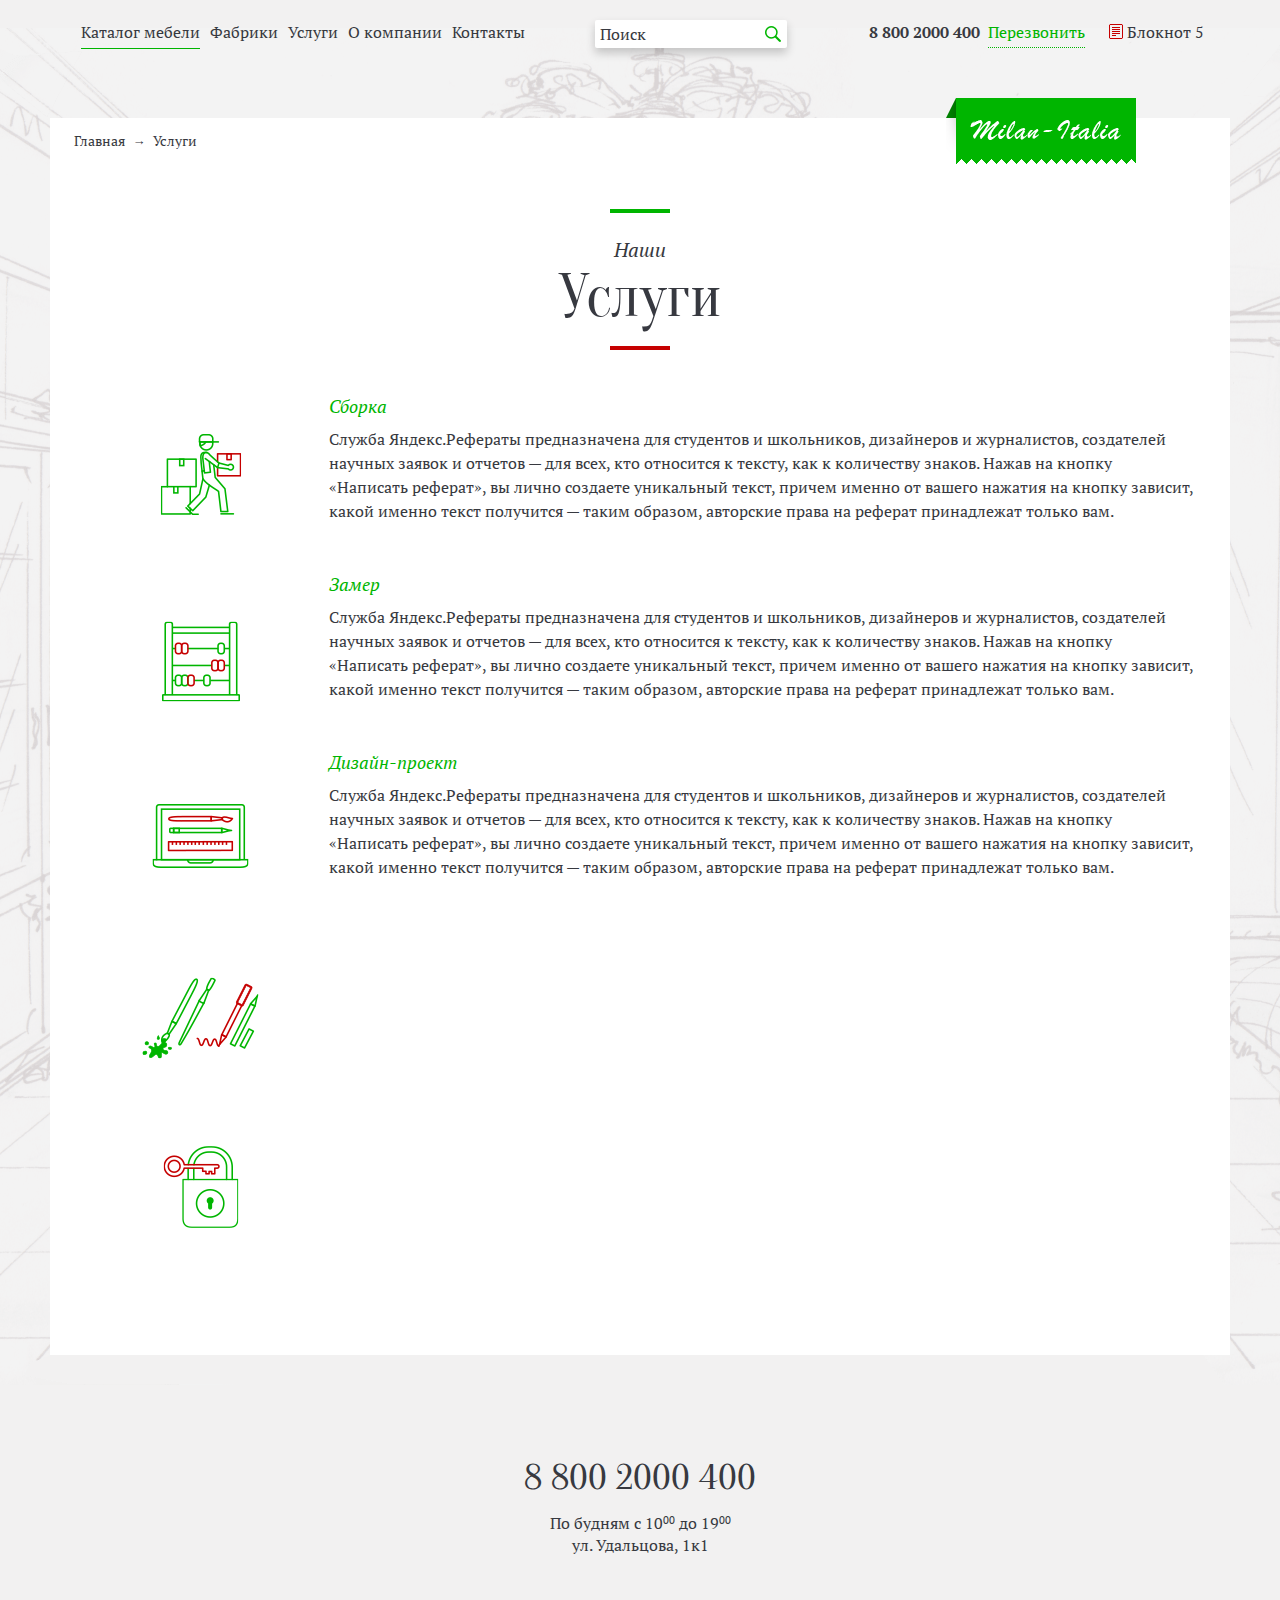
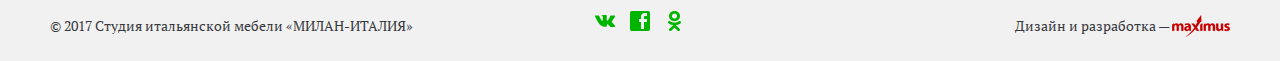
<file: services.html>
<!DOCTYPE html>

<html lang="ru">

<head>

	<meta charset="utf-8">
	<meta http-equiv="X-UA-Compatible" content="IE=edge" >
	<meta name="viewport" content="width=device-width, initial-scale=1.0">
	<meta name="description" content="">
	<link href="https://fonts.googleapis.com/css?family=Oranienbaum" rel="stylesheet">
	<link href="https://fonts.googleapis.com/css?family=PT+Serif:400,700" rel="stylesheet"> 
	<link rel="stylesheet" type="text/css" href="style.css">
	<link rel="stylesheet" type="text/css" href="font-awesome.css">
	<link rel="stylesheet" type="text/css" href="responsive.css">
	<link rel="stylesheet" type="text/css" href="vendors/css/animate.css">
	<link rel="stylesheet" type="text/css" href="slick/slick.css">
	<script type="text/javascript" src="vendors/js/jquery.js"></script>
	<script type="text/javascript" src="slick/slick.js"></script>
	<script type="text/javascript" src="vendors/js/wow.min.js"></script>
	<script type="text/javascript" src="vendors/js/smoothscroll.js"></script>
	<script>new WOW().init();</script>
	<link rel="icon" type="image/png" href="favicon/favicon.ico" sizes="16x16">
	<title>Milan</title>	

</head>

<body>

<div class="wrapper">

	<!-- Header -->

	<header>

		<div class="header">
			
			<div class="row offset-ziro">				

				<div class="col col-1">

					<div class="respmenubtn-box">
								
						<button class="respmenubtn">
							
							<span></span>
							<span></span>
							<span></span>

						</button>

					</div>
					
					<div class="main-nav">

						<ul>
							<li><a href="#" class="active">Каталог мебели</a>
								<button class="show-menu-btn" type="button">
									<i class="fa fa-arrow-circle-down" aria-hidden="true"></i>
								</button>
								<div class="inner-menu">
									<ul class="inner-menu-list catalog-nav">

										<li>
											<a href="#">
												<i class="catalog-icon icon-1"></i>
												<p>Спальни</p>
											</a>
										</li>

										<li>
											<a href="#">
												<i class="catalog-icon icon-2"></i>
												<p>Гостиные</p>											
											</a>
										</li>

										<li>
											<a href="#">
												<i class="catalog-icon icon-3"></i>
												<p>Мягкая мебель</p>											
											</a>
										</li>

										<li>
											<a href="#">
												<i class="catalog-icon icon-4"></i>
												<p>Кухни</p>											
											</a>
										</li>

										<li>
											<a href="#">
												<i class="catalog-icon icon-5"></i>
												<p>Детские</p>											
											</a>
										</li>

										<li>
											<a href="#">
												<i class="catalog-icon icon-6"></i>
												<p>Кабинеты</p>											
											</a>
										</li>

										<li>
											<a href="#">
												<i class="catalog-icon icon-7"></i>
												<p>Стенки</p>											
											</a>
										</li>

										<li>
											<a href="#">
												<i class="catalog-icon icon-8"></i>
												<p>Прихожие</p>											
											</a>
										</li>

										<li>
											<a href="#">
												<i class="catalog-icon icon-9"></i>
												<p>Свет</p>											
											</a>
										</li>

									</ul>
								</div>
							</li>
							<li><a href="#">Фабрики</a>
								<button class="show-menu-btn" type="button">
									<i class="fa fa-arrow-circle-down" aria-hidden="true"></i>
								</button>
								<div class="inner-menu">
									<ul class="inner-menu-list sort-nav">
										<li><a href="#">Все</a></li>
										<li><a href="#" class="active">A</a></li>
										<li><a href="#">B</a></li>
										<li><a href="#">C</a></li>
										<li><a href="#">D</a></li>
										<li><a href="#">E</a></li>
										<li><a href="#">F</a></li>
										<li><a href="#">G</a></li>
										<li><a href="#">H</a></li>
										<li><a href="#">I</a></li>
										<li><a href="#">J</a></li>
										<li><a href="#">K</a></li>
										<li><a href="#">L</a></li>
										<li><a href="#">M</a></li>
										<li><a href="#">N</a></li>
										<li><a href="#">O</a></li>
										<li><a href="#">P</a></li>
										<li><a href="#">Q</a></li>
										<li><a href="#">R</a></li>
										<li><a href="#">S</a></li>
										<li><a href="#">T</a></li>
										<li><a href="#">U</a></li>
										<li><a href="#">V</a></li>
										<li><a href="#">W</a></li>
										<li><a href="#">X</a></li>
										<li><a href="#">Y</a></li>
										<li><a href="#">Z</a></li>
									</ul>
								</div>
							</li>
							<li><a href="#">Услуги</a></li>
							<li><a href="#">О компании</a></li>
							<li><a href="#">Контакты</a></li>

						</ul>

					</div>

				</div>

				<div class="col col-2 search-box">
					
					<div class="search-block">
						<form>						
							<input type="text" placeholder="Поиск">
							<button type="button" class="search-btn"></button>
						</form>
					</div>

				</div>

				<div class="col col-3">

					<button type="button" class="search-btn search-resp-btn"></button>
					
					<a class="header-tel-link" href="tel:88002000400">8 800 2000 400</a>
					<a href="#" class="call-link">Перезвонить</a>
					<a href="#" class="cart"><i class="notepad-icon"></i><span>Блокнот</span> 5</a>

				</div>

			</div>

		</div>
								
	</header>

	<!-- /Header -->

		<!-- Content -->
			<div class="content row">

				<div class="rotate_element"><span class="left-coor"></span></div>

				<div class="main-content">

					<div class="milan">
						<a href="#"><img src="img/milan_logo.png" alt=""></a>
					</div>

					<div class="breadcrumbs-sect">
						
						<ul class="breadcrumbs">							
							<li><a href="">Главная</a></li>
							<li><a href="">Услуги</a></li>
						</ul>

					</div>

					<!-- Услуги -->

					<section>

						<header class="main-h wow fadeInDown">							
							<h3>Наши</h3>
							<h2>Услуги</h2>
						</header>


						<article>
							<div class="article article-two-cols clearfix">
								
								<div class="left">
									
									<div class="img-box">
										<img src="img/service_01.png" alt="" >
									</div>

								</div>

								<div class="right wow fadeInRight">
									
									<h3>Сборка</h3>
									<p>Служба Яндекс.Рефераты предназначена для студентов и школьников, дизайнеров и журналистов, создателей научных заявок и отчетов — для всех, кто относится к тексту, как к количеству знаков. Нажав на кнопку «Написать реферат», вы лично создаете уникальный текст, причем именно от вашего нажатия на кнопку зависит, какой именно текст получится — таким образом, авторские права на реферат принадлежат только вам.</p>

								</div>

							</div>
						</article>

						<article>
							<div class="article article-two-cols clearfix">
								
								<div class="left">
									
									<div class="img-box">
										<img src="img/service_02.png" alt="" >
									</div>

								</div>

								<div class="right wow fadeInRight">
									
									<h3>Замер</h3>
									<p>Служба Яндекс.Рефераты предназначена для студентов и школьников, дизайнеров и журналистов, создателей научных заявок и отчетов — для всех, кто относится к тексту, как к количеству знаков. Нажав на кнопку «Написать реферат», вы лично создаете уникальный текст, причем именно от вашего нажатия на кнопку зависит, какой именно текст получится — таким образом, авторские права на реферат принадлежат только вам.</p>

								</div>

							</div>
						</article>

						<article>
							<div class="article article-two-cols clearfix">
								
								<div class="left">
									
									<div class="img-box">
										<img src="img/service_03.png" alt="" >
									</div>

								</div>

								<div class="right wow fadeInRight">
									
									<h3>Дизайн-проект</h3>
									<p>Служба Яндекс.Рефераты предназначена для студентов и школьников, дизайнеров и журналистов, создателей научных заявок и отчетов — для всех, кто относится к тексту, как к количеству знаков. Нажав на кнопку «Написать реферат», вы лично создаете уникальный текст, причем именно от вашего нажатия на кнопку зависит, какой именно текст получится — таким образом, авторские права на реферат принадлежат только вам.</p>

								</div>

							</div>
						</article>

						<article>
							<div class="article article-two-cols clearfix">
								
								<div class="left">
									
									<div class="img-box">
										<img src="img/service_04.png" alt="" >
									</div>

								</div>

								<div class="right wow fadeInRight">
									
									<h3>Реставрация мебели</h3>
									<p>Служба Яндекс.Рефераты предназначена для студентов и школьников, дизайнеров и журналистов, создателей научных заявок и отчетов — для всех, кто относится к тексту, как к количеству знаков. Нажав на кнопку «Написать реферат», вы лично создаете уникальный текст, причем именно от вашего нажатия на кнопку зависит, какой именно текст получится — таким образом, авторские права на реферат принадлежат только вам.</p>

								</div>

							</div>
						</article>

						<article>
							<div class="article article-two-cols clearfix">
								
								<div class="left">
									
									<div class="img-box">
										<img src="img/service_05.png" alt="" >
									</div>

								</div>

								<div class="right wow fadeInRight">
									
									<h3>Хранения мебели</h3>
									<p>Служба Яндекс.Рефераты предназначена для студентов и школьников, дизайнеров и журналистов, создателей научных заявок и отчетов — для всех, кто относится к тексту, как к количеству знаков. Нажав на кнопку «Написать реферат», вы лично создаете уникальный текст, причем именно от вашего нажатия на кнопку зависит, какой именно текст получится — таким образом, авторские права на реферат принадлежат только вам.</p>

								</div>

							</div>
						</article>


					</section>

					<!-- /Услуги -->

				</div>

			</div>
		<!-- /Content -->

		<!-- Footer -->

		<footer>
			
			<div class="footer">
				
				<div class="row">
					
					<div class="contacts">						
						<a href="tel:88002000400" class="tel-link">8 800 2000 400</a>
						<p>По будням с 10<sup>00</sup> до 19<sup>00</sup><br /> ул. Удальцова, 1к1</p>
					</div>

					<div class="offset-ziro">
						
						<div class="col col-1">							
							<p>© 2017 Студия итальянской мебели «МИЛАН-ИТАЛИЯ»</p>
						</div>

						<div class="col col-2">
							
							<ul class="soc-list">
								<li><a href="#" class="vk"></a></li>
								<li><a href="#" class="fb"></a></li>
								<li><a href="#" class="ok"></a></li>
							</ul>

						</div>

						<div class="col col-3">							
							<p>Дизайн и разработка — <a href="#" class="maximus-studio"><img src="img/maximus.png" alt="" /></a></p>
						</div>

					</div>

				</div>

			</div>			

		</footer>

		<!-- /Footer -->

		<script src="js/scripts.js"></script>

		<script type="text/javascript">

			$(".promo-slider").on('afterChange', function(event, slick, currentSlide, nextSlide){

			  $(".promo-slider-box .discounts .slide-discount").fadeOut(100);

			  $(".promo-slider-box .discounts .slide-discount:eq("+ currentSlide +")").fadeIn(200);

			});

			$(".promo-slider").slick({
				slidesToShow: 1,
				slidesToScroll: 1,
				arrows: true,
				fade: true,
				dots: false
			});

		</script>
	
	</div>

</body>
</html>
</file>
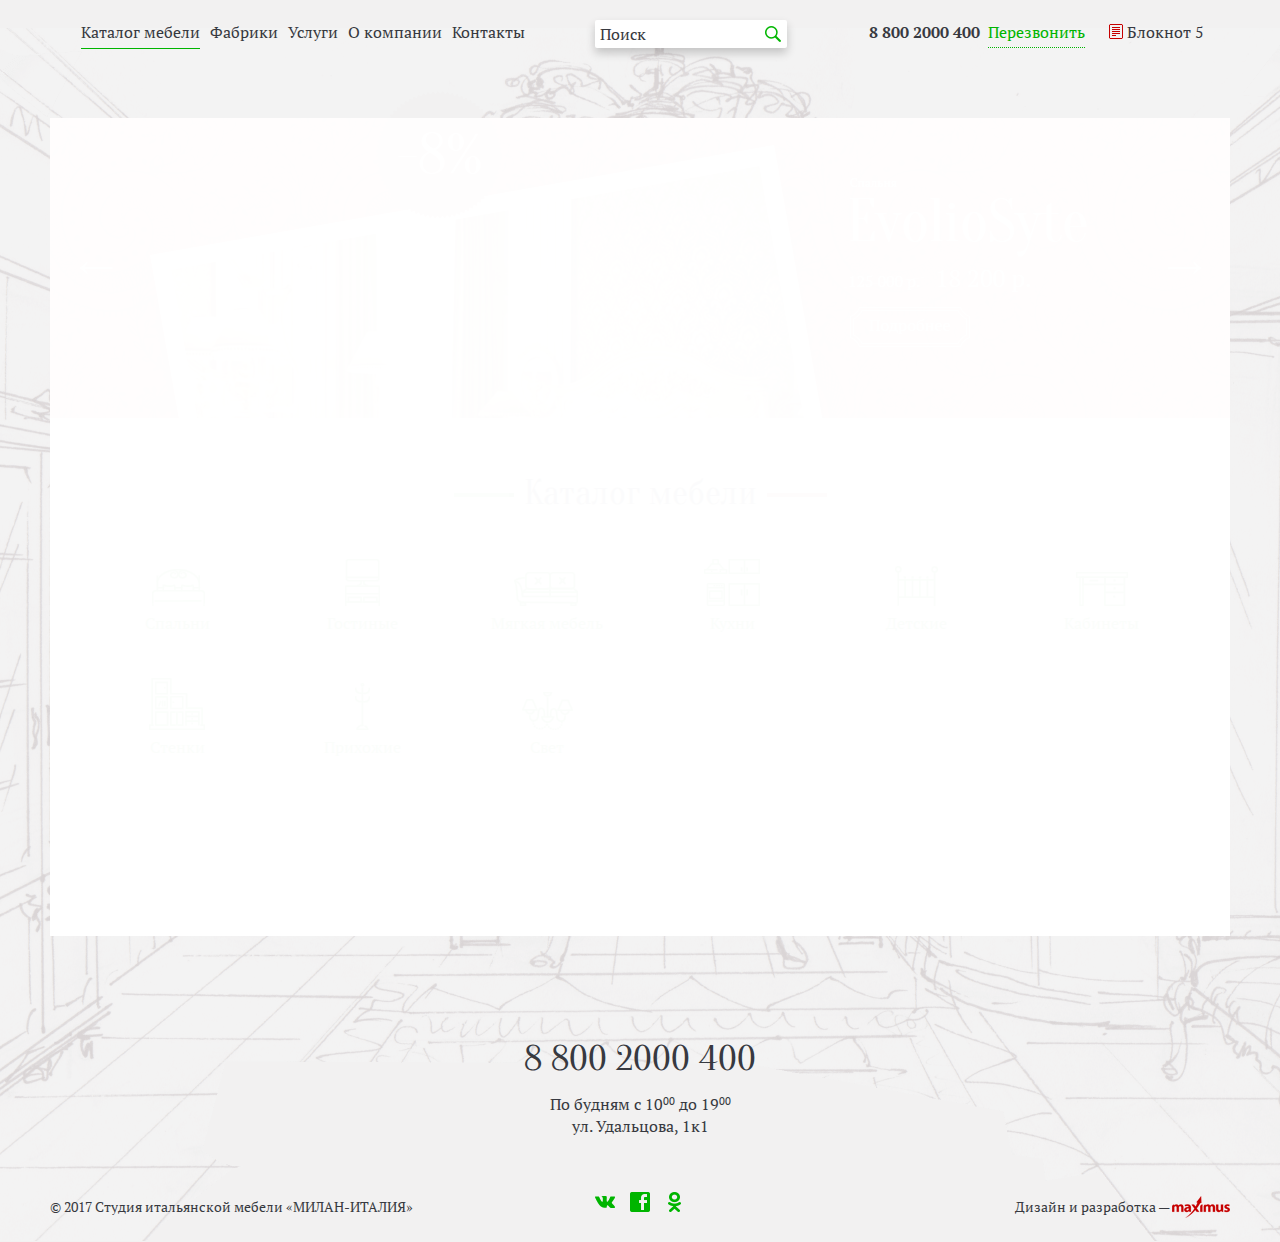
<file: test_page.html>
<!DOCTYPE html>

<html lang="ru">

<head>

	<meta charset="utf-8">
	<meta http-equiv="X-UA-Compatible" content="IE=edge" >
	<meta name="viewport" content="width=device-width, initial-scale=1.0">
	<meta name="description" content="">
	<link href="https://fonts.googleapis.com/css?family=Oranienbaum" rel="stylesheet">
	<link href="https://fonts.googleapis.com/css?family=PT+Serif:400,700" rel="stylesheet"> 
	<link rel="stylesheet" type="text/css" href="style.css">
	<link rel="stylesheet" type="text/css" href="font-awesome.css">
	<link rel="stylesheet" type="text/css" href="responsive.css">
	<link rel="stylesheet" type="text/css" href="vendors/css/animate.css">
	<link rel="stylesheet" type="text/css" href="slick/slick.css">
	<link rel="stylesheet" href="vendors/css/jquery.mCustomScrollbar.css">
	<script type="text/javascript" src="vendors/js/jquery.js"></script>
	<script type="text/javascript" src="slick/slick.js"></script>
	<script type="text/javascript" src="vendors/js/wow.min.js"></script>
	<script type="text/javascript" src="vendors/js/smoothscroll.js"></script>
	<script src="vendors/js/jquery.mCustomScrollbar.concat.min.js"></script>
	<script>new WOW().init();</script>
	<link rel="icon" type="image/png" href="favicon/favicon.ico" sizes="16x16">
	<title>Milan</title>

</head>

<body>

<div class="wrapper">

	<!-- Header -->

	<header>

		<div class="header">
			
			<div class="row offset-ziro">				

				<div class="col col-1">

					<div class="respmenubtn-box">
								
						<button class="respmenubtn">
							
							<span></span>
							<span></span>
							<span></span>

						</button>

					</div>
					
					<div class="main-nav">

						<ul>

							<li><a href="#" class="active" data-item-name="link_1">Каталог мебели</a>
								<button class="show-menu-btn" type="button">
									<i class="fa fa-arrow-circle-down" aria-hidden="true"></i>
								</button>
							</li>
							<li><a href="#" data-item-name="link_2">Фабрики</a>
								<button class="show-menu-btn" type="button">
									<i class="fa fa-arrow-circle-down" aria-hidden="true"></i>
								</button>
							</li>
							<li><a href="#">Услуги</a></li>
							<li><a href="#">О компании</a></li>
							<li><a href="#">Контакты</a></li>

						</ul>

						<div class="inners-navs-block">

							<div class="inner-menu" data-inner-menu-name="link_1">
								<ul class="inner-menu-list catalog-nav">
									<li>
										<a href="#">
											<div class="icon-box">
												<div class="icon">
													<img src="img/catalog_icons/catalog_icon_01.png" alt="">
												</div>
												<div class="icon-hover">
													<img src="img/catalog_icons/catalog_icon_01_hover.png" alt="">
												</div>
											</div>
											<p>Спальни</p>
										</a>
									</li>
									<li>
										<a href="#">
											<div class="icon-box">
												<div class="icon">
													<img src="img/catalog_icons/catalog_icon_02.png" alt="">
												</div>
												<div class="icon-hover">
													<img src="img/catalog_icons/catalog_icon_02_hover.png" alt="">
												</div>
											</div>
											<p>Гостиные</p>											
										</a>
									</li>
									<li>
										<a href="#">
											<div class="icon-box">
												<div class="icon">
													<img src="img/catalog_icons/catalog_icon_03.png" alt="">
												</div>
												<div class="icon-hover">
													<img src="img/catalog_icons/catalog_icon_03_hover.png" alt="">
												</div>
											</div>
											<p>Мягкая мебель</p>											
										</a>
									</li>
									<li>
										<a href="#">
											<div class="icon-box">
												<div class="icon">
													<img src="img/catalog_icons/catalog_icon_04.png" alt="">
												</div>
												<div class="icon-hover">
													<img src="img/catalog_icons/catalog_icon_04_hover.png" alt="">
												</div>
											</div>
											<p>Кухни</p>					
										</a>
									</li>
									<li>
										<a href="#">
											<div class="icon-box">
												<div class="icon">
													<img src="img/catalog_icons/catalog_icon_05.png" alt="">
												</div>
												<div class="icon-hover">
													<img src="img/catalog_icons/catalog_icon_05_hover.png" alt="">
												</div>
											</div>
											<p>Детские</p>											
										</a>
									</li>
									<li>
										<a href="#">
											<div class="icon-box">
												<div class="icon">
													<img src="img/catalog_icons/catalog_icon_06.png" alt="">
												</div>
												<div class="icon-hover">
													<img src="img/catalog_icons/catalog_icon_06_hover.png" alt="">
												</div>
											</div>
											<p>Кабинеты</p>											
										</a>
									</li>
									<li>
										<a href="#">
											<div class="icon-box">
												<div class="icon">
													<img src="img/catalog_icons/catalog_icon_07.png" alt="">
												</div>
												<div class="icon-hover">
													<img src="img/catalog_icons/catalog_icon_07_hover.png" alt="">
												</div>
											</div>
											<p>Стенки</p>											
										</a>
									</li>
									<li>
										<a href="#">
											<div class="icon-box">
												<div class="icon">
													<img src="img/catalog_icons/catalog_icon_08.png" alt="">
												</div>
												<div class="icon-hover">
													<img src="img/catalog_icons/catalog_icon_08_hover.png" alt="">
												</div>
											</div>
											<p>Прихожие</p>											
										</a>
									</li>
									<li>
										<a href="#">
											<div class="icon-box">
												<div class="icon">
													<img src="img/catalog_icons/catalog_icon_09.png" alt="">
												</div>
												<div class="icon-hover">
													<img src="img/catalog_icons/catalog_icon_09_hover.png" alt="">
												</div>
											</div>
											<p>Свет</p>											
										</a>
									</li>
								</ul>
							</div>

							<div class="inner-menu" data-inner-menu-name="link_2">
								<ul class="inner-menu-list sort-nav">
									<li><a href="#">Все</a></li>
									<li><a href="#" class="active">A</a></li>
									<li><a href="#">B</a></li>
									<li><a href="#">C</a></li>
									<li><a href="#">D</a></li>
									<li><a href="#">E</a></li>
									<li><a href="#">F</a></li>
									<li><a href="#">G</a></li>
									<li><a href="#">H</a></li>
									<li><a href="#">I</a></li>
									<li><a href="#">J</a></li>
									<li><a href="#">K</a></li>
									<li><a href="#">L</a></li>
									<li><a href="#">M</a></li>
									<li><a href="#">N</a></li>
									<li><a href="#">O</a></li>
									<li><a href="#">P</a></li>
									<li><a href="#">Q</a></li>
									<li><a href="#">R</a></li>
									<li><a href="#">S</a></li>
									<li><a href="#">T</a></li>
									<li><a href="#">U</a></li>
									<li><a href="#">V</a></li>
									<li><a href="#">W</a></li>
									<li><a href="#">X</a></li>
									<li><a href="#">Y</a></li>
									<li><a href="#">Z</a></li>
								</ul>
							</div>

						</div>

					</div>

				</div>

				<div class="col col-2 search-box">
					
					<div class="search-block">
						<form>						
							<input type="text" placeholder="Поиск">
							<button type="button" class="search-btn"></button>
						</form>
					</div>

				</div>

				<div class="col col-3">

					<button type="button" class="search-btn search-resp-btn"></button>
					
					<a class="header-tel-link" href="tel:88002000400">8 800 2000 400</a>
					<a href="#" class="call-link show_popup" data-popup-name="popup_1">Перезвонить</a>
					<a href="#" class="cart"><i class="notepad-icon"></i><span>Блокнот</span> 5</a>

				</div>

			</div>

		</div>
								
	</header>

	<!-- /Header -->

	<!-- Popups -->

		<div class="popup-block scroll">
			
			<div class="popup-bg"></div>

			<div class="popup callback-popup clearfix" data-popup-name="popup_1">

				<div class="top_block">
					<button type="button" class="close-popup"></button>
				</div>

				<div class="popup-content">
					<h2 class="popup-h"><span>Заказ обратного<br /> звонка<span></h2>
					<div class="popup-form">
						<form>
							<div class="input-block">
								<input type="tel" placeholder="+8 000 000 00 00">
							</div>
							<div class="input-block">
								<button type="submit" class="submit-btn">Перезвоните мне</button>
							</div>
						</form>
					</div>
				</div>

			</div>

		</div>

	<!-- /Popups -->

	<style>
		
	section {
		opacity: .01;
	}

	.main-content {
		background: transparent;
	}

	</style>

		<!-- Content -->
			<div class="content row">

				<div class="rotate_element"><span class="left-coor"></span></div>

				<div class="main-content">

					<!-- Promo Slider Section - Main Page Section 1 -->
					
					<section class="promo-section">

						<div class="promo-slider-box">
						
							<div class="discounts"></div>

							<div class="promo-slider wow fadeIn">
								
								<a href="#" class="slide">

									<img class="slide-photo" src="slides/slide_photo.jpg" alt="">

									<img class="slide-photo_resp" src="slides/slide_photo_resp.jpg" alt="">

									<div class="slide-discount">									
										<p>-8%</p>
									</div>

								</a>

								<a href="#" class="slide">

									<div class="slide-discount">									
										<p>-9%</p>
									</div>

									<img class="slide-photo" src="slides/slide_photo.jpg" alt="">

									<img class="slide-photo_resp" src="slides/slide_photo_resp.jpg" alt="">

								</a>

								<a href="#" class="slide">

									<div class="slide-discount">									
										<p>-20%</p>
									</div>

									<img class="slide-photo" src="slides/slide_photo.jpg" alt="">

									<img class="slide-photo_resp" src="slides/slide_photo_resp.jpg" alt="">

								</a>

							</div>

						</div>

					</section>

					<!-- /Promo Slider Section - Main Page Section 1 -->

					<!-- Catalog Section - Main Page Section 2 -->

					<section>

						<header>							
							<h2>Каталог мебели</h2>
						</header>

						<div class="catalog-nav-box main-page">
							
							<ul class="catalog-nav wow fadeIn">

									<li>
										<a href="#">
											<div class="icon-box">
												<div class="icon">
													<img src="img/catalog_icons/catalog_icon_01.png" alt="">
												</div>
												<div class="icon-hover">
													<img src="img/catalog_icons/catalog_icon_01_hover.png" alt="">
												</div>
											</div>
											<p>Спальни</p>
										</a>
									</li>

									<li>
										<a href="#">
											<div class="icon-box">
												<div class="icon">
													<img src="img/catalog_icons/catalog_icon_02.png" alt="">
												</div>
												<div class="icon-hover">
													<img src="img/catalog_icons/catalog_icon_02_hover.png" alt="">
												</div>
											</div>
											<p>Гостиные</p>											
										</a>
									</li>

									<li>
										<a href="#">
											<div class="icon-box">
												<div class="icon">
													<img src="img/catalog_icons/catalog_icon_03.png" alt="">
												</div>
												<div class="icon-hover">
													<img src="img/catalog_icons/catalog_icon_03_hover.png" alt="">
												</div>
											</div>
											<p>Мягкая мебель</p>											
										</a>
									</li>

									<li>
										<a href="#">
											<div class="icon-box">
												<div class="icon">
													<img src="img/catalog_icons/catalog_icon_04.png" alt="">
												</div>
												<div class="icon-hover">
													<img src="img/catalog_icons/catalog_icon_04_hover.png" alt="">
												</div>
											</div>
											<p>Кухни</p>					
										</a>
									</li>

									<li>
										<a href="#">
											<div class="icon-box">
												<div class="icon">
													<img src="img/catalog_icons/catalog_icon_05.png" alt="">
												</div>
												<div class="icon-hover">
													<img src="img/catalog_icons/catalog_icon_05_hover.png" alt="">
												</div>
											</div>
											<p>Детские</p>											
										</a>
									</li>

									<li>
										<a href="#">
											<div class="icon-box">
												<div class="icon">
													<img src="img/catalog_icons/catalog_icon_06.png" alt="">
												</div>
												<div class="icon-hover">
													<img src="img/catalog_icons/catalog_icon_06_hover.png" alt="">
												</div>
											</div>
											<p>Кабинеты</p>											
										</a>
									</li>

									<li>
										<a href="#">
											<div class="icon-box">
												<div class="icon">
													<img src="img/catalog_icons/catalog_icon_07.png" alt="">
												</div>
												<div class="icon-hover">
													<img src="img/catalog_icons/catalog_icon_07_hover.png" alt="">
												</div>
											</div>
											<p>Стенки</p>											
										</a>
									</li>

									<li>
										<a href="#">
											<div class="icon-box">
												<div class="icon">
													<img src="img/catalog_icons/catalog_icon_08.png" alt="">
												</div>
												<div class="icon-hover">
													<img src="img/catalog_icons/catalog_icon_08_hover.png" alt="">
												</div>
											</div>
											<p>Прихожие</p>											
										</a>
									</li>

									<li>
										<a href="#">
											<div class="icon-box">
												<div class="icon">
													<img src="img/catalog_icons/catalog_icon_09.png" alt="">
												</div>
												<div class="icon-hover">
													<img src="img/catalog_icons/catalog_icon_09_hover.png" alt="">
												</div>
											</div>
											<p>Свет</p>											
										</a>
									</li>

								</ul>

						</div>

					</section>

					<!-- /Catalog Section - Main Page Section 2 -->

				</div>

			</div>
		<!-- /Content -->

		<!-- Footer -->

		<footer>
			
			<div class="footer">
				
				<div class="row">
					
					<div class="contacts">						
						<a href="tel:88002000400" class="tel-link">8 800 2000 400</a>
						<p>По будням с 10<sup>00</sup> до 19<sup>00</sup><br /> ул. Удальцова, 1к1</p>
					</div>

					<div class="offset-ziro">
						
						<div class="col col-1">							
							<p>© 2017 Студия итальянской мебели «МИЛАН-ИТАЛИЯ»</p>
						</div>

						<div class="col col-2">
							
							<ul class="soc-list">
								<li><a href="#" class="vk"></a></li>
								<li><a href="#" class="fb"></a></li>
								<li><a href="#" class="ok"></a></li>
							</ul>

						</div>

						<div class="col col-3">							
							<p>Дизайн и разработка — <a href="#" class="maximus-studio"><img src="img/maximus.png" alt="" /></a></p>
						</div>

					</div>

				</div>

			</div>			

		</footer>

		<!-- /Footer -->

		<script src="js/scripts.js"></script>

		<script type="text/javascript">

			(function($){

				$(window).on("load",function(){

					$(".scroll").mCustomScrollbar();

				});

			})(jQuery);

			$(".promo-slider").on('afterChange', function(event, slick, currentSlide, nextSlide){

			  $(".promo-slider-box .discounts .slide-discount").fadeOut(100);

			  $(".promo-slider-box .discounts .slide-discount:eq("+ currentSlide +")").fadeIn(200);

			});

			$(".promo-slider").slick({
				slidesToShow: 1,
				slidesToScroll: 1,
				arrows: true,
				// fade: true,
				dots: false
			});

		</script>
	
	</div>

</body>
</html>
</file>
<file: style.css>
@charset "utf-8";

/*-------------------------------------------*/
/* BASIC SETUP */
/*-------------------------------------------*/

* {
    margin: 0;
    padding: 0;
    -webkit-box-sizing: border-box;
    -moz-box-sizing: border-box;
    box-sizing: border-box;
}

html {
    padding: 0;
    color: #000000;
    font-size: 13px;
    line-height: 21px;
}


html,
body {
    min-height: 100%;
    min-width: 100%;
}

body {
    font-size: 15px;
    line-height: 20px;
    color: #333333;
    background-color: rgb(242, 241, 241);
}


.wrapper {
    min-height: 100%;
    min-width: 100%;
    position: relative;
    z-index: 2;
    background-color: rgb(242, 241, 241);
    background-image: url(img/site_bg.png);
    background-repeat: no-repeat;
    background-position: center top;
}


.content {
    position: relative;
    height: 100%;
    min-height: 100%;
    min-width: 100%;
    z-index: 2;
    background: rgba(255, 255, 255, 1);
}

.content.row {
    min-width: auto;
    margin-top: 34px;
}

.rotate_element {
    display: block;
    width: 100%;
    height: 100%;
    position: absolute;
    top: 0;
    left: 0;
    opacity: .01;
    background: rgba(247, 246, 246, 1);
    -webkit-box-shadow: 0 5px 15px 0 rgba(0, 0, 0, .15);
    -moz-box-shadow: 0 5px 15px 0 rgba(0, 0, 0, .15);
    box-shadow: 0 5px 15px 0 rgba(0, 0, 0, .15);

    -webkit-transition-property: opacity;
    -webkit-transition-duration: .3s;
    -webkit-transition-timing-function: ease;

    -moz-transition-property: opacity;
    -moz-transition-duration: .3s;
    -moz-transition-timing-function: ease;

    -ms-transition-property: opacity;
    -ms-transition-duration: .3s;
    -ms-transition-timing-function: ease;

    -o-transition-property: opacity;
    -o-transition-duration: .3s;
    -o-transition-timing-function: ease;

    transition-property: opacity;
    transition-duration: .3s;
    transition-timing-function: ease;
}

.rotate_element .left-coor {
    position: absolute;
    top: 0;
    left: 0;
    width: 1px;
    height: 1px;
}

.rotate_element.show_shape {
    opacity: 1;
}

.main-content {
    background: rgba(255, 255, 255, 1);
    position: relative;
    z-index: 2;
    margin: 50px 0 0 0;
    padding: 0 0 55px 0;
}

.main-content section {
    padding: 45px 7% 20px 7%;
}

.main-content section:last-child {
    padding-bottom: 40px;
}

.clearfix:after {
    content: "."; 
    display: block; 
    height: 0; 
    clear: both; 
    visibility: hidden;
}

.clearfix {display: inline-block;}

* html .clearfix {height: 1%;}
.clearfix {display: block;}

* html .clearfix             { zoom: 1; }
*:first-child+html .clearfix { zoom: 1; }



::-webkit-input-placeholder {color: #373940;}
::-moz-placeholder          {color: #373940;}
:-moz-placeholder           {color: #373940;}
:-ms-input-placeholder      {color: #373940;}

input,
textarea,
button,
select,
a,
img {
    outline: none;
}

select {
    -webkit-appearance: none;
    appearance: none;
    text-indent: 0.01px;
    text-overflow: "";
}

*::-ms-expand { display: none; }

input::-webkit-input-placeholder       {opacity: 1; transition: opacity .3s ease;}
input::-moz-placeholder                {opacity: 1; transition: opacity .3s ease;}
input:-moz-placeholder                 {opacity: 1; transition: opacity .3s ease;}
input:-ms-input-placeholder            {opacity: 1; transition: opacity .3s ease;}
input:focus::-webkit-input-placeholder {opacity: 0; transition: opacity .3s ease;}
input:focus::-moz-placeholder          {opacity: 0; transition: opacity .3s ease;}
input:focus:-moz-placeholder           {opacity: 0; transition: opacity .3s ease;}
input:focus:-ms-input-placeholder      {opacity: 0; transition: opacity .3s ease;}

textarea::-webkit-input-placeholder       {opacity: 1; transition: opacity .3s ease;}
textarea::-moz-placeholder                {opacity: 1; transition: opacity .3s ease;}
textarea:-moz-placeholder                 {opacity: 1; transition: opacity .3s ease;}
textarea:-ms-input-placeholder            {opacity: 1; transition: opacity .3s ease;}
textarea:focus::-webkit-input-placeholder {opacity: 0; transition: opacity .3s ease;}
textarea:focus::-moz-placeholder          {opacity: 0; transition: opacity .3s ease;}
textarea:focus:-moz-placeholder           {opacity: 0; transition: opacity .3s ease;}
textarea:focus:-ms-input-placeholder      {opacity: 0; transition: opacity .3s ease;}

input::-webkit-outer-spin-button,
input::-webkit-inner-spin-button {
    -webkit-appearance: none;
    margin: 0;
}

input[type='number'] {
    -moz-appearance: textfield;
}

.animation-delay-onload {
    -webkit-animation-delay: 1s;
    -moz-animation-delay: 1s;
    -o-animation-delay: 1s;
    animation-delay: 1s;
}

.animation-delay {
    -webkit-animation-delay: .3s;
    -moz-animation-delay: .3s;
    -o-animation-delay: .3s;
    animation-delay: .3s;
}

/*-------------------------------------------*/
/* ----- DEFAULT STYLES ------ */
/*-------------------------------------------*/

h1 {
    font-family: "PT Serif", Arial, Verdana, serif;
    font-size: 25px;
    line-height: 35px;
    font-weight: normal;
    font-style: italic;
    color: #00b500;
    padding: 5px 0;
}

h2 {
    font-family: "PT Serif", Arial, Verdana, serif;
    font-size: 18px;
    line-height: 25px;
    font-weight: normal;
    font-style: italic;
    color: #00b500;
    padding: 24px 0 0 0;
}

header h2 {
    font-family: "Oranienbaum", Arial, Verdana, serif;
    font-size: 36px;
    line-height: 60px;
    font-weight: normal;
    font-style: normal;
    color: #373940;
    text-align: center;
    padding: 0;
}

header h2:before {
    display: inline-block;
    vertical-align: middle;
    content: "";
    margin: 0 10px 0 0;
    width: 60px;
    height: 4px;
    background: rgba(0, 181, 0, 1);
}

header h2:after {
    display: inline-block;
    vertical-align: middle;
    content: "";
    margin: 0 0 0 10px;
    width: 60px;
    height: 4px;
    background: rgba(198, 0, 0, 1);
}

header.main-h {
    display: block;
    margin: 20px auto;
}

.breadcrumbs-sect + section {
    padding-top: 3px;
}

.breadcrumbs-sect + section header.main-h {
    margin-top: 0;
}

header.main-h:before {
    display: block;
    content: "";
    margin: 0 auto 19px auto;
    width: 60px;
    height: 4px;
    background: rgba(0, 181, 0, 1);
}

header.main-h:after {
    display: block;
    content: "";
    margin: 19px auto 0 auto;
    width: 60px;
    height: 4px;
    background: rgba(198, 0, 0, 1);
}

header.main-h h2:before, 
header.main-h h2:after {
    display: none;
}

header.main-h h2 {
    font-family: "Oranienbaum", Arial, Verdana, serif;
    font-size: 60px;
    line-height: 60px;
    font-weight: normal;
    font-style: normal;
    color: #373940;
    text-align: center;
    padding: 0;
}

h3 {
    font-family: "PT Serif", Arial, Verdana, serif;
    font-size: 20px;
    line-height: 30px;
    font-weight: normal;
    font-style: italic;
    color: #00b500;
}

header.main-h h3 {
    font-style: italic;
    color: #373940;
}

header h3 {
    text-align: center;
    line-height: 32px;
    line-height: 35px;
    color: #373940;
}

h5 {
    font-family: "PT Serif", Arial, Verdana, serif;
    font-size: 18px;
    line-height: 24px;
    font-weight: 400;
    font-style: italic;
    color: #00b500;
    padding: 3px 0;
}

p {
    font-family: "PT Serif", Arial, Verdana, serif;
    font-size: 16px;
    line-height: 24px;
    font-weight: 400;
    color: #373940;
    padding: 12px 0;
}

ol {
    padding: 8px 0 10px 0;
}

ol li {
    display: table;
    width: 100%;
    font-family: "PT Serif", Arial, Verdana, serif;
    font-size: 16px;
    line-height: 22px;
    font-weight: 400;
    color: #373940;
    padding: 3px 0;
}

ol li:before {
    display: table-cell;
    vertical-align: top;
    content: "";
    width: 22px;
    background-image: url(img/checkout_icon.png);
    background-position: 3px 6px;
    background-repeat: no-repeat;
}

ol.num-mark li:before {
    display: none;
}

ol.num-mark li span.num-item {
    display: table-cell;
    vertical-align: top;
    content: "";
    width: 22px;
    font-family: "PT Serif", Arial, Verdana, serif;
    font-size: 16px;
    line-height: 22px;
    font-weight: 700;
    color: #c60000;
}

li {
    list-style: none;
}

a {
    font-family: "PT Serif", Arial, Verdana, serif;
    font-size: 16px;
    line-height: 16px;
    font-weight: 400;
    color: #373940;
    margin: 3px 0;
    text-decoration: none;
    outline: none;

    -webkit-transition-property: color;
    -webkit-transition-duration: .3s;
    -webkit-transition-timing-function: ease;

    -moz-transition-property: color;
    -moz-transition-duration: .3s;
    -moz-transition-timing-function: ease;

    -ms-transition-property: color;
    -ms-transition-duration: .3s;
    -ms-transition-timing-function: ease;

    -o-transition-property: color;
    -o-transition-duration: .3s;
    -o-transition-timing-function: ease;

    transition-property: color;
    transition-duration: .3s;
    transition-timing-function: ease;
}

a:link,
a:visited {
    color: #373940;
}

a.active,
a:active {
    color: #00b500;
}

a:hover {
    color: #00b500;
}

img {
    outline: none;
    border: 0 solid transparent;
    border-width: 0;
}

button:hover,
button:active,
a:hover,
a:active {
    -webkit-tap-highlight-color: rgba(0,0,0,0); 
    -webkit-tap-highlight-color: transparent;
}

.checkbox-block {
    position: relative;
}

input[type=checkbox] {
    width: 1px;
    height: 1px;
    z-index: -1;
    opacity: 0;
    position: absolute;
    top: 0;
    left: 0;
}

input[type=checkbox] + label {
    display: inline-block;
    vertical-align: top;
    position: relative;
    font-family: "PT Serif", Arial, Verdana, serif;
    font-size: 16px;
    line-height: 24px;
    font-weight: 400;
    color: #373940;
    padding: 0 0 0 25px;
}

input[type=checkbox] + label:before {
    display: block;
    content: "";
    width: 17px;
    height: 14px;
    position: absolute;
    top: 50%;
    left: 0;
    margin-top: -7px;
    background-color: transparent;
    background-image: url(img/checkbox_sprite.png);
    background-repeat: no-repeat;
    background-position: 0 -1px;
}

input[type=checkbox]:checked + label:before {
    background-position: 0 -26px;
}

input[type=radio] {
    width: 1px;
    height: 1px;
    z-index: -1;
    opacity: 0;
}

input[type=radio] + label {
    display: inline-block;
    vertical-align: top;
    position: relative;
    font-family: "PT Serif", Arial, Verdana, serif;
    font-size: 16px;
    line-height: 24px;
    font-weight: 400;
    color: #373940;
    padding: 0 0 0 25px;
}

input[type=radio] + label:before {
    display: block;
    content: "";
    width: 14px;
    height: 15px;
    position: absolute;
    top: 5px;
    left: 0;
    background-color: transparent;
    background-image: url(img/radio_btn_sprite.png);
    background-repeat: no-repeat;
    background-position: 0 -24px;
}

input[type=radio]:checked + label:before {
    background-position: 0 1px;
}

.green-btn {
    display: block;
    width: 120px;
    cursor: pointer;
    margin: 20px auto;
    padding: 6px 5px 10px 5px;
    position: relative;
    font-family: "PT Serif", Arial, Verdana, serif;
    font-size: 16px;
    line-height: 24px;
    font-weight: 400;
    color: #00b500;
    text-align: center;
    background-color: transparent;
    border: 1px solid transparent;

    -webkit-transition-property: color;
    -webkit-transition-duration: .3s;
    -webkit-transition-timing-function: ease;

    -moz-transition-property: color;
    -moz-transition-duration: .3s;
    -moz-transition-timing-function: ease;

    -ms-transition-property: color;
    -ms-transition-duration: .3s;
    -ms-transition-timing-function: ease;

    -o-transition-property: color;
    -o-transition-duration: .3s;
    -o-transition-timing-function: ease;

    transition-property: color;
    transition-duration: .3s;
    transition-timing-function: ease;
}

.green-btn:before {
    display: block;
    content: "";
    width: 100%;
    height: 100%;
    opacity: 1;
    position: absolute;
    top: 0;
    left: 0;
    background-image: url(img/green_btn_bg.png);
    background-repeat: no-repeat;
    background-position: 0 0;
    background-size: 100%;

    -webkit-transition-property: opacity;
    -webkit-transition-duration: .3s;
    -webkit-transition-timing-function: ease;

    -moz-transition-property: opacity;
    -moz-transition-duration: .3s;
    -moz-transition-timing-function: ease;

    -ms-transition-property: opacity;
    -ms-transition-duration: .3s;
    -ms-transition-timing-function: ease;

    -o-transition-property: opacity;
    -o-transition-duration: .3s;
    -o-transition-timing-function: ease;

    transition-property: opacity;
    transition-duration: .3s;
    transition-timing-function: ease;
}

.green-btn:after {
    display: block;
    content: "";
    width: 100%;
    height: 100%;
    opacity: 0;
    position: absolute;
    top: 0;
    left: 0;
    background-image: url(img/green_btn_bg.png);
    background-repeat: no-repeat;
    background-position: 0 -50px;
    background-size: 100%;

    -webkit-transition-property: opacity;
    -webkit-transition-duration: .3s;
    -webkit-transition-timing-function: ease;

    -moz-transition-property: opacity;
    -moz-transition-duration: .3s;
    -moz-transition-timing-function: ease;

    -ms-transition-property: opacity;
    -ms-transition-duration: .3s;
    -ms-transition-timing-function: ease;

    -o-transition-property: opacity;
    -o-transition-duration: .3s;
    -o-transition-timing-function: ease;

    transition-property: opacity;
    transition-duration: .3s;
    transition-timing-function: ease;
}

.green-btn:link,
.green-btn:visited {
    color: #00b500;
}

.green-btn.active,
.green-btn:active {
    color: #c60000;
}

.green-btn:hover {
    color: #c60000;
}

.green-btn:hover:before {
    opacity: 0;
}

.green-btn:hover:after {
    opacity: 1;
}

a.white-btn,
button.white-btn,
.white-btn {
    display: inline-block;
    vertical-align: top;
    width: 120px;
    height: 41px;
    cursor: pointer;
    margin: 16px auto;
    padding: 6px 5px 3px 5px;
    position: relative;
    font-family: "PT Serif", Arial, Verdana, serif;
    font-size: 16px;
    line-height: 24px;
    font-weight: 400;
    color: #ffffff;
    text-align: center;
    background-color: transparent;
    border: 1px solid transparent;
    background-image: url(img/white_btn_bg.png);
    background-position: center;
    background-repeat: no-repeat;
    background-size: cover;
}

a.white-btn,
button.white-btn,
.white-btn:hover {
    color: #ffffff;
}

.del-btn {
    display: inline-block;
    vertical-align: top;
    width: 20px;
    height: 20px;
    cursor: pointer;
    overflow: hidden;
    border: 1px solid transparent;
    background: transparent;
    font-family: "PT Serif", Arial, Verdana, serif;
    font-size: 20px;
    line-height: 20px;
    font-weight: 700;
    color: #bfbfbf;

    -webkit-transition-property: color;
    -webkit-transition-duration: .3s;
    -webkit-transition-timing-function: ease;

    -moz-transition-property: color;
    -moz-transition-duration: .3s;
    -moz-transition-timing-function: ease;

    -ms-transition-property: color;
    -ms-transition-duration: .3s;
    -ms-transition-timing-function: ease;

    -o-transition-property: color;
    -o-transition-duration: .3s;
    -o-transition-timing-function: ease;

    transition-property: color;
    transition-duration: .3s;
    transition-timing-function: ease;
}

.del-btn:before {
    display: block;
    content: "\2715";
    position: relative;
    top: -2px;
}

.del-btn:link,
.del-btn:visited {
    color: #bfbfbf;
}

.del-btn.active,
.del-btn:active {
    color: #c60000;
}

.del-btn:hover {
    color: #c60000;
}

.discount {
    display: inline-block;
    vertical-align: top;
    width: 80px;
    height: 20px;
    /*-----------------------    ---------------------*/

    /*position: relative;*/
    position: absolute;

    /*-----------------------    ---------------------*/
    z-index: 2;
    background-image: url(img/discount_ribbon_red.png);
    background-repeat: no-repeat;
    background-position: center;
    background-size: 100%;
}

.discount p {
    display: block;
    width: 100%;
    text-align: center;
    position: relative;
    top: -1px;
    font-family: "PT Serif", Arial, Verdana, serif;
    font-size: 12px;
    line-height: 20px;
    font-weight: 400;
    color: #ffffff;
    padding: 0 2px 0 7px;
}

.discount.new {
    background-image: url(img/discount_ribbon_green.png);
}

.discount.new p {
    top: 0;
}

/*-- Slick --*/

.slick-arrow {
    display: block;
    width: 36px;
    height: 14px;
    cursor: pointer;
    z-index: 2;
    background-color: transparent;
    border: 1px solid transparent;
    background-image: url(img/slick_arrows.png);
    background-repeat: no-repeat;
}

.slick-prev {
    background-position: -1px 0;
}

.slick-next {
    background-position: -47px 0;
}

.promo-slider-box .slick-arrow {
    position: absolute;
    top: 50%;
    margin: -7px;
    z-index: 4;
}

.promo-slider-box .slick-prev {
    left: 3%;
}

.promo-slider-box .slick-next {
    right: 3%;
}

/*-- /Slick --*/

/*-------------------------------------------*/
/* ----- REUSABLE COMPONENTS ------ */
/*-------------------------------------------*/

.row {
    padding: 0;
    max-width: 1180px;
    margin: 0 auto;
}

.offset-ziro {
    font-size: 0;
    line-height: 0;
}

.left {
    float: left;
}

.right {
    float: right;
}

.align-right {
    text-align: right;
}

.align-left {
    text-align: left;
}

.align-center {
    text-align: center;
}

/*-- Breadcrumbs --*/

.breadcrumbs {
    padding: 13px 2%;
}

.breadcrumbs li {
    display: inline-block;
    vertical-align: top;
}

.breadcrumbs li:after {
    display: inline-block;
    vertical-align: top;
    margin: 3px 4px 0 8px;
    content: "\2192";
    font-size: 13px;
    line-height: 14px;
    color: #373940;
}

.breadcrumbs li:last-child:after {
    display: none;
}

.breadcrumbs li a {
    font-family: "PT Serif", Arial, Verdana, serif;
    font-size: 14px;
    line-height: 14px;
    font-weight: 400;
    color: #373940;

    -webkit-transition-property: color;
    -webkit-transition-duration: .3s;
    -webkit-transition-timing-function: ease;

    -moz-transition-property: color;
    -moz-transition-duration: .3s;
    -moz-transition-timing-function: ease;

    -ms-transition-property: color;
    -ms-transition-duration: .3s;
    -ms-transition-timing-function: ease;

    -o-transition-property: color;
    -o-transition-duration: .3s;
    -o-transition-timing-function: ease;

    transition-property: color;
    transition-duration: .3s;
    transition-timing-function: ease;
}

.breadcrumbs li a:link,
.breadcrumbs li a:visited {
    color: #373940;
}

.breadcrumbs li a.active,
.breadcrumbs li a:active {
    color: #373940;
}

.breadcrumbs li a:hover {
    color: #00b500;
}

/*-- /Breadcrumbs --*/

/*-------------------------------------------*/
/* ----- HEADER ------ */
/*-------------------------------------------*/

.header {
    padding: 20px 0;
    position: relative;
    z-index: 3;  
}

.header .row {
    position: relative;
}

.header .col {
    display: inline-block;
    vertical-align: top;
}

.header .col-1 {
    width: 46%;
}

.header .col-2 {
    width: 24%;
}

.header .col-3 {
    width: 30%;
    text-align: right;
    padding: 4px 0 0 0;
}

/*-- Main Navigation --*/

.main-nav ul {
    font-size: 0;
    line-height: 0;
}

.main-nav ul li {
    display: inline-block;
    vertical-align: top;
    padding: 0 10px;
    position: relative;
}

.main-nav ul li a {
    font-family: "PT Serif", Arial, Verdana, serif;
    font-size: 16px;
    line-height: 24px;
    font-weight: 400;
    color: #373940;
    margin: 5px 0;
    padding: 5px 0;
    border-bottom: 1px solid transparent;

    -webkit-transition-property: color, border-bottom;
    -webkit-transition-duration: .3s;
    -webkit-transition-timing-function: ease;

    -moz-transition-property: color, border-bottom;
    -moz-transition-duration: .3s;
    -moz-transition-timing-function: ease;

    -ms-transition-property: color, border-bottom;
    -ms-transition-duration: .3s;
    -ms-transition-timing-function: ease;

    -o-transition-property: color, border-bottom;
    -o-transition-duration: .3s;
    -o-transition-timing-function: ease;

    transition-property: color, border-bottom;
    transition-duration: .3s;
    transition-timing-function: ease;
}

.main-nav ul li a:link,
.main-nav ul li a:visited {
    color: #373940;
    border-bottom: 1px solid transparent;
}

.main-nav ul li a.active,
.main-nav ul li a:active {
    color: #373940;
    border-bottom: 1px solid #00b500;
    position: relative;
    z-index: 2;
}

.main-nav ul li a:hover {
    color: #00b500;
    border-bottom: 1px solid #00b500;
    position: relative;
    z-index: 2;
}

.inner-menu-list.catalog-nav li a {
    display: block;
    border-bottom: none !important;
}

.inner-menu {
    display: none;
    width: auto;
    padding: 40px 7%;
    position: absolute;
    top: 0;
    left: 0;
    z-index: 3;
    text-align: center;
    background: rgba(255, 255, 255, 1);
    -webkit-box-shadow: 0px 0px 25px 0px rgba(0, 0, 0, .15);
    -moz-box-shadow: 0px 0px 25px 0px rgba(0, 0, 0, .15);
    box-shadow: 0px 0px 25px 0px rgba(0, 0, 0, .15);
}

.inner-menu.active-menu {
    display: block !important;
    z-index: 4;
    animation: showmenu .3s ease;
}

.inner-menu.no_fade {
    display: block !important;
}

.inner-menu-list.catalog-nav li {
    width: 20%;
}

.main-nav ul li .inner-menu {
    box-shadow: none;
    animation: none;
    margin-top: 10px;
    background: transparent;
}

@keyframes showmenu {
    0% {
        opacity: 0;
    }

    100% {
        opacity: 1;
    }
}

@-webkit-keyframes showmenu {
    0% {
        opacity: 0;
    }

    100% {
        opacity: 1;
    }
}

.show-menu-btn {
    /*display: block;*/
    display: none;
    width: 30px;
    height: 30px;
    position: absolute;
    top: 9px;
    right: 3%;
    z-index: 2;
    cursor: pointer;
    overflow: hidden;
    border: 0;
    background: transparent;
    -webkit-border-radius: 50%;
    -moz-border-radius: 50%;
    -o-border-radius: 50%;
    border-radius: 50%;

    -webkit-transition-property: transform;
    -webkit-transition-duration: .3s;
    -webkit-transition-timing-function: ease;

    -moz-transition-property: transform;
    -moz-transition-duration: .3s;
    -moz-transition-timing-function: ease;

    -ms-transition-property: transform;
    -ms-transition-duration: .3s;
    -ms-transition-timing-function: ease;

    -o-transition-property: transform;
    -o-transition-duration: .3s;
    -o-transition-timing-function: ease;

    transition-property: transform;
    transition-duration: .3s;
    transition-timing-function: ease;
}

.show-menu-btn .fa {
    font-size: 32px;
    line-height: 38px;
    color: #00b500;
    position: relative;
    top: -4px;

    -webkit-transition-property: color;
    -webkit-transition-duration: .3s;
    -webkit-transition-timing-function: ease;

    -moz-transition-property: color;
    -moz-transition-duration: .3s;
    -moz-transition-timing-function: ease;

    -ms-transition-property: color;
    -ms-transition-duration: .3s;
    -ms-transition-timing-function: ease;

    -o-transition-property: color;
    -o-transition-duration: .3s;
    -o-transition-timing-function: ease;

    transition-property: color;
    transition-duration: .3s;
    transition-timing-function: ease;
}

.show-menu-btn:hover .fa {
    color: #c60000;
}

.show-menu-btn.top {
    -webkit-transform: rotate(-180deg);
    -moz-transform: rotate(-180deg);
    -o-transform: rotate(-180deg);
    transform: rotate(-180deg);
}

/*-- /Main Navigation --*/

/* ----- Responsive Menu Button ------ */

.respmenubtn-box {
    display: none;
    width: 100%;
}

.respmenubtn {
    display: inline-block;
    vertical-align: middle;
    width: 37px;
    height: 35px;
    cursor: pointer;
    position: relative;
    z-index: 8;
    background: transparent;
    border: 1px solid transparent;
}

.respmenubtn span {
    display: block;
    width: 35px;
    height: 4px;
    border: 1px solid #00b500;
    background: rgba(0, 181, 0, 1);
    margin: 0 0 5px 0;
    -webkit-border-radius: 2px;
    -moz-border-radius: 2px;
    -ms-border-radius: 2px;
    -o-border-radius: 2px;
    border-radius: 2px;

    -webkit-transition-property: border transform;
    -webkit-transition-duration: .3s;
    -webkit-transition-timing-function: ease;

    -moz-transition-property: border transform;
    -moz-transition-duration: .3s;
    -moz-transition-timing-function: ease;

    -ms-transition-property: border transform;
    -ms-transition-duration: .3s;
    -ms-transition-timing-function: ease;

    -o-transition-property: border transform;
    -o-transition-duration: .3s;
    -o-transition-timing-function: ease;

    transition-property: border transform;
    transition-duration: .3s;
    transition-timing-function: ease;
}

.respmenubtn span:last-child {
    margin: 0;
}

.respmenubtn:active {
    -webkit-tap-highlight-color: rgba(0,0,0,0); 
    -webkit-tap-highlight-color: transparent;
}

.respmenubtn:hover span {
    border: 1px solid #c60000;
    background: rgba(198, 0, 0, 1);
}

.respmenubtn.active span {
    position: relative;
    top: -1px;
    border: 1px solid #c60000;
    background: rgba(198, 0, 0, 1);
}

.respmenubtn.active span:last-child {
    display: none;
}

.respmenubtn.active span:first-child {
    -webkit-transform: rotate(45deg);
    -moz-transform: rotate(45deg);
    -o-transform: rotate(45deg);
    transform: rotate(45deg);
    margin: 3px 0 0 0;
    position: relative;
    top: 3px;
}

.respmenubtn.active span:nth-child(2) {
    -webkit-transform: rotate(-45deg);
    -moz-transform: rotate(-45deg);
    -o-transform: rotate(-45deg);
    transform: rotate(-45deg);
}

/* ----- / Responsive Menu Button ------ */

/*-- Search Block --*/

.search-block {
    display: inline-block;
    vertical-align: top;
    min-width: 175px;
    padding: 1px 2%;
    border-radius: 2px;
    position: relative;
    background: rgba(255, 255, 255, 1);
    -webkit-box-shadow: 0px 5px 10px 0px rgba(0,0,0,0.2);
    -moz-box-shadow: 0px 5px 10px 0px rgba(0,0,0,0.2);
    box-shadow: 0px 5px 10px 0px rgba(0,0,0,0.2);
}

.search-block input[type=text] {
    display: block;
    width: 100%;
    padding: 0 23px 0 0;
    border: 1px solid transparent;
    background: transparent;
    font-family: "PT Serif", Arial, Verdana, serif;
    font-size: 16px;
    line-height: 24px;
    font-weight: 400;
    color: #373940;
}

.search-btn {
    width: 25px;
    height: 28px;
    position: relative;
    overflow: hidden;
    cursor: pointer;
    background: transparent;
    border: 1px solid transparent;
}

.search-btn:before {
    display: block;
    content: "";
    width: 100%;
    max-width: 16px;
    height: 100%;
    position: absolute;
    top: -1px;
    right: 5px;
    opacity: 1;
    background-image: url(img/search_hover.png);
    background-size: 100%;
    background-position: center 6px;
    background-repeat: no-repeat;
}

.search-block .search-btn {
    position: absolute;
    top: 0;
    right: 0;
}

.search-resp-btn {
    display: none;
}

/*-- /Search Block --*/

.header a {
    font-family: "PT Serif", Arial, Verdana, serif;
    font-size: 16px;
    line-height: 16px;
    font-weight: 400;
    color: #373940;
    margin: 0 4px;
    padding: 3px 0;
    text-decoration: none;
    outline: none;
    border-bottom: 1px dotted transparent;

    -webkit-transition-property: color, border-bottom;
    -webkit-transition-duration: .3s;
    -webkit-transition-timing-function: ease;

    -moz-transition-property: color, border-bottom;
    -moz-transition-duration: .3s;
    -moz-transition-timing-function: ease;

    -ms-transition-property: color, border-bottom;
    -ms-transition-duration: .3s;
    -ms-transition-timing-function: ease;

    -o-transition-property: color, border-bottom;
    -o-transition-duration: .3s;
    -o-transition-timing-function: ease;

    transition-property: color, border-bottom;
    transition-duration: .3s;
    transition-timing-function: ease;
}

.header a:link,
.header a:visited {
    color: #373940;
    border-bottom: 1px dotted transparent;
}

.header a.active,
.header a:active {
    color: #373940;
    border-bottom: 1px dotted #00b500;
}

.header a:hover {
    color: #00b500;
    border-bottom: 1px dotted #00b500;
}

a.header-tel-link {
    font-family: "PT Serif", Arial, Verdana, serif;
    font-size: 16px;
    line-height: 16px;
    font-weight: 700;
    color: #373940;
    margin: 7px 4px;
    padding: 0;
    border-bottom: none;

    -webkit-transition-property: color;
    -webkit-transition-duration: .3s;
    -webkit-transition-timing-function: ease;

    -moz-transition-property: color;
    -moz-transition-duration: .3s;
    -moz-transition-timing-function: ease;

    -ms-transition-property: color;
    -ms-transition-duration: .3s;
    -ms-transition-timing-function: ease;

    -o-transition-property: color;
    -o-transition-duration: .3s;
    -o-transition-timing-function: ease;

    transition-property: color;
    transition-duration: .3s;
    transition-timing-function: ease;
}

a.header-tel-link:link,
a.header-tel-link:visited {
    color: #373940;
    border-bottom: none;
}

a.header-tel-link.active,
a.header-tel-link:active {
    color: #373940;
    border-bottom: none;
}

a.header-tel-link:hover {
    color: #00b500;
    border-bottom: none;
}

a.call-link {
    font-family: "PT Serif", Arial, Verdana, serif;
    font-size: 16px;
    line-height: 16px;
    font-weight: 400;
    color: #00b500;
    margin: 7px 4px;
    padding: 0 0 4px 0;
    border-bottom: 1px dotted #00b500;

    -webkit-transition-property: color, border-bottom;
    -webkit-transition-duration: .3s;
    -webkit-transition-timing-function: ease;

    -moz-transition-property: color, border-bottom;
    -moz-transition-duration: .3s;
    -moz-transition-timing-function: ease;

    -ms-transition-property: color, border-bottom;
    -ms-transition-duration: .3s;
    -ms-transition-timing-function: ease;

    -o-transition-property: color, border-bottom;
    -o-transition-duration: .3s;
    -o-transition-timing-function: ease;

    transition-property: color, border-bottom;
    transition-duration: .3s;
    transition-timing-function: ease;
}

a.call-link:link,
a.call-link:visited {
    color: #00b500;
    border-bottom: 1px dotted #00b500;
}

a.call-link.active,
a.call-link:active {
    color: #c60000;
    border-bottom: 1px dotted #c60000;
}

a.call-link:hover {
    color: #c60000;
    border-bottom: 1px dotted #c60000;
}

a.cart {
    display: inline-block;
    vertical-align: top;
    font-family: "PT Serif", Arial, Verdana, serif;
    font-size: 16px;
    line-height: 16px;
    font-weight: 400;
    color: #373940;
    margin: 0 0 0 5%;
    padding: 0;
    text-decoration: none;
    outline: none;
    border-bottom: none;

    -webkit-transition-property: color;
    -webkit-transition-duration: .3s;
    -webkit-transition-timing-function: ease;

    -moz-transition-property: color;
    -moz-transition-duration: .3s;
    -moz-transition-timing-function: ease;

    -ms-transition-property: color;
    -ms-transition-duration: .3s;
    -ms-transition-timing-function: ease;

    -o-transition-property: color;
    -o-transition-duration: .3s;
    -o-transition-timing-function: ease;

    transition-property: color;
    transition-duration: .3s;
    transition-timing-function: ease;
}

 a.cart:link,
 a.cart:visited {
    color: #373940;
    border-bottom: none;
}

 a.cart.active,
 a.cart:active {
    color: #c60000;
    border-bottom: none;
}

 a.cart:hover {
    color: #c60000;
    border-bottom: none;
}

.notepad-icon {
    display: inline-block;
    vertical-align: top;
    width: 14px;
    height: 15px;
    margin: 0 4px 0 0;
    background-image: url(img/notepad_icon.png);
    background-size: 100%;
    background-repeat: no-repeat;
    background-position: center;
}

/*-------------------------------------------*/
/* ----- CONTENT ------ */
/*-------------------------------------------*/

/*-- Promo Slider Section - Main Page Section 1 --*/

.milan {
    display: block;
     width: 190px;
    height: 68px;
    padding: 20px 0 0 10px;
    position: absolute;
    top: -21px;
    right: 8%;
    z-index: 2;
    text-align: center;
    overflow: hidden;
    background-image: url(img/milan_bg.png);
    background-position: center;
    background-size: 100%;
    background-repeat: no-repeat;
}

.milan a {
    display: inline-block;
    vertical-align: top;
    max-width: 100%;
    max-height: 60px;
}

.milan a img {
    display: block;
    width: auto;
    height: auto;
    max-width: 100%;
    max-height: 100%;
}

section.promo-section {
    position: relative;
    padding: 0 !important;
}

.promo-slider-box .discounts {
    display: block;
    width: 100%;
    height: 1px;
    position: absolute;
    top: 0;
    left: 0;
    z-index: 2;
}

.promo-slider-box .discounts .slide-discount {
    display: none;
    position: absolute;
    top: -27px;
    left: 33%;
    margin: 0 0 0 -64px;
    opacity: 1;
    z-index: 2;
}

.promo-slider {
    height: 300px;
}

.promo-slider .slide {    
    width: 100%;
    height: 300px;
    margin: 0;
    overflow: hidden;
    position: relative;
}

.promo-slider .slide .slide-photo {
    display: block !important;
    width: auto;
    height: auto;
    min-width: 100%;
    min-height: 100%;
    position: absolute;
    top: 0;
    right: 0;
}

.promo-slider .slide .slide-photo_resp {
    /*display: block;*/
    display: none !important;
    width: auto;
    height: auto;
    min-width: 100%;
    min-height: 100%;
    position: absolute;
    bottom: 0;
    right: 0;
}

.slide-discount {
    width: 128px;
    height: 128px;
    position: absolute;
    top: -27px;
    left: 50%;
    margin: 0 0 0 -64px;
    padding: 3px;
    background-image: url(img/discount_bg.png);
    background-repeat: no-repeat;
    background-position: center;
    background-size: cover;
    -webkit-border-radius: 50%;
    -moz-border-radius: 50%;
    -o-border-radius: 50%;
    border-radius: 50%;

    opacity: 0;
    z-index: -1;
}

.slide-discount p {
    width: 100%;
    padding: 0 5px;
    text-align: center;
    font-family: "Oranienbaum", Arial, Verdana, serif;
    font-size: 56px;
    line-height: 123px;
    font-weight: 400;
    font-style: normal;
    color: #ffffff;
}

/*.photo {
    display: block;
    height: 375px;
    position: relative;
    top: 0;
    left: 0;
}

.slide .photo {
    left: -100%;
    opacity: .07;

    -webkit-transition-property: left, opacity;
    -webkit-transition-duration: .8s;
    -webkit-transition-timing-function: ease;

    -moz-transition-property: left, opacity;
    -moz-transition-duration: .8s;
    -moz-transition-timing-function: ease;

    -ms-transition-property: left, opacity;
    -ms-transition-duration: .8s;
    -ms-transition-timing-function: ease;

    -o-transition-property: left, opacity;
    -o-transition-duration: .8s;
    -o-transition-timing-function: ease;

    transition-property: left, opacity;
    transition-duration: .8s;
    transition-timing-function: ease;
}

.slide.active .photo {
    left: 0;
    opacity: 1;
}

.slide .center-block {
    position: relative;
    right: -30px;
    opacity: 0;

    -webkit-transition-property: right, opacity;
    -webkit-transition-duration: .8s;
    -webkit-transition-timing-function: ease;

    -moz-transition-property: right, opacity;
    -moz-transition-duration: .8s;
    -moz-transition-timing-function: ease;

    -ms-transition-property: right, opacity;
    -ms-transition-duration: .8s;
    -ms-transition-timing-function: ease;

    -o-transition-property: right, opacity;
    -o-transition-duration: .8s;
    -o-transition-timing-function: ease;

    transition-property: right, opacity;
    transition-duration: .8s;
    transition-timing-function: ease;
}

.slide.active .center-block {
    right: 0;
    opacity: 1;
}

.photo .img-box {
    width: 100%;
    max-width: 631px; 
    height: 375px;
    background-color: rgb(255, 255, 255);
    overflow: hidden;
    position: absolute;
    bottom: -73px;
    left: 17%;
    border: 18px solid #ffffff;
    transform: rotate(-10deg);
    -webkit-box-shadow: 0px 0px 24px 0px rgba(0, 0, 0, .2);
    -moz-box-shadow: 0px 0px 24px 0px rgba(0, 0, 0, .2);
    box-shadow: 0px 0px 24px 0px rgba(0, 0, 0, .2);
}

.photo .img-box img {
    display: block;
    width: auto;
    height: auto;
    min-width: 100%;
    min-height: 100%;
    position: absolute;
    top: -12%;
    left: -4%;
    transform: rotate(10deg);
}


.promo-slider .slide .center-block {
    display: table;
    width: 100%;
    height: 375px;
}

.promo-slider .slide .center-block:before {
    display: table-cell;
    vertical-align: middle;
    content: "";
    width: 1%;
}

.center-inner {
    display: table-cell;
    vertical-align: middle;
    width: 99%;
}

.promo-slider .slide .top-p {
    font-family: "PT Serif", Arial, Verdana, serif;
    font-size: 12px;
    line-height: 18px;
    font-weight: 400;
    color: #ffffff;
    padding: 0;
}

.promo-slider .slide h3 {
    font-family: "Oranienbaum", Arial, Verdana, serif;
    font-size: 50px;
    line-height: 59px;
    font-weight: 400;
    font-style: normal;
    color: #ffffff;
    padding: 0 0 13px 0;
}

.promo-slider .slide .old-price-block {
    display: inline-block;
    vertical-align: top;
    padding: 7px 0 0 0;
}

.promo-slider .slide .old-price {
    display: inline-block;
    vertical-align: baseline;
    font-family: "PT Serif", Arial, Verdana, serif;
    font-size: 16px;
    line-height: 16px;
    font-weight: 400;
    color: #ffffff;
    padding: 0 5px;
    position: relative;
}

.promo-slider .slide .old-price:before {
    display: inline-block;
    vertical-align: baseline;
    content: "";
    width: 100%;
    height: 1px;
    background: rgba(255, 255, 255, .7);
    position: absolute;
    top: 54%;
    left: 0;
    transform: rotate(-8deg);
}

.promo-slider .slide .price {
    display: inline-block;
    vertical-align: baseline;
    font-family: "PT Serif", Arial, Verdana, serif;
    font-size: 24px;
    line-height: 24px;
    font-weight: 400;
    color: #ffffff;
    margin: 0 5%;
    padding: 0;
}*/

/*-- /Promo Slider Section - Main Page Section 1 --*/

/*-- Catalog Section - Main Page Section 2 --*/

.catalog-nav-box {
    padding: 5px 0 65px 0;
    position: relative;
}

.catalog-nav-box.main-page:after {
    display: block;
    content: "";
    width: 90%;
    height: 1px;
    margin: 0 auto;
    position: absolute;
    bottom: 0;
    left: 5%;
    border-bottom: 1px solid #ebe7e5;
}

.catalog-nav {
    font-size: 0;
    line-height: 0;
}

.catalog-nav li {
    display: inline-block;
    vertical-align: top;
    width: 16.66%;
    padding: 20px 0;
}

.catalog-nav li a {
    text-align: center;
    position: relative;
}

.icon-box {
    display: block;
    height: 60px;
    margin: 3px 0;
}

.icon-box .icon,
.icon-box .icon-hover {
    display: block;
    width: 100%;
    text-align: center;
    height: 60px;
}

.icon-box .icon-hover {
    display: none;
}

.icon-box .icon img,
.icon-box .icon-hover img {
    display: inline-block;
    vertical-align: top;
}

.icon-box .icon {
    display: block;
}

.icon-box .icon-hover {
    display: none;
}

.catalog-nav li a:hover .icon {
    display: none;
}

.catalog-nav li a:hover .icon-hover {
    display: block;
}

/*.catalog-icon {
    display: block;
    width: 100%;
    max-width: 86px;
    height: 66px;
    margin: 0 auto;
    position: relative;
}

.catalog-icon:before {
    display: block;
    content: "";
    width: 100%;
    height: 100%;
    position: absolute;
    top: 0;
    left: 0;
    background-image: url(img/catalog_sprite.png);
    background-repeat: no-repeat;
    background-position-y: 0;

    -webkit-transition-property: opacity;
    -webkit-transition-duration: .3s;
    -webkit-transition-timing-function: ease;

    -moz-transition-property: opacity;
    -moz-transition-duration: .3s;
    -moz-transition-timing-function: ease;

    -ms-transition-property: opacity;
    -ms-transition-duration: .3s;
    -ms-transition-timing-function: ease;

    -o-transition-property: opacity;
    -o-transition-duration: .3s;
    -o-transition-timing-function: ease;

    transition-property: opacity;
    transition-duration: .3s;
    transition-timing-function: ease;
}

.catalog-icon:after {
    display: block;
    content: "";
    width: 100%;
    height: 100%;
    position: absolute;
    top: 0;
    left: 0;
    opacity: 0;
    background-image: url(img/catalog_sprite.png);
    background-repeat: no-repeat;
    background-position-y: -108px;

    -webkit-transition-property: opacity;
    -webkit-transition-duration: .3s;
    -webkit-transition-timing-function: ease;

    -moz-transition-property: opacity;
    -moz-transition-duration: .3s;
    -moz-transition-timing-function: ease;

    -ms-transition-property: opacity;
    -ms-transition-duration: .3s;
    -ms-transition-timing-function: ease;

    -o-transition-property: opacity;
    -o-transition-duration: .3s;
    -o-transition-timing-function: ease;

    transition-property: opacity;
    transition-duration: .3s;
    transition-timing-function: ease;
}

.catalog-icon.icon-1:before,
.catalog-icon.icon-1:after {
    background-position-x: 3px;
}

.catalog-icon.icon-2:before,
.catalog-icon.icon-2:after {
    background-position-x: -116px;
}

.catalog-icon.icon-3:before,
.catalog-icon.icon-3:after {
    background-position-x: -254px;
}

.catalog-icon.icon-4:before,
.catalog-icon.icon-4:after {
    background-position-x: -382px;
}

.catalog-icon.icon-5:before,
.catalog-icon.icon-5:after {
    background-position-x: -489px;
}

.catalog-icon.icon-6:before,
.catalog-icon.icon-6:after {
    background-position-x: -607px;
}

.catalog-icon.icon-7:before,
.catalog-icon.icon-7:after {
    background-position-x: -720px;
}

.catalog-icon.icon-8:before,
.catalog-icon.icon-8:after {
    background-position-x: -837px;
}

.catalog-icon.icon-9:before,
.catalog-icon.icon-9:after {
    background-position-x: -941px;
}

.catalog-nav li a:hover .catalog-icon:before {
    opacity: 0;
}

.catalog-nav li a:hover .catalog-icon:after {
    opacity: 1;
}*/

.catalog-nav p {
    font-family: "PT Serif", Arial, Verdana, serif;
    font-size: 16px;
    line-height: 18px;
    font-weight: 400;
    color: #00b500;
    padding: 0;

    -webkit-transition-property: color;
    -webkit-transition-duration: .3s;
    -webkit-transition-timing-function: ease;

    -moz-transition-property: color;
    -moz-transition-duration: .3s;
    -moz-transition-timing-function: ease;

    -ms-transition-property: color;
    -ms-transition-duration: .3s;
    -ms-transition-timing-function: ease;

    -o-transition-property: color;
    -o-transition-duration: .3s;
    -o-transition-timing-function: ease;

    transition-property: color;
    transition-duration: .3s;
    transition-timing-function: ease;
}

.catalog-nav li a:hover p {
    color: #c60000;
}

/*-- /Catalog Section - Main Page Section 2 --*/


/*-- Bargain Section - Main Page Section 3 --*/

.goods-thumbnails {
    text-align: center;
    border-top: 1px solid #ebe7e5;
}

.goods-thumbnails.main-page {
    border-top: none;
}

.goods-thumbnails.main-page:after {
    display: block;
    content: "";
    width: 91%;
    height: 1px;
    margin: 75px auto 0 auto;
    border-bottom: 1px solid #ebe7e5;
}

.good-thumbnail {
    display: inline-block;
    vertical-align: top;
    text-align: left;
    width: 20%;
    min-height: 220px;
    position: relative;
    cursor: pointer;
    margin: 15px 0;
    padding: 5px 1% 10px 1%;
    background: rgba(255, 255, 255, 1);
}

.good-thumbnail .inner-block {
    display: block;
    margin: 0 auto;
    background: rgba(255, 255, 255, 1);

    -webkit-transition-property: opacity;
    -webkit-transition-duration: .3s;
    -webkit-transition-timing-function: ease;

    -moz-transition-property: opacity;
    -moz-transition-duration: .3s;
    -moz-transition-timing-function: ease;

    -ms-transition-property: opacity;
    -ms-transition-duration: .3s;
    -ms-transition-timing-function: ease;

    -o-transition-property: opacity;
    -o-transition-duration: .3s;
    -o-transition-timing-function: ease;

    transition-property: opacity;
    transition-duration: .3s;
    transition-timing-function: ease;

}

.good-thumbnail .top-inner {
    position: relative;
}

.good-thumbnail .good-header {
    display: block;
    width: 100%;
    position: absolute;
    top: 100%;
    left: 0;
}

.good-header .p-1 {
    display: inline-block;
    vertical-align: baseline;
    width: 65%;
    font-family: "PT Serif", Arial, Verdana, serif;
    font-size: 15px;
    line-height: 18px;
    font-weight: 400;
    color: #aeaeb0;
    padding: 6px 0 0 0;
}

.good-thumbnail .good-header .articlum {
    /*display: inline-block;
    vertical-align: baseline;*/
    display: none;
    width: 35%;
    font-family: "PT Serif", Arial, Verdana, serif;
    font-size: 15px;
    line-height: 18px;
    font-weight: 400;
    color: #aeaeb0;
    text-align: right;
    padding: 5px 0 0 0;
}

.good-header h3 {
    font-family: "Oranienbaum", Arial, Verdana, serif;
    font-size: 26px;
    line-height: 26px;
    font-weight: 400;
    color: #373940;
    padding: 1px 0 4px 0;
}

.good-header .price {
    display: inline-block;
    vertical-align: top;
    width: 50%;
    font-family: "PT Serif", Arial, Verdana, serif;
    font-size: 16px;
    line-height: 24px;
    font-weight: 400;
    color: #373940;
    padding: 0;
}

.good-header .old-price-block {
    display: inline-block;
    vertical-align: top;
    width: 50%;
    text-align: right;
    padding: 4px 0;
}

.old-price {
    display: inline-block;
    vertical-align: top;
    font-family: "PT Serif", Arial, Verdana, serif;
    font-size: 16px;
    line-height: 16px;
    font-weight: 400;
    color: #c60000;
    position: relative;
    padding: 0 4px;
}

.old-price:before {
    display: inline-block;
    vertical-align: top;
    content: "";
    width: 100%;
    height: 1px;
    background: rgba(198, 0, 0, 1);
    position: absolute;
    top: 54%;
    left: 0;
    transform: rotate(-8deg);
}

.good-thumbnail .discount {
    /*--------------------    ---------------*/
/*    top: 14px;
    top: -6px;*/
    top: -26px;
    /*--------------------    ---------------*/
    left: 3%;
}

.goods_miniatures .good-thumbnail .discount {
    top: -6px;
}

.good-thumbnail .img-box {
    display: block;
    width: 100%;
    height: 110px;
    overflow: hidden;

    -webkit-transition-property: height;
    -webkit-transition-duration: .3s;
    -webkit-transition-timing-function: ease;

    -moz-transition-property: height;
    -moz-transition-duration: .3s;
    -moz-transition-timing-function: ease;

    -ms-transition-property: height;
    -ms-transition-duration: .3s;
    -ms-transition-timing-function: ease;

    -o-transition-property: height;
    -o-transition-duration: .3s;
    -o-transition-timing-function: ease;

    transition-property: height;
    transition-duration: .3s;
    transition-timing-function: ease;
}

.good-thumbnail .img-box img {
    display: block;
    width: auto;
    height: auto;
    min-width: 100%;
    min-height: 100%;
}

.goods_miniatures .bottom-block {
    display: none;
    padding: 10px 0;
    opacity: 0;
    height: 0;
    overflow: hidden;

    -webkit-transition-property: opacity, height;
    -webkit-transition-duration: .7s;
    -webkit-transition-timing-function: ease;

    -moz-transition-property: opacity, height;
    -moz-transition-duration: .7s;
    -moz-transition-timing-function: ease;

    -ms-transition-property: opacity, height;
    -ms-transition-duration: .7s;
    -ms-transition-timing-function: ease;

    -o-transition-property: opacity, height;
    -o-transition-duration: .7s;
    -o-transition-timing-function: ease;

    transition-property: opacity, height;
    transition-duration: .7s;
    transition-timing-function: ease;
}

.good-descripts .descript {
    display: table;
    width: 100%;
    position: relative;
}

.good-descripts .descript:before {
    display: block;
    content: "";
    width: 100%;
    position: absolute;
    bottom: 7px;
    left: 0;
    border-top: 1px solid #e7e7e7;
}

.good-descripts .descript p {
    display: table-cell;
    vertical-align: baseline;
    padding: 0;
    position: relative;
    z-index: 2;
    font-family: "PT Serif", Arial, Verdana, serif;
    font-size: 13px;
    line-height: 24px;
    font-weight: 400;
    color: #373940;
}

.good-descripts .descript .cell-1 {
    display: table-cell;
    vertical-align: baseline;
    width: auto;
    text-align: left;
}

.good-descripts .descript p.green span {
    color: #00b500;
}

.good-descripts .descript p.green a {
    color: #00b500;
}

.good-descripts .descript p.green a:hover {
    color: #c60000;
}

.good-descripts .descript p.green a.active,
.good-descripts .descript p.green a:active {
    color: #c60000;
}

.good-descripts .descript .cell-2 {
    display: table-cell;
    vertical-align: baseline;
    text-align: right;
    font-family: "PT Serif", Arial, Verdana, serif;
    font-size: 16px;
    line-height: 24px;
    font-weight: 400;
    color: #373940;
}

.good-descripts .descript p span {
    display: inline-block;
    vertical-align: top;
    background: rgba(255, 255, 255, 1);
}

.checked-icon {
    display: inline-block;
    vertical-align: top;
    width: 13px;
    height: 11px;
    background-image: url(img/checkout_icon.png);
    background-position: center;
    background-repeat: no-repeat;
}

.good-footer .exist {
    display: inline-block;
    vertical-align: middle;
    width: 50%;
    font-family: "PT Serif", Arial, Verdana, serif;
    font-size: 16px;
    line-height: 24px;
    font-weight: 400;
    color: #00b500;
    padding-top: 15px;
}

.good-footer .exist.not {
    color: #373940;
}

.good-footer .exist .checked-icon {
    vertical-align: baseline;
    margin: 0 4% 0 0;
}

.good-thumbnail .buy-btn-box {
    display: inline-block;
    vertical-align: middle;
    width: 50%;
    text-align: right;
}

.good-thumbnail .buy-btn-box button {
    display: inline-block;
    vertical-align: top;
}

.good-thumbnail .green-btn {
    display: block;
    margin: 14px auto 7px auto;
}

.good-thumbnail p.green-btn {
    padding: 6px 5px 9px 5px;
}

.good-thumbnail:hover {
    z-index: 4;
}

.good-thumbnail .inner-block {
    width: 100%;
    left: 0;
    -webkit-transition-property: width, left;
    -webkit-transition-duration: .3s;
    -webkit-transition-timing-function: ease;

    -moz-transition-property: width, left;
    -moz-transition-duration: .3s;
    -moz-transition-timing-function: ease;

    -ms-transition-property: width, left;
    -ms-transition-duration: .3s;
    -ms-transition-timing-function: ease;

    -o-transition-property: width, left;
    -o-transition-duration: .3s;
    -o-transition-timing-function: ease;

    transition-property: width, left;
    transition-duration: .3s;
    transition-timing-function: ease;
}

.goods_miniatures .good-thumbnail.hover_good {
  -webkit-animation: hoverthumbnal .7s ease;
  -moz-animation:    hoverthumbnal .7s ease;
  -o-animation:      hoverthumbnal .7s ease;
  animation:         hoverthumbnal .7s ease;
}

@-webkit-keyframes hoverthumbnal {
  0%   { opacity: 0; }
  80%  { opacity: 1; }
  100% { opacity: 1; }
}

@-moz-keyframes hoverthumbnal {
  0%   { opacity: 0; }
  80%  { opacity: 1; }
  100% { opacity: 1; }
}

@-o-keyframes hoverthumbnal {
  0%   { opacity: 0; }
  80%  { opacity: 1; }
  100% { opacity: 1; }
}

@keyframes hoverthumbnal {
  0%   { opacity: 0; }
  80%  { opacity: 1; }
  100% { opacity: 1; }
}

.goods_miniatures .good-thumbnail:hover .inner-block {
    width: 150%;
    position: absolute;
    top: -95px;
    left: -25%;
    z-index: 2;
    padding: 20px 20px 5px 20px;
    -webkit-box-shadow: 0px 4px 19px 4px rgba(0, 0, 0, .1);
    -moz-box-shadow: 0px 4px 19px 4px rgba(0, 0, 0, .1);
    box-shadow: 0px 4px 19px 4px rgba(0, 0, 0, .1);
}

.goods_miniatures .good-thumbnail:hover .good-header {
    position: relative;
    top: 0;
}

.goods_miniatures .good-thumbnail:hover .discount {
    top: -26px;
}

.goods_miniatures .good-thumbnail:hover .good-header .articlum {
    display: inline-block;
    vertical-align: baseline;
}

.goods_miniatures .good-thumbnail:hover .img-box {
    height: 166px;
}

.goods_miniatures .good-thumbnail:hover .bottom-block {
    display: block;
    opacity: 1;
    height: auto;
}

/*-- /Bargain Section - Main Page Section 3 --*/

/*-- Facrory Section - Main Page Section 4 --*/

.sort-block {
    padding: 30px 0 25px 0;
}

.sort-nav li {
    display: inline-block;
    vertical-align: top;
    padding: 5px 8px !important;
}

.sort-nav li a,
.inner-menu-list.sort-nav li a {
    font-family: "PT Serif", Arial, Verdana, serif;
    font-size: 26px;
    line-height: 26px;
    font-weight: 400;
    color: #00b500;

    -webkit-transition-property: color;
    -webkit-transition-duration: .3s;
    -webkit-transition-timing-function: ease;

    -moz-transition-property: color;
    -moz-transition-duration: .3s;
    -moz-transition-timing-function: ease;

    -ms-transition-property: color;
    -ms-transition-duration: .3s;
    -ms-transition-timing-function: ease;

    -o-transition-property: color;
    -o-transition-duration: .3s;
    -o-transition-timing-function: ease;

    transition-property: color;
    transition-duration: .3s;
    transition-timing-function: ease;
}

.sort-nav li a:link,
.sort-nav li a:visited,
.inner-menu-list.sort-nav li a:link,
.inner-menu-list.sort-nav li a:visited {
    color: #00b500;
}

.sort-nav li a.active,
.sort-nav li a:active,
.inner-menu-list.sort-nav li a.active,
.inner-menu-list.sort-nav li a:active {
    color: #373940;
}

.sort-nav li a:hover,
.inner-menu-list.sort-nav li a:hover {
    color: #c60000;
}

.factory-thumbnails {
    width: 104%;
    text-align: center;
    margin: 0 0 50px -2%;
}

.factory-thumbnail {
    display: inline-block;
    vertical-align: top;
    max-width: 206px;
    height: 130px;
    margin: 10px 0;
    padding: 0 1%;
}

.factory-thumbnail .inner {
    display: block;
    width: 100%;
    min-height: 130px;
    text-align: center;
    margin: 0;
    position: relative;
    padding: 20px 0 10px 0;
    -webkit-box-shadow: 0px 4px 19px 4px rgba(0, 0, 0, .1);
    -moz-box-shadow: 0px 4px 19px 4px rgba(0, 0, 0, .1);
    box-shadow: 0px 4px 19px 4px rgba(0, 0, 0, .1);

    -webkit-transition-property: box-shadow;
    -webkit-transition-duration: .3s;
    -webkit-transition-timing-function: ease;

    -moz-transition-property: box-shadow;
    -moz-transition-duration: .3s;
    -moz-transition-timing-function: ease;

    -ms-transition-property: box-shadow;
    -ms-transition-duration: .3s;
    -ms-transition-timing-function: ease;

    -o-transition-property: box-shadow;
    -o-transition-duration: .3s;
    -o-transition-timing-function: ease;

    transition-property: box-shadow;
    transition-duration: .3s;
    transition-timing-function: ease;
}

.factory-thumbnail .inner:hover {
    border-bottom: none !important;
    -webkit-box-shadow: 0px 4px 19px 4px rgba(0, 0, 0, .15);
    -moz-box-shadow: 0px 4px 19px 4px rgba(0, 0, 0, .15);
    box-shadow: 0px 4px 19px 4px rgba(0, 0, 0, .15);
}

.factory-thumbnail .inner .discount {
    width: 68px;
    position: absolute;
    top: -8px;
    left: 3%;
}

.factory-thumbnail .img-box {
    display: block;
    width: 100%;
    height: 58px;
    overflow: hidden;
}

.factory-thumbnail .img-box img {
    display: block;
    width: auto;
    height: auto;
    min-width: 100%;
    min-height: 100%;
}

.factory-thumbnail .thumb-name {
    font-family: "PT Serif", Arial, Verdana, serif;
    font-size: 16px;
    line-height: 24px;
    font-weight: 400;
    color: #373940;
    padding: 17px 0 0 0;
}

/*-- /Facrory Section - Main Page Section 4 --*/

/*-- Ваш Блокнот --*/

.two-cols-templ {
    padding: 18px 0 0 0;
}

.two-cols-templ h4 {
    font-family: "PT Serif", Arial, Verdana, serif;
    font-size: 18px;
    line-height: 24px;
    font-weight: 400;
    font-style: italic;
    color: #00b500;
    padding: 3px 0;
}

.two-cols-templ .left {
    width: 67%;
}

.two-cols-templ .right {
    width: 33%;
}

.goods-table-block {
    max-width: 580px;
    margin: 9px 0;
}

.goods-list {
    padding: 2px 0 4px 0;
    position: relative;
}

.goods-list:after {
    display: block;
    content: "";
    width: 100%;
    position: absolute;
    bottom: 0;
    left: 0;
    border-bottom: 1px solid #f1bfbf;
}

.good-cart {
    position: relative;
    border-bottom: 1px solid #e7e7e7;
}

.good-cart:last-child {
    border-bottom: 1px solid #f1bfbf;
}

.goods-list-head {
    display: table;
    width: 100%;
    max-width: 580px;
    border-bottom: 1px solid #e7e7e7;
}

.goods-list-head .cell {
    display: table-cell;
    vertical-align: top;
}

.goods-list-head .cell-1 {
    width: 4%;
    text-align: left;
}

.goods-list-head .cell-2 {
    width: 49%;
    text-align: left;
}

.goods-list-head .cell-3 {
    width: 13%;
    text-align: right;
}

.goods-list-head .cell-4 {
    width: 15%;
    text-align: center;
}

.goods-list-head .cell-5 {
    width: 13%;
    text-align: right;
}

.goods-list-head .cell-6 {
    width: 6%;
    text-align: right;
}

.goods-list-head h4 {
    font-family: "PT Serif", Arial, Verdana, serif;
    font-size: 12px;
    line-height: 22px;
    font-weight: 400;
    font-style: normal;
    color: #aeaeb0;
}

.good-table {
    display: table;
    width: 100%;    
    min-height: 60px;
    position: relative;
}

.good-table:after {
    display: block;
    content: "";
    width: 96%;
    height: 1px;
    position: absolute;
    bottom: 0;
    right: 0;
    border-bottom: 1px solid #e7e7e7;
}

.good-table .cell {
    display: table-cell;
    vertical-align: middle;
    padding-top: 12px;
    padding-bottom: 12px;
}

.good-table p {
    font-family: "PT Serif", Arial, Verdana, serif;
    font-size: 16px;
    line-height: 24px;
    font-weight: 400;
    color: #373940;
    padding: 0;
}

.good-table .cell-1 {
    width: 4%;
}

.good-table .cell-2 {
    width: 10%;
    /*------------------   ---------------*/

    /*padding: 3px 0;*/
    padding: 3px 2% 1% 3px;

    /*------------------   ---------------*/
}

.good-table .cell-3 {
    width: 39%;
}

.good-table .cell-4 {
    width: 13%;
    text-align: right;
}

.good-table .cell-5 {
    width: 15%;
    text-align: center;
}

.good-table .cell-6 {
    width: 13%;
    text-align: right;
}

.good-table .cell-7 {
    width: 6%;
    text-align: right;
}

.good-table .img-box {
    display: inline-block;
    vertical-align: middle;
    width: 100%;
    height: 49px;
    overflow: hidden;
}

.good-table .img-box img {
    display: block;
    width: auto;
    height: auto;
    min-width: 100%;
    min-height: 100%;
}

.count-goods {
    font-size: 0;
    line-height: 0;
    text-align: center;
}

.count-goods button {
    display: inline-block;
    vertical-align: middle;
    width: 18%;
    height: 16px;
    overflow: hidden;
    cursor: pointer;
    border: 1px solid transparent;
    background: transparent;
}

.count-goods .minus,
.count-goods .plus {
    font-family: "PT Serif", Arial, Verdana, serif;
    font-size: 24px;
    line-height: 24px;
    font-weight: 700;
}

.count-goods .count-val {
    display: inline-block;
    vertical-align: middle;
    width: 64%;
    max-width: 30px;
    border: 1px solid transparent;
    font-family: "PT Serif", Arial, Verdana, serif;
    font-size: 16px;
    line-height: 24px;
    font-weight: 400;
    color: #373940;
    text-align: center;
}

.count-goods .minus {
    color: #00b500;
}

.count-goods .minus:before {
    display: block;
    content: "\2212";
    position: relative;
    top: -6px;
}

.count-goods .plus {
    color: #c60000;
}

.count-goods .plus:before {
    display: block;
    content: "\2b";
    position: relative;
    top: -6px;
}

.content-block .good-table {
    border-bottom: none !important;
    position: relative;
}

.content-block .good-table:after {
    display: block;
    content: "";
    width: 96%;
    position: absolute;
    bottom: 0;
    right: 0;
    border-bottom: 1px solid #e7e7e7;
}

.content-block .good-table:last-child:after {
    display: none;
}

.content-block .good-table .cell-1 {
    width: 53%;
    padding: 0 0 0 12%;
}

.content-block .good-table .cell-2 {
    width: 14%;
    text-align: right;
}

.content-block .good-table .cell-3 {
    width: 13%;
}

.content-block .good-table .cell-4 {
    width: 14%;
    text-align: right;
}

.content-block .good-table .cell-5 {
    width: 6%;
    text-align: right;
}

.content-block {
    width: 100%;
    background: rgba(255, 255, 255, 1);
}

.total-block {
    text-align: right;
    padding: 13px 6% 13px 0;
}

.total-block p {
    display: inline-block;
    vertical-align: baseline;
    font-family: "PT Serif", Arial, Verdana, serif;
    font-size: 16px;
    line-height: 24px;
    font-weight: 400;
    color: #373940;
}

.total-block .total-pice {
    display: inline-block;
    vertical-align: baseline;
    font-family: "PT Serif", Arial, Verdana, serif;
    font-size: 16px;
    line-height: 24px;
    font-weight: 700;
    color: #373940;
}

.send-form {
    display: inline-block;
    vertical-align: top;
    width: 100%;
    text-align: left;
    max-width: 280px;
}

.send-form .input-block:nth-child(1) {
    margin-top: 7px;
}

.input-block {
    margin: 15px 0;
}

.input-block input {
    display: block;
    width: 100%;
    padding: 3px 0;
    border-top: 1px solid transparent;
    border-left: 1px solid transparent;
    border-right: 1px solid transparent;
    border-bottom: 1px solid #b5b5b5;
    font-family: "PT Serif", Arial, Verdana, serif;
    font-size: 16px;
    line-height: 26px;
    font-weight: 700;
    color: #373940;
}

.input-block .green-btn {
    margin: 17px 0;
}

 
/*-- /Ваш Блокнот --*/

/*-- Каталог --*/

.coice-sect {
    padding: 10px 0;
}

.coice-sect .coice-block {
    display: inline-block;
    vertical-align: top;
    width: 33.33%;
    padding: 15px 0;
}

.coice-block .checkbox-block {
    padding: 2px 0;
}

.coice-box {
    overflow: hidden;
}

.coice-box .hover-block {
    height: auto;
}

.popup-link-block {
    display: none;
}

.more-link {
    display: inline-block;
    vertical-align: top;
    cursor: pointer;
    border: 1px solid transparent;
    background: transparent;
    font-family: "PT Serif", Arial, Verdana, serif;
    font-size: 16px;
    line-height: 24px;
    font-weight: 400;
    color: #00b500;

    -webkit-transition-property: color;
    -webkit-transition-duration: .3s;
    -webkit-transition-timing-function: ease;

    -moz-transition-property: color;
    -moz-transition-duration: .3s;
    -moz-transition-timing-function: ease;

    -ms-transition-property: color;
    -ms-transition-duration: .3s;
    -ms-transition-timing-function: ease;

    -o-transition-property: color;
    -o-transition-duration: .3s;
    -o-transition-timing-function: ease;

    transition-property: color;
    transition-duration: .3s;
    transition-timing-function: ease;
}

.more-link:link,
.more-link:visited {
    color: #00b500;
}

.more-link:active,
.more-link.active {
    color: #c60000;
}

.more-link:hover {
    color: #c60000;
}

/*-------------------------*/
/*-- Дополнительный элемент --*/

.all-coice {
    display: inline-block;
    vertical-align: top;
    cursor: pointer;
    border-top: 1px dotted transparent;
    border-right: 1px dotted transparent;
    border-left: 1px dotted transparent;
    border-bottom: 1px dotted #00b500;
    background: transparent;
    font-family: "PT Serif", Arial, Verdana, serif;
    font-size: 16px;
    line-height: 24px;
    font-weight: 400;
    color: #00b500;

    -webkit-transition-property: border-bottom, color;
    -webkit-transition-duration: .3s;
    -webkit-transition-timing-function: ease;

    -moz-transition-property: border-bottom, color;
    -moz-transition-duration: .3s;
    -moz-transition-timing-function: ease;

    -ms-transition-property: border-bottom, color;
    -ms-transition-duration: .3s;
    -ms-transition-timing-function: ease;

    -o-transition-property: border-bottom, color;
    -o-transition-duration: .3s;
    -o-transition-timing-function: ease;

    transition-property: border-bottom, color;
    transition-duration: .3s;
    transition-timing-function: ease;
}

.all-coice:link,
.all-coice:visited {
    color: #00b500;
    border-bottom: 1px dotted #00b500;
}

.all-coice:active,
.all-coice.active {
    color: #c60000;
    border-bottom: 1px dotted #c60000;
}

.all-coice:hover {
    color: #c60000;
    border-bottom: 1px dotted #c60000;
}

/*.coice-block .all-coice-block {
    min-height: 27px;
}*/

/*.coice-block .all-coice-block button.all-coice {
    display: none;
}*/

/*-- /Дополнительный элемент --*/
/*----------------------------------------*/

.catalog-thumbnails .good-thumbnail {
    width: 33.33%;
    margin: 3px 0;
}

.catalog-thumbnails .good-thumbnail .inner-block {
    position: relative;
    top: 0;
    left: 0;
    width: auto;
    padding: 20px 20px 5px 20px;
    -webkit-box-shadow: 0px 4px 19px 4px rgba(0, 0, 0, .1);
    -moz-box-shadow: 0px 4px 19px 4px rgba(0, 0, 0, .1);
    box-shadow: 0px 4px 19px 4px rgba(0, 0, 0, .1);

    -webkit-transition-property: box-shadow;
    -webkit-transition-duration: .3s;
    -webkit-transition-timing-function: ease;

    -moz-transition-property: box-shadow;
    -moz-transition-duration: .3s;
    -moz-transition-timing-function: ease;

    -ms-transition-property: box-shadow;
    -ms-transition-duration: .3s;
    -ms-transition-timing-function: ease;

    -o-transition-property: box-shadow;
    -o-transition-duration: .3s;
    -o-transition-timing-function: ease;

    transition-property: box-shadow;
    transition-duration: .3s;
    transition-timing-function: ease;
}

.catalog-thumbnails .good-thumbnail:hover .inner-block {
    position: relative;
    top: 0;
    left: 0;
    width: auto;
    padding: 20px 20px 5px 20px;
    -webkit-box-shadow: 0px 4px 23px 4px rgba(0, 0, 0, .2);
    -moz-box-shadow: 0px 4px 23px 4px rgba(0, 0, 0, .2);
    box-shadow: 0px 4px 23px 4px rgba(0, 0, 0, .2);
}

.catalog-thumbnails .good-thumbnail .good-header {
    text-align: left;
    position: relative;
    top: 0;
}

.catalog-thumbnails .good-thumbnail .good-header .articlum {
    display: inline-block;
    vertical-align: baseline;
}

.catalog-thumbnails .good-thumbnail .img-box {
    height: 166px;
    overflow: hidden;
}

.catalog-thumbnails .good-thumbnail img {
    -webkit-transition-property: transform;
    -webkit-transition-duration: .8s;
    -webkit-transition-timing-function: ease;

    -moz-transition-property: transform;
    -moz-transition-duration: .8s;
    -moz-transition-timing-function: ease;

    -ms-transition-property: transform;
    -ms-transition-duration: .8s;
    -ms-transition-timing-function: ease;

    -o-transition-property: transform;
    -o-transition-duration: .8s;
    -o-transition-timing-function: ease;

    transition-property: transform;
    transition-duration: .8s;
    transition-timing-function: ease;
}

.catalog-thumbnails .good-thumbnail:hover img {
    -webkit-transform: scale(1.05);
    -moz-transform: scale(1.05);
    -o-transform: scale(1.05);
    transform: scale(1.05);
}

.catalog-thumbnails .good-thumbnail .bottom-block {
    display: block;
    padding: 10px 0;
}

.pagination {
    text-align: center;
    margin: 40px 0 5px 0;
}

.pagination li {
    display: inline-block;
    vertical-align: top;
    padding: 5px 10px;
    font-family: "PT Serif", Arial, Verdana, serif;
    font-size: 26px;
    line-height: 26px;
    font-weight: 400;
    color: #00b500;
}

.pagination li a {
    font-family: "PT Serif", Arial, Verdana, serif;
    font-size: 26px;
    line-height: 26px;
    font-weight: 400;
    color: #00b500;

    -webkit-transition-property: color;
    -webkit-transition-duration: .3s;
    -webkit-transition-timing-function: ease;

    -moz-transition-property: color;
    -moz-transition-duration: .3s;
    -moz-transition-timing-function: ease;

    -ms-transition-property: color;
    -ms-transition-duration: .3s;
    -ms-transition-timing-function: ease;

    -o-transition-property: color;
    -o-transition-duration: .3s;
    -o-transition-timing-function: ease;

    transition-property: color;
    transition-duration: .3s;
    transition-timing-function: ease;
}

.pagination li a:link,
.pagination li a:visited {
    color: #00b500;
}

.pagination li a.active,
.pagination li a:active {
    color: #373940;
}

.pagination li a:hover {
    color: #373940;
}

    /*-- Каталог пуст --*/

    .catalog-empty {
        padding: 30px 0;
        margin: 20px 0 80px 0;
    }

    .catalog-empty:after {
        display: none;
    }

    /*-- /Каталог пуст --*/

/*-- /Каталог --*/

/*-- Услуги --*/

.article-two-cols {
    padding: 20px 0 10px 0;
}

.article-two-cols .left {
    width: 22%;
    padding: 0 1% 0 0;
}

.article-two-cols .right {
    width: 78%;
}

.article-two-cols .img-box {
    display: block;
    width: 100%;
    max-width: 130px;
    height: 125px;
    overflow: hidden;
    margin: 23px auto 0 auto;
}

.article-two-cols .img-box img {
    display: block;
    width: auto;
    height: auto;
    min-width: 100%;
    min-height: 100%;
}

.article-two-cols h3 {
    font-family: "PT Serif", Arial, Verdana, serif;
    font-size: 18px;
    line-height: 26px;
    font-weight: 400;
    font-style: italic;
    color: #00b500;
    padding: 3px 0;
}

.article-two-cols p {
    font-family: "PT Serif", Arial, Verdana, serif;
    font-size: 16px;
    line-height: 24px;
    font-weight: 400;
    color: #373940;
    padding: 5px 0;
}

/*-- /Услуги --*/

/*-- О Компании --*/

.two-cols-photo-block {
    margin: 50px 0 60px 0;
}

.two-cols-photo-block .col {
    display: inline-block;
    vertical-align: middle;
}

.two-cols-photo-block .col-1 {
    width: 70%;
    padding: 0 1% 0 0;
}

.two-cols-photo-block .col-2 {
    width: 30%;
}

.photo-border {
    display: block;
    width: 100%;
    max-width: 700px;
    height: 540px;
    position: relative;
    margin: 0 0 0 -3%;
}

.photo-border:before,
.photo-border:after {
    display: block;
    content: "";
    width: 100%;
    height: 100%;
    z-index: 1;
    background: rgba(255, 255, 255, 1);
    position: absolute;
    top: 0;
    left: 0;
    -webkit-box-shadow: 0px 0px 10px 0px rgba(0, 0, 0, .1);
    -moz-box-shadow: 0px 0px 10px 0px rgba(0, 0, 0, .1);
    box-shadow: 0px 0px 10px 0px rgba(0, 0, 0, .1);
}

.photo-border:before {
    -webkit-transform: rotate(7deg);
    -moz-transform: rotate(7deg);
    -o-transform: rotate(7deg);
    transform: rotate(7deg);
}

.photo-border:after {
    -webkit-transform: rotate(3deg);
    -moz-transform: rotate(3deg);
    -o-transform: rotate(3deg);
    transform: rotate(3deg);
}

.photo-border .img-box {
    display: block;
    width: 100%;
    height: 540px;
    overflow: hidden;
    position: relative;
    z-index: 2;
    border: 20px solid #ffffff;
    -webkit-box-shadow: 0px 0px 47px 0px rgba(0, 0, 0, .15);
    -moz-box-shadow: 0px 0px 47px 0px rgba(0, 0, 0, .15);
    box-shadow: 0px 0px 47px 0px rgba(0, 0, 0, .15);
}

.photo-border .img-box img {
    display: block;
    width: auto;
    width: auto;
    min-width: 100%;
    min-width: 100%;

    -webkit-transition-property: transform;
    -webkit-transition-duration: 15s;
    -webkit-transition-timing-function: ease;

    -moz-transition-property: transform;
    -moz-transition-duration: 15s;
    -moz-transition-timing-function: ease;

    -ms-transition-property: transform;
    -ms-transition-duration: 15s;
    -ms-transition-timing-function: ease;

    -o-transition-property: transform;
    -o-transition-duration: 15s;
    -o-transition-timing-function: ease;

    transition-property: transform;
    transition-duration: 15s;
    transition-timing-function: ease;
}

.photo-border .img-box img:hover {
    -webkit-transform: scale(1.3);
    -moz-transform: scale(1.3);
    -o-transform: scale(1.3);
    transform: scale(1.3);
}

.two-cols-photo-block p {
    font-family: "PT Serif", Arial, Verdana, serif;
    font-size: 24px;
    line-height: 32px;
    font-weight: 400;
    font-style: italic;
    color: #373940;
}

/*-- /О Компании --*/

/*-- Контакты --*/

.map-box {
    display: block;
    margin: 50px 0;
}

.map-box #map {
    width: 112%;
    height: 570px;
    margin: 0 0 0 -6%;
    border: 20px solid #ffffff;
    -webkit-box-shadow: 0px 0px 25px 0px rgba(0, 0, 0, .15);
    -moz-box-shadow: 0px 0px 25px 0px rgba(0, 0, 0, .15);
    box-shadow: 0px 0px 25px 0px rgba(0, 0, 0, .15);
}

.two-cols-contacts {
    padding: 10px 0;
}

.two-cols-contacts .left {
    width: 65%;
    padding: 0 6% 0 0;
}

.two-cols-contacts .right {
    width: 35%;
}

.two-cols-contacts h2 {
    padding: 24px 0 3px 0;
}

.two-cols-contacts p {
    padding: 0;
}

.contacts-block {
    padding: 15px 0;
}

.contacts-block .tel-link {
    font-size: 26px;
    line-height: 26px;
    color: #373940;
    margin: 0;
}

.contacts-block .fax-link {
    display: inline-block;
    vertical-align: top;
    margin: 4px 0;
}

.contacts-block .mail-link {
    color: #00b500;
    padding: 0;
    border-bottom: 1px solid transparent;

    -webkit-transition-property: border-bottom;
    -webkit-transition-duration: .3s;
    -webkit-transition-timing-function: ease;

    -moz-transition-property: border-bottom;
    -moz-transition-duration: .3s;
    -moz-transition-timing-function: ease;

    -ms-transition-property: border-bottom;
    -ms-transition-duration: .3s;
    -ms-transition-timing-function: ease;

    -o-transition-property: border-bottom;
    -o-transition-duration: .3s;
    -o-transition-timing-function: ease;

    transition-property: border-bottom;
    transition-duration: .3s;
    transition-timing-function: ease;
}

.contacts-block .mail-link:link,
.contacts-block .mail-link:visited {
    color: #00b500;
    border-bottom: 1px solid transparent;
}

.contacts-block .mail-link.active,
.contacts-block .mail-link:active {
    color: #00b500;
    border-bottom: 1px solid #00b500;
}

.contacts-block .mail-link:hover {
    color: #00b500;
    border-bottom: 1px solid #00b500;
}

.contacts-block p {
    font-family: "PT Serif", Arial, Verdana, serif;
    font-size: 16px;
    line-height: 24px;
    font-weight: 400;
    color: #373940;
    padding: 6px 0;
}

.two-cols-contacts .input-block {
    margin: 27px 0 17px 0;
}

.input-block textarea {
    display: block;
    width: 100%;
    height: 142px;
    padding: 5px 0;
    overflow: auto;
    resize: none;
    border-top: 1px solid transparent;
    border-left: 1px solid transparent;
    border-right: 1px solid transparent;
    border-bottom: 1px solid #b5b5b5;
    font-family: "PT Serif", Arial, Verdana, serif;
    font-size: 16px;
    line-height: 22px;
    font-weight: 700;
    color: #373940;
}

.two-cols-contacts .submit-block {
    margin: 0px 0;
}

/*-- /Контакты --*/

/*-- Товар --*/

.good-two-cols {
    padding: 0 0 40px 0;
}

.good-two-cols .left {
    width: 67%;
    padding: 10px 0 0 0;
}

.good-two-cols .right {
    width: 33%;
    padding: 10px 1% 0 2%;
}

.sliders-block {
    width: 100%;
    max-width: 698px;
    margin: 0 0 0 -15%;
    padding: 18px 0 0 0;
    position: relative;
}

.big-slider-box:before {
    display: block;
    content: "";
    width: 52px;
    height: 79px;
    z-index: 3;
    background-image: url(img/skrepka.png);
    background-position: center;
    background-repeat: no-repeat;
    background-size: 100%;
    position: absolute;
    top: 76px;
    left: -25px;
}

.big-slider-box .slide-discount {
    position: absolute;
    top: -94px;
    left: 19%;
    background-image: url(img/discount_red_bg.png);
}

.big-slider {
    display: block;
    width: 100%;
    max-width: 698px;
    height: 542px;
    overflow: hidden;
    position: relative;
    z-index: 2;
    border: 20px solid #f8f8f8;
    -webkit-box-shadow: 0px 7px 17px 0px rgba(0, 0, 0, .1);
    -moz-box-shadow: 0px 7px 17px 0px rgba(0, 0, 0, .1);
    box-shadow: 0px 7px 17px 0px rgba(0, 0, 0, .1);
}

.big-slider div.big-slide {
    display: block;
    width: 100%;
    height: 542px;
}

.big-slide img {
    display: block;
    min-width: 100%;
    min-height: 100%;
    -webkit-transition-property: transform;
    -webkit-transition-duration: 3s;
    -webkit-transition-timing-function: ease;

    -moz-transition-property: transform;
    -moz-transition-duration: 3s;
    -moz-transition-timing-function: ease;

    -ms-transition-property: transform;
    -ms-transition-duration: 3s;
    -ms-transition-timing-function: ease;

    -o-transition-property: transform;
    -o-transition-duration: 3s;
    -o-transition-timing-function: ease;

    transition-property: transform;
    transition-duration: 3s;
    transition-timing-function: ease;
}

.big-slide:hover img {
    -webkit-transform: scale(1.05);
    -moz-transform: scale(1.05);
    -o-transform: scale(1.05);
    transform: scale(1.05);
}

.miniatures-slider-box {
    display: block;
    width: 90%;
    height: 120px;
    overflow: hidden;
    position: relative;
    margin: -90px auto 0 auto;
    z-index: 3;
}

.miniatures-slider div.miniature-slide {
    cursor: pointer;
    overflow: hidden;
    height: 50px;
    margin: 0 5px;
    border: 2px solid #ffffff;
}

.miniatures-slider div.miniature-slide.slick-current {
    border: 3px solid #00b500;
}

.miniatures-slider div.miniature-slide img {
    display: block;
    min-width: 100%;
    min-height: 100%;
}

.good-two-cols .good-descripts {
    padding: 20px 0;
}

.materials-thumbnails {
    margin: 35px 0;
}

.materials-thumbnails h2 {
    padding: 7px 0;
}

.material-thumb {
    display: inline-block;
    vertical-align: top;
    width: 74px;
    margin: 5px 0;
    text-align: center;
}

.material-thumb .img-box {
    display: block;
    width: 60px;
    height: 60px;
    margin: 0 auto;
    -webkit-border-radius: 50%;
    -moz-border-radius: 50%;
    -o-border-radius: 50%;
    border-radius: 50%;
}

.material-thumb .img-box img {
    display: block;
    width: auto;
    height: auto;
    min-width: 100%;
    min-height: 100%;
}

.material-thumb p {
    font-family: "PT Serif", Arial, Verdana, serif;
    font-size: 16px;
    line-height: 24px;
    font-weight: 400;
    color: #373940;
    padding: 4px 0;
}

.good-price {
    padding: 5px 0 3px 0;
}

.product-price .price {
    display: inline-block;
    vertical-align: baseline;
    width: 60%;
    font-family: "Oranienbaum", Arial, Verdana, serif;
    font-size: 36px;
    line-height: 60px;
    font-weight: 400;
    color: #373940;
    padding: 0;
}

.product-price .old-price-block {
    display: inline-block;
    vertical-align: baseline;
    width: 40%;
    text-align: right;
    position: relative;
    top: -14px;
}

.to-notepad-btn {
    display: block;
    width: 280px;
    height: 70px;
    padding: 0 1%;
    cursor: pointer;
    border-width: 0;
    border: none;
    background-color: transparent;
    font-family: "Oranienbaum", Arial, Verdana, serif;
    font-size: 36px;
    line-height: 68px;
    font-weight: 400;
    color: #00b500;
    position: relative;

    -webkit-transition-property: color;
    -webkit-transition-duration: .3s;
    -webkit-transition-timing-function: ease;

    -moz-transition-property: color;
    -moz-transition-duration: .3s;
    -moz-transition-timing-function: ease;

    -ms-transition-property: color;
    -ms-transition-duration: .3s;
    -ms-transition-timing-function: ease;

    -o-transition-property: color;
    -o-transition-duration: .3s;
    -o-transition-timing-function: ease;

    transition-property: color;
    transition-duration: .3s;
    transition-timing-function: ease;
}

.to-notepad-btn:before {
    display: block;
    content: "";
    width: 100%;
    height: 100%;
    position: absolute;
    top: 0;
    left: 0;
    opacity: 1;
    background-image: url(img/notepad_btn_sprite.png);
    background-position: 0 -6px;
    background-size: 100%;
    background-repeat: no-repeat;

    -webkit-transition-property: opacity;
    -webkit-transition-duration: .3s;
    -webkit-transition-timing-function: ease;

    -moz-transition-property: opacity;
    -moz-transition-duration: .3s;
    -moz-transition-timing-function: ease;

    -ms-transition-property: opacity;
    -ms-transition-duration: .3s;
    -ms-transition-timing-function: ease;

    -o-transition-property: opacity;
    -o-transition-duration: .3s;
    -o-transition-timing-function: ease;

    transition-property: opacity;
    transition-duration: .3s;
    transition-timing-function: ease;
}

.to-notepad-btn:after {
    display: block;
    content: "";
    width: 100%;
    height: 100%;
    position: absolute;
    top: 0;
    left: 0;
    opacity: 0;
    background-image: url(img/notepad_btn_sprite.png);
    background-position: 0 -87px;
    background-size: 100%;
    background-repeat: no-repeat;

    -webkit-transition-property: opacity;
    -webkit-transition-duration: .3s;
    -webkit-transition-timing-function: ease;

    -moz-transition-property: opacity;
    -moz-transition-duration: .3s;
    -moz-transition-timing-function: ease;

    -ms-transition-property: opacity;
    -ms-transition-duration: .3s;
    -ms-transition-timing-function: ease;

    -o-transition-property: opacity;
    -o-transition-duration: .3s;
    -o-transition-timing-function: ease;

    transition-property: opacity;
    transition-duration: .3s;
    transition-timing-function: ease;
}

.to-notepad-btn:hover:before {
    opacity: 0;
}

.to-notepad-btn:hover:after {
    opacity: 1;
}

.to-notepad-btn:hover {
    color: #c60000;
}

.product-page .cell-1 {
    width: 48%;
}

.product-page .cell-2 {
    width: 10%;
    text-align: right;
}

.product-page .cell-3 {
    width: 13%;
    text-align: right;
}

.product-page .cell-4 {
    width: 12%;
    text-align: right;
}

.product-page .cell-5 {
    width: 17%;
    text-align: right;
}

.product-page .good-table:after {
    display: none;
}

.product-page .checkbox-block label {
    width: 100%;
}

.product-page .good-table {
    border-bottom: 1px solid #e7e7e7;
}

.product-page .good-table:last-child {
    border-bottom: none;
}

.checkbox-block label span {
    display: inline-block;
    vertical-align: middle;
}

.checkbox-block label span.img-box {
    width: 24%;
    max-width: 53px;
    height: 46px;
}

.checkbox-block label span.checkbox-text {
    width: 76%;
}

.checkbox-block .img-box img {
    display: block;
    min-width: 100%;
    min-height: 100%;
}

.product-page .total-block {
    text-align: right;
    padding: 15px 0 0 0;
}

.product-page .total-block p {
    padding: 8px 0 6px 0;
}

.product-page .green-btn {
    display: inline-block;
    vertical-align: top;
    margin: 0;
}

.additional-good {
    display: inline-block;
    vertical-align: top;
    width: 100%;
    padding: 0 1%;
}

.additional-good .inner {
    display: table;
    width: 100%;
    padding: 10px 0;

    -webkit-transition-property: box-shadow;
    -webkit-transition-duration: .3s;
    -webkit-transition-timing-function: ease;

    -moz-transition-property: box-shadow;
    -moz-transition-duration: .3s;
    -moz-transition-timing-function: ease;

    -ms-transition-property: box-shadow;
    -ms-transition-duration: .3s;
    -ms-transition-timing-function: ease;

    -o-transition-property: box-shadow;
    -o-transition-duration: .3s;
    -o-transition-timing-function: ease;

    transition-property: box-shadow;
    transition-duration: .3s;
    transition-timing-function: ease;
}

.additional-good .inner:hover {
    -webkit-box-shadow: 0px 0px 7px 0px rgba(0, 0, 0, .2);
    -moz-box-shadow: 0px 0px 7px 0px rgba(0, 0, 0, .2);
    box-shadow: 0px 0px 7px 0px rgba(0, 0, 0, .2);
}

.additional-good .img-box {
    display: table-cell;
    vertical-align: middle;
    overflow: hidden;
    width: 80px;
    height: 60px;
}

.additional-good .img-box img {
    display: block;
    width: auto;
    height: auto;
    min-width: 100%;
    min-height: 100%;
}

.additional-good .good-header {
    display: table-cell;
    vertical-align: middle;
    padding: 0 1% 0 4%;
}

.additional-good .good-header .p-1 {
    display: block;
    width: 100%;
    font-size: 12px;
    line-height: 16px;
    padding: 0;
}

.simmilar {
    padding: 38px 0 0 0;
}

.simmilar .good-thumbnail {
    margin: 0 0 30px 0;
}

/*-- /Товар --*/

/*-------------------------------------------*/
/* ----- FOOTER ------ */
/*-------------------------------------------*/

footer {
    position: absolute;
    bottom: 0;
    left: 0;
    display: block;
    width: 100%;
}

.footer .row {
    padding-top: 10px;
    padding-bottom: 9px;
/*    background-image: url(img/contacts_map_img.png);
    background-position: 79% 0;
    background-repeat: no-repeat;*/
}

.map-link {
    display: block;
    width: 271px;
    height: 305px;
    position: absolute;
    top: -7px;
    right: 24%;    
    background-image: url(img/contacts_map_img.png);
    background-position: 79% 0;
    background-repeat: no-repeat;
}

.contacts {
    text-align: center;
    padding: 83px 0 35px 0;
}

.tel-link {
    display: inline-block;
    vertical-align: top;
    font-family: "Oranienbaum", Arial, Verdana, serif;
    font-size: 36px;
    line-height: 36px;
    font-weight: 400;
    color: #373940;
    margin: 12px 0;
    padding: 0;

    -webkit-transition-property: color;
    -webkit-transition-duration: .3s;
    -webkit-transition-timing-function: ease;

    -moz-transition-property: color;
    -moz-transition-duration: .3s;
    -moz-transition-timing-function: ease;

    -ms-transition-property: color;
    -ms-transition-duration: .3s;
    -ms-transition-timing-function: ease;

    -o-transition-property: color;
    -o-transition-duration: .3s;
    -o-transition-timing-function: ease;

    transition-property: color;
    transition-duration: .3s;
    transition-timing-function: ease;
}

.tel-link:link,
.tel-link:visited {
    color: #373940;
}

.tel-link.active,
.tel-link:active {
    color: #373940;
}

.tel-link:hover {
    color: #00b500;
}

.footer .contacts p {
    font-family: "PT Serif", Arial, Verdana, serif;
    font-size: 16px;
    line-height: 22px;
    font-weight: 400;
    color: #373940;
    padding: 0;
}

.footer p {
    font-family: "PT Serif", Arial, Verdana, serif;
    font-size: 14px;
    line-height: 20px;
    font-weight: 400;
    color: #373940;
    padding: 0;
}

.footer p sup {
    position: relative;
    top: 1px;
    font-size: 11px;
}

.footer .col {
    display: inline-block;
    vertical-align: bottom;
    width: 33.33%;
    padding: 15px 0;
}

.footer .col-3 {
    text-align: right;
}

.soc-list {
    display: block;
    width: 100%;
    text-align: center;
}

.soc-list li {
    display: inline-block;
    vertical-align: top;
    width: 35px;
    padding: 5px 0;
}

.soc-list li a {
    display: block;
    width: 20px;
    height: 20px;
    margin: 0 auto;
    background-repeat: no-repeat;
    background-position: center;
    background-size: 100%;
}

.soc-list li .vk {
    background-image: url(img/social_vk.png);
}

.soc-list li .fb {
    background-image: url(img/social_fb.png);
}

.soc-list li .ok {
    background-image: url(img/social_ok.png);
}

.maximus-studio {
    padding: 0;
    line-height: 20px;
    border-bottom-width: 0px !important;
}

.maximus-studio img {
    position: relative;
    top: 6px;
}

/*-- Popup --*/

.popup-block {
    /*display: block;*/
    display: none;
    width: 100%;
    height: 100vh;
    position: fixed;
    top: 0;
    left: 0;
    z-index: 3;
}

.popup-block .mCSB_container.mCS_y_hidden.mCS_no_scrollbar_y {
    height: 100vh !important;
}

.popup-bg {
    width: 100%;
    height: 100vh;
    position: fixed;
    top: 0;
    left: 0;
    background: rgba(0, 0, 0, .7);
}

.popup {
    /*display: block;*/
    display: none;
    width: 80%;
    max-width: 780px;
    position: relative;
    z-index: 4;
    background-color: rgb(255, 255, 255);
    margin: 20px auto;
    padding: 37px 1% 50px 1%;
}

.popup.callback-popup {
    background-image: url(img/popup_bg.png);
    background-position: left top;
    background-repeat: no-repeat;
}

.close-popup {
    display: block;
    width: 22px;
    height: 22px;
    cursor: pointer;
    background: transparent;
    border: 1px solid transparent;
    position: absolute;
    top: 27px;
    right: 4%;
}

.close-popup:before {
    display: block;
    content: "\2715";
    font-family: "PT Serif", Arial, Verdana, serif;
    font-size: 28px;
    line-height: 28px;
    color: #dadada;
    position: relative;
    top: -2px;
    left: -1px;

    -webkit-transition-property: color;
    -webkit-transition-duration: .3s;
    -webkit-transition-timing-function: ease;

    -moz-transition-property: color;
    -moz-transition-duration: .3s;
    -moz-transition-timing-function: ease;

    -ms-transition-property: color;
    -ms-transition-duration: .3s;
    -ms-transition-timing-function: ease;

    -o-transition-property: color;
    -o-transition-duration: .3s;
    -o-transition-timing-function: ease;

    transition-property: color;
    transition-duration: .3s;
    transition-timing-function: ease;
}

.close-popup:hover:before {
    color: #bcbcbc;
}

.submit-btn {
    display: inline-block;
    vertical-align: top;
    width: 290px;
    cursor: pointer;
    padding: 10px 2%;
    border: 1px solid transparent;
    background-color: transparent;
    background-image: url(img/submit_btn_bg.png);
    background-position: center;
    background-size: cover;
    font-family: "PT Serif", Arial, Verdana, serif;
    font-size: 16px;
    line-height: 28px;
    font-weight: 400;
    color: #00b500;
}

.popup-h {
    display: block;
    width: 100%;
    text-align: center;
}

.popup-h span {
    display: inline-block;
    vertical-align: middle;
    font-family: "PT Serif", Arial, Verdana, serif;
    font-size: 36px;
    line-height: 40px;
    font-weight: 400;
    font-style: normal;
    color: #373940;
    text-align: center;
}

.popup-h:before {
    display: inline-block;
    vertical-align: middle;
    content: "";
    margin: 0 10px 0 0;
    width: 60px;
    height: 4px;
    background: rgba(0, 181, 0, 1);
}

.popup-h:after {
    display: inline-block;
    vertical-align: middle;
    content: "";
    margin: 0 0 0 10px;
    width: 60px;
    height: 4px;
    background: rgba(198, 0, 0, 1);
}

.popup-content {
    display: block;
    width: 68%;
    margin: 15px 0;
    float: right;
    text-align: right;
}

.popup-form {
    display: block;
    width: 290px;
    margin: 0 auto;
    text-align: center;
}

.popup-form .input-block {
    padding: 7px 0 0 0;
}

.popup-form .input-block input {
    border: 1px solid #dadada;
    background: rgba(255, 255, 255, 1);
    padding: 10px 4%;
    font-family: "PT Serif", Arial, Verdana, serif;
    font-size: 18px;
    line-height: 20px;
    font-weight: 400;
    font-style: normal;
    color: #373940;
}

.popup .coice-box {
    display: inline-block;
    vertical-align: top;
    width: 31%;
    padding: 25px 2% 10px 2%;
}

.submit-btn-box {
    text-align: center;
    padding: 20px 0 0 0;
}

/*-- /Popup --*/

/*-- Catalog Popup --*/



/*-- /Catalog Popup --*/
</file>
<file: responsive.css>
@media only screen and (max-width: 1280px) {

	.rotate_element {
		display: none !important;
	}

	.main-content section {
	    padding: 45px 3% 20px 3%;
	}

	.map-box #map {
	    width: 104%;
	    margin: 0 0 0 -2%;
	}

	/*-- Header --*/

	.header .row {
		padding: 0 2%;
	}

	.header .col-2 {
	    width: 17%;
	}

	.header .col-3 {
	    width: 37%;
	}

	.main-nav ul li {
	    padding: 0px 5px;
	}

	/*-- /Header --*/

	.good-two-cols .left {
	    width: 60%;
	}

	.sliders-block {
	    margin: 0;
	}

	.good-two-cols .right {
	    width: 40%;
	    padding: 10px 1% 0 3%;
	}

}


@media only screen and (max-width: 1024px) {

	.inner-menu-list.catalog-nav li {
	    width: 16.66%;
	}

	/*-- Header --*/

	.header .col-3 {
	    width: 50%;
	}

	.header .col-2.search-box {
		display: none;
	    position: fixed;
		top: 0;
		left: 0;
		width: 100%;
		z-index: 10;
	}

	.search-btn {
	    width: 30px;
	    height: 45px;
	}

	.search-btn:before {
	    max-width: 20px;
	    top: 5px;
	    right: 5px;
	}

	.search-resp-btn {
		display: inline-block;
		vertical-align: top;
		width: 30px;
		height: 36px;
		border: 1px solid transparent;
		position: relative;
	    top: -7px;
	    margin: 0 3% 0 1%;
	}

	.search-resp-btn:before {
		max-width: 100%;
		top: -2px;
		right: 0px;
	}

	.search-block {
		width: 100%;
		max-width: 100%;
		padding: 10px 2%;
	}

	.search-block input[type=text] {
	    padding: 0 23px 0 0;
	    font-size: 20px;
	    line-height: 28px;
	    border-bottom: 1px solid #dfdfdf;
	}

	/*-- /Header --*/

	/*-- Main Page --*/

	.catalog-nav li {
	    width: 25%;
	    padding: 15px 0;
	}

	/*-- /Main Page --*/

	/*-- Каталог --*/

	.catalog-thumbnails {
		text-align: center;
	}

	.catalog-thumbnails .good-thumbnail {
	    width: 40%;
	    min-width: 320px;
	    margin: 3px 0;
	}

	/*-- /Каталог --*/

	/*-- Товар --*/

	.two-cols-templ .left,
	.two-cols-templ .right {
	    width: 100%;
	}

	.two-cols-templ .right {
	    text-align: left;
	}

	.goods-table-block,
	.goods-list-head {
	     max-width: 100%;
	}

	.total-block p {
	    font-size: 15px;
	    line-height: 21px;
	    padding: 3px 0;
	}

	.total-block .total-pice {
	    font-size: 19px;
	    line-height: 24px;
	}

	/*-- /Товар --*/

}

@media only screen and (max-width: 900px) {

	/*-- Товар --*/

	.good-two-cols .left,
	.good-two-cols .right {
	    width: 100%;
	    float: none;
	}

	.sliders-block {
	    margin: 0 auto;
	}

	.slide-discount {
	    width: 100px;
	    height: 100px;
	}

	.slide-discount p {
	    font-size: 43px;
	    line-height: 98px;
	}

	.big-slider-box .slide-discount {
	    top: -32px;
	    left: 19%;
	    z-index: 3;
	}

	.big-slider {
	    height: 460px;
	    overflow: hidden;
	}

	.big-slider div.big-slide {
	    height: 460px;
	}

	.big-slider .slick-slide img {
	    position: absolute !important;
	    bottom: 0 !important;
	    left: 0 !important;
	}

	.good-two-cols .good-descripts {
	    padding: 10px 0;
	}

	.materials-thumbnails {
	    margin: 12px 0;
	}

	.product-price .price {
	    width: auto;
	}

	.product-price .old-price-block {
	    width: auto;
	    text-align: left;
	    padding: 0 0 0 6%;
	}

	.additional-good {
	    width: 49%;
	}

	/*-- /Товар --*/

	/*-- Каталог --*/

	.popup .coice-box {
	    width: 49%;
	}

	/*-- /Каталог --*/

	/*-- Popup --*/

	.popup-content {
	    width: 80%;
	    background: rgba(255, 255, 255, .8);
	}

	/*-- /Popup --*/

}

@media only screen and (max-width: 768px) {

	header h2 {
	    font-size: 31px;
	    line-height: 56px;
	}

	header h2:before {
	    margin: 0 6px 0 0;
	    width: 41px;
	    height: 2px;
	}

	header h2:after {
	    margin: 0 0 0 5px;
	    width: 41px;
	    height: 2px;
	}

	/*-- Breadcrumbs --*/

	.breadcrumbs-sect {
	    padding: 37px 0 0 0;
	}

	/*-- /Breadcrumbs --*/

	/*-- Slick --*/

	.promo-slider-box .slick-next {
		right: 8%;
	}

	.promo-slider-box .slick-prev {
		left: 8%;
	}

	/*-- /Slick --*/

	/*-- Header --*/

	.header {
		text-align: right;
		padding: 6px 0;
	}

	.header .col-1 {
		width: 14%;
		position: fixed;
    	top: 2px;
    	left: 2%;
		z-index: 10;
		text-align: left;
	}

	.header .col-3 {
	    width: 53%;
	}

	.show-menu-btn {
		display: inline-block;
		vertical-align: top;
	}

	.respmenubtn-box {
		display: inline-block;
		vertical-align: top;
	}

	.header .col-3 {
	    width: 86%;
	}

	.main-nav {
		display: none;
		height: 100vh;
		overflow-y: scroll;
	    position: fixed;
	    top: 0;
	    left: 0;
	    z-index: 5;
	    width: 120%;
	    padding: 20px 18% 20px 1%;
	    background: rgba(255, 255, 255, .9);
	}

	.main-nav ul li {
	    width: 100%;
	}

	.main-nav ul {
		background: rgba(255, 255, 255, .9);
	}

	.main-nav ul li a {
	    display: block;
	    text-align: center;
	    font-size: 20px;
	    line-height: 24px;
	    padding: 7px 1%;
	    border-bottom: none !important;
	}

	.inner-menu {
	    display: block;
	    width: 100%;
	    height: 0;
	    overflow: hidden;
	    padding: 0;
	    position: relative;
	    top: 0 !important;
	    left: 0;
	}

	.main-nav ul li.active-menu:hover .inner-menu {
	    animation: none;
	}

	.inner-menu-list {
		display: block;
		height: auto;
		padding: 10px 0;
	}

	.main-nav ul li a.active,
	.main-nav ul li a:active {
		position: relative;
		z-index: initial;
	}

	.main-nav ul li a:hover {
		position: relative;
		z-index: initial;
	}

	.inner-menu-list.catalog-nav li {
		width: 33.33%;
		padding: 0 3%;
	}

	.inner-menu-list.catalog-nav li a {
		display: block;
	}

	.inner-menu-list.sort-nav {
		text-align: left;
	}

	.inner-menu-list.sort-nav li {
		width: auto;
	}

	.main-nav ul li .inner-menu {
		padding-left: 7% !important;
		padding-right: 7% !important;
	}


	/*-- /Header --*/

	.main-content {
	    margin: 35px 0 0 0;
	    padding: 0;
	}

	/*-- Main Page --*/

	/*.promo-slider .slide .col-left {
	    width: 100%;
	    position: absolute;
	}*/

	.promo-slider-box .discounts .slide-discount {
	    top: -47px;
	    left: 16%;
	    width: 100px;
	    height: 100px;
	    margin: 0 0 0 -50px;
	}

	.milan {
	    right: 1%;
	}

	.catalog-nav-box {
	    padding: 5px 0 19px 0;
	}

	.good-thumbnail {
	    width: 33.33%;
	}

	/*-- /Main Page --*/

	/*-- Каталог --*/

	.coice-sect .coice-block {
	    width: 33.33%;
	}

	.catalog-thumbnails .good-thumbnail {
	    width: 50%;
	    min-width: auto;
	    margin: 3px 0;
	}

	.catalog-empty {
	    margin: 20px 0;
	}

	/*-- /Каталог --*/

	/*-- О нас --*/

	.two-cols-photo-block {
	    margin: 30px 0 15px 0;
	}

	.two-cols-photo-block .col-1,
	.two-cols-photo-block .col-2 {
	    width: 100%;
	}

	.photo-border {
		display: block;
		width: 96%;
	    height: 330px;
	    margin: 0 auto 30px auto;
	}

	.photo-border .img-box {
	    height: 330px;
	    border: 11px solid #ffffff;
	}

	/*-- /О нас --*/

	/*-- Контакты --*/

	.map-box {
	    margin: 20px 0;
	}

	.map-box #map {
	    height: 350px;
	}

	.two-cols-contacts .left,
	.two-cols-contacts .right {
	    width: 100%;
	    padding: 0;
	}

	.send-form {
	    max-width: 350px;
	}

	.input-block textarea {
	    height: 125px;
	}

	/*-- /Контакты --*/


	/*-- Блокнот --*/

	.goods-list-head .cell-4 {
	    width: 18%;
	}

	.goods-list-head .cell-2 {
	    width: 46%;
	}

	.good-table {
	    min-height: 52px;
	}

	.good-table .cell-3 {
	    width: 36%;
	}

	.good-table .cell-5 {
	    width: 18%;
	}

	.content-block .good-table .cell-1 {
	    width: 50%;
	    padding: 0 0 0 9%;
	}

	.content-block .good-table .cell-3 {
	    width: 16%;
	}

	.good-table p {
	    font-size: 14px;
	    line-height: 19px;
	}

	.two-cols-templ .right {
	    width: 100%;
	    text-align: left;
	    padding: 20px 0;
	}

	/*-- /Блокнот --*/

	/*-- Товар --*/

	.goods-table-block.product-page .cell-1 {
		width: 48%;
	}

	.goods-table-block.product-page .cell-2 {
		width: 10%;
	}

	.goods-table-block.product-page .cell-3 {
		width: 13%;
	}

	.goods-table-block.product-page .cell-4 {
		width: 14%;
	}

	.goods-table-block.product-page .cell-5 {
		width: 15%;
	}

	/*-- /Товар --*/

	/*-- Popup --*/

	.popup-content {
	    width: 100%;
	}

	.popup-h:before,
	.popup-h:after {
	    width: 30px;
	    height: 2px;
	}

	.popup-h span {
	    font-size: 29px;
	    line-height: 33px;
	}

	/*-- /Popup --*/

	/*-- Footer --*/

	.map-link {
		display: none;
	}

	.contacts {
	    padding: 20px 0 16px 0;
	}

	.footer .col {
	    width: 100%;
	    padding: 2px 0;
	    text-align: center;
	}

	.footer .col-3 {
		text-align: center;
	}

	.soc-list {
	    margin: 6px 0 0 0;
	}

	/*-- /Footer --*/

}

@media only screen and (max-width: 600px) {

	h2 {
		padding: 17px 0 0 0;
	}

	/*-- Main Page --*/

	.promo-slider .slide .slide-photo {
		display: none !important;
	}

	.promo-slider .slide .slide-photo_resp {
		display: block !important;
	}


	.good-thumbnail {
	    width: 40%;
	}

	.factory-thumbnails {
	    margin: 0 0 8px 0;
	}

	/*-- /Main Page --*/

	/*-- Каталог --*/

	.catalog-thumbnails .good-thumbnail {
		display: block;
	    min-width: 350px;
	    margin: 5px auto;
	}

	/*-- /Каталог --*/

	/*-- Услуги --*/

	.article-two-cols {
		padding: 5px 0;
	}

	.article-two-cols .left,
	.article-two-cols .right {
	    width: 100%;
	}

	.article-two-cols .right {
	    text-align: center;
	}

	/*-- /Услуги --*/

	/*-- Блокнот --*/

	.good-cart {
	    width: 520px;
	}

	/*-- /Блокнот --*/

	/*-- Товар --*/

	.goods-table-block.product-page .goods-list .good-cart {
		width: 520px;
	}

	.additional-good {
	    width: 50%;
	    text-align: center;
	}

	.additional-good .img-box {
	    display: block;
	    margin: 0 auto;
	}

	.additional-good .good-header {
	    display: block;
	    padding: 5px 0;
	}

	.additional-good .good-header .p-1 {
	    font-size: 14px;
	    line-height: 18px;
	    padding: 5px;
	}

	/*-- /Товар --*/

}

@media only screen and (max-width: 480px) {

	header h2:before {
	    margin: 0 6px 0 0;
	    width: 20px;
	    height: 3px;
	}

	header h2:after {
	    margin: 0 0 0 5px;
	    width: 20px;
	    height: 2px;
	}

	h3 {
	    font-size: 27px;
	    line-height: 32px;
	}

	header.main-h {
	    display: block;
	    margin: 10px auto 18px auto;
	}

	header.main-h:before {
	    margin: 0 auto 10px auto;
	}

	header.main-h:after {
	    margin: 15px auto 0 auto;
	}

	header.main-h h2 {
	    font-size: 44px;
	    line-height: 44px;
	}

	/*-- Slick --*/

	.promo-slider-box .slick-arrow {
		top: 90%;
	}

	.promo-slider-box .slick-next {
		right: 11%;
	}

	.promo-slider-box .slick-prev {
		left: 11%;
	}

    /*-- /Slick --*/

	/*-- Header --*/

	a.header-tel-link {
		display: none;
	}

	.inner-menu-list.catalog-nav li {
	    width: 50%;
	}

	/*-- /Header --*/

	/*-- Main Page --*/

	.catalog-nav li {
	    width: 33.33%;
	}

	.good-thumbnail {
	    display: block;
	    width: 60%;
	    margin: 0 auto !important;
	}

	/*-- /Main Page --*/

	/*-- Каталог --*/

	.coice-sect .coice-block {
	    width: 50%;
	}

	/*-- /Каталог --*/

	/*-- Товар --*/

	.product-price .price {
	    width: 100%;
	}

	.product-price .old-price-block {
	    width: 100%;
	    padding: 14px 0 0 0;
	}

	.big-slider {
	    height: 360px;
	}

	.big-slider div.big-slide {
	    height: 360px;
	}

	/*-- /Товар --*/

	/*-- Popup --*/

	.popup {
	    width: 98%;
	    padding: 37px 1% 35px 1%;
	}

	/*-- /Popup --*/

}

@media only screen and (max-width: 410px) {

	header h2:before,
	header h2:after {
		display: none;
	}

	.main-content section {
	    padding: 10px 5% 20px 5%;
	}

	/*-- Main Page --*/

	.catalog-nav li {
	    width: 50%;
	}

	.good-thumbnail {
	    width: 80%;
	}

	.goods_miniatures .good-thumbnail:hover .inner-block {
	    width: 130%;
	    left: -15%;
	    padding: 20px 15px 5px 15px;
	}

	/*-- /Main Page --*/

	/*-- Каталог --*/

	.catalog-thumbnails .good-thumbnail {
		display: block;
	    min-width: 304px;
	    margin: 5px auto;
	}

	/*-- /Каталог --*/

	.additional-good {
	    width: 100%;
	    text-align: left;
	}

	.additional-good .img-box {
	    display: block;
	    margin: 0 auto;
	}

	.additional-good .good-header {
	    display: block;
	    padding: 5px 0;
	}

	.additional-good .img-box {
	    display: table-cell;
	    vertical-align: middle;
	}

	.additional-good .good-header {
	    display: table-cell;
	    vertical-align: middle;
	    padding: 0 0 0 4%;
	}

	.additional-good .good-header .p-1 {
	    font-size: 14px;
	    line-height: 18px;
	    padding: 5px;
	}

	/*-- Каталог --*/

	.popup .coice-box {
	    width: 100%;
	}

	/*-- /Каталог --*/

}

@media only screen and (max-width: 350px) {

	/*-- Main Page --*/

	.promo-slider .slide .slide-photo {
	    right: -33%;
	}

	.catalog-nav li {
	    width: 50%;
	}

	/*-- /Main Page --*/

	/*-- Каталог --*/

	.coice-sect .coice-block {
	    width: 100%;
	}

	.catalog-thumbnails .good-thumbnail {
	    min-width: 284px;
	}

	.pagination li {
	    padding: 5px 8px;
	}

	/*-- /Каталог --*/

	/*-- Popup --*/

	.popup-h span {
	    font-size: 26px;
	    line-height: 28px;
	}

	/*-- /Popup --*/

}

@media only screen and (min-width: 769px) {

	/*-- Header --*/

	.main-nav {
		display: block !important;
	}

	.main-nav .inner-menu {
		height: auto !important;
	}

	/*-- /Header --*/

}
</file>
